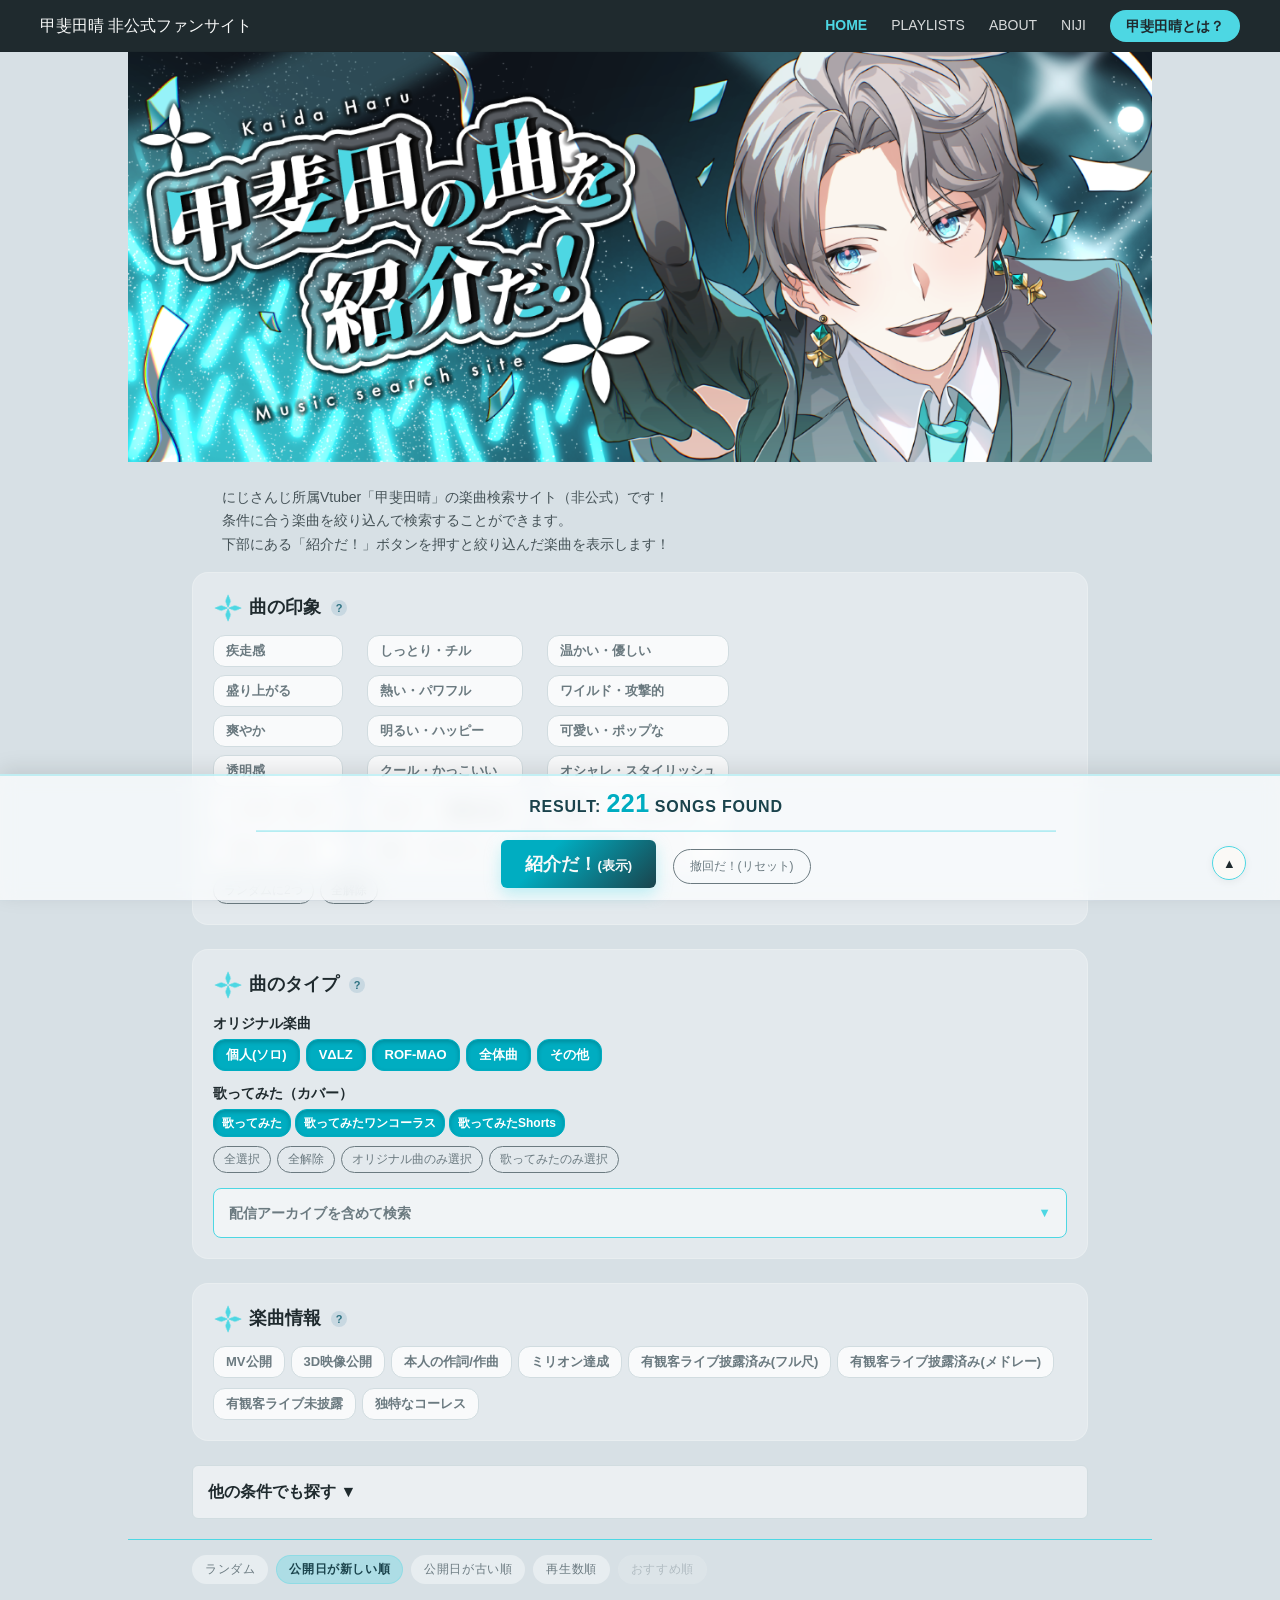
<file: index.html>
<!DOCTYPE html>
<html lang="ja">
<head>
   <meta charset="UTF-8">
    <meta name="viewport" content="width=device-width, initial-scale=1.0">
    <title>甲斐田の曲を紹介だ！ | 甲斐田晴 非公式ファンサイト</title>
    <meta name="description" content="にじさんじ所属VTuber「甲斐田晴」の楽曲検索・非公式ファンサイトです。">
    <meta name="keywords" content="甲斐田晴, にじさんじ, VΔLZ, ROF-MAO, 楽曲検索, Vtuber, オリジナル曲">
    <meta property="og:title" content="甲斐田の曲を紹介だ！ | 甲斐田晴 非公式ファンサイト">
    <meta property="og:description" content="甲斐田晴の楽曲を検索するための非公式ファンサイトです。">
    <meta property="og:type" content="website">
    <meta property="og:url" content="https://songshow-kaida.com/">
    <meta property="og:image" content="https://songshow-kaida.com/images/hero_square.png">
    <link rel="icon" href="images/goldkamon1.png" type="image/png">

<link rel="apple-touch-icon" href="images/goldkamon1.png">
    <link rel="stylesheet" href="css/style.css">

   <link rel="manifest" href="manifest.json">
    <meta name="theme-color" content="#ffffff">

  <!-- Google tag (gtag.js) -->
<script async src="https://www.googletagmanager.com/gtag/js?id=G-9WYKKPF1MH"></script>
<script>
  window.dataLayer = window.dataLayer || [];
  function gtag(){dataLayer.push(arguments);}
  gtag('js', new Date());

  gtag('config', 'G-9WYKKPF1MH');
</script>
   <script>
      if ('serviceWorker' in navigator) {
        window.addEventListener('load', () => {
          navigator.serviceWorker.register('sw.js')
            .then((reg) => console.log('Service Worker 登録成功:', reg.scope))
            .catch((err) => console.log('Service Worker 登録失敗:', err));
        });
      }
    </script>
  </head>

  <body>

  <!-- ★ここ：グローバルメニュー -->
  <header class="site-header">
    <div class="header-inner">
      <div class="logo">
  <h1><a href="./">甲斐田晴 非公式ファンサイト</a></h1></div>

      <nav class="nav">
        <a href="./" class="current-page">HOME</a>
        <a href="playlists/">PLAYLISTS</a>
        <a href="about/">ABOUT</a>
        <a href="niji/">NIJI</a>
      </nav>

      <div class="header-cta">
        <a href="profile/" class="cta-button">甲斐田晴とは？</a>
      </div>
    </div>
  </header>

  <!-- heroはこの下 -->

    
 <section class="hero">
  <picture>
    <!-- スマホ用 -->
    <source id="hero-sp" media="(max-width: 768px)">
    <!-- PC用 -->
    <img id="hero-pc" alt="メインビジュアル" alt="甲斐田晴楽曲検索サイトのメインビジュアル">
  </picture>
</section>
 
<section class="main">
<p><BR>にじさんじ所属Vtuber「甲斐田晴」の楽曲検索サイト（非公式）です！<BR>
  条件に合う楽曲を絞り込んで検索することができます。<BR>下部にある「紹介だ！」ボタンを押すと絞り込んだ楽曲を表示します！
</p> 
<div class="filter-group">  
<h2>曲の印象  <span class="hint">
    ?
    <span class="hint-text">
      ・複数選択可（AND検索）<br>
      ・順不同（選んだ順番は反映しない）<br>
・「曲の印象」選択時は印象の関連度順で結果を表示
    </span></h2>
<div id="featureGrid" class="feature-grid"></div>  
  <div class="unit-mini">
  <button id="featureRandom3">ランダムに2つ</button>
  <button id="featureClearAll">全解除</button>
</div>
 </div> 
<div class="filter-group">  
  <!-- 大見出し -->
  <h2>曲のタイプ
    <span class="hint">?
      <span class="hint-text">
        ・複数選択可（OR検索）<br>
        ・配信の検索は日付、曲名、歌手名、コラボライバーのみ対応
      </span>
    </span>
  </h2>
  
  <!-- セクション1：オリジナル曲 -->
  <h4>オリジナル楽曲</h4>
  <div id="unitButtons" class="group">
    <!-- JSでボタンが生成される想定（ソロ、VΔLZ、ROF-MAOなど） -->
  </div>
  
  <!-- セクション2：歌ってみた -->
  <h4>歌ってみた（カバー）</h4>
  <div id="specialUnitButtons" class="group">
  </div>
  
  <!-- 一括操作ボタン類（位置はお好みで調整してください） -->
  <div class="unit-mini">
    <button id="unitSelectAll">全選択</button>
    <button id="unitClearAll">全解除</button>
    <button id="unitSelectOriginal">オリジナル曲のみ選択</button>
    <button id="unitSelectCover">歌ってみたのみ選択</button>
  </div>

<details class="stream-filter-box">
  <summary>
    <h4>配信アーカイブを含めて検索</h4>
  </summary>
  
  <div class="stream-filter-content">
    <div id="streamUnitButtons" class="group">
    </div>
    <div class="unit-mini">
      <button id="streamunitSelectAll">全選択</button>
      <button id="streamunitClearAll">全解除</button>
    </div>
 
  <!-- 例：分類フィルターの近くに配置 -->
<div class="search-mode-selector">
  <label class="mode-btn active">
    <input type="radio" name="unitMode" value="and" checked style="display: none;"> すべて含む (AND)
  </label>
  <label class="mode-btn">
    <input type="radio" name="unitMode" value="or" style="display: none;"> いずれかを含む (OR)
  </label>
</div>
  </div>
</details>
</div>   
<div class="filter-group">
<h2>楽曲情報 <span class="hint">
    ?
    <span class="hint-text">
      ・複数選択可（AND検索）<br>
      ・「歌ってみた」には「3D映像」「ミリオン達成」「ライブ披露済み/未披露」のみ適用<br>
      ・「ミリオン達成」はMVだけでなく3D動画、Youtube Music等の再生数の合計が100万回以上のもの
    </span></h2>
<div id="mediaButtons" class="group"></div>
</div>
  
<div id="toggle-filters-btn" class="toggle-filters-btn">
  <div class="btn-content">
    他の条件でも探す <span>▼</span>
  </div>
</div>

<div id="advanced-filters" class="advanced-filters" style="display: none;">  
  
  <div class="filter-group">
<h2>
  曲の速さ
  <span class="hint">
    ?
    <span class="hint-text">
      ・複数選択可（OR検索）<br>
      ・分類<BR>
      　　ゆっくり：〜100 BPM<br>
     　　 中くらい：101〜139 BPM<br>
     　　 速い：140〜179 BPM<br>
     　　 かなり速い：180 BPM〜<br>
    </span>
  </span>
</h2>
<div id="bpmButtons" class="group"></div>  
</div>
    

<div class="filter-group">
  <h2>公開日で検索 <span class="hint">
    ?
    <span class="hint-text">
      ・指定した期間内に公開された楽曲を絞り込みます<br>
      ・片方のみの入力でも検索可能です（例：開始日のみ＝その日以降すべて）
    </span></h2>
  <div class="date-search-group" style="display: flex; gap: 10px; align-items: center;">
    <input type="date" id="dateStart" class="search-box" style="flex: 1;">
    <span>〜</span>
    <input type="date" id="dateEnd" class="search-box" style="flex: 1;">
  </div>
</div>      
      
      <div class="filter-group">
  <h2>曲名で検索 <span class="hint">
    ?
    <span class="hint-text">
      ・表記揺れには非対応<br>
      ・曲名の一部の入力で部分一致検索が可能
    </span></h2>
  <input type="text" id="titleSearch" class="search-box" placeholder="曲名を入力">
</div>
      
      <div class="filter-group">
  <h2>クリエイター名・原曲歌手名で検索 <span class="hint">
    ?
    <span class="hint-text">
      ・表記揺れには非対応<br>
      ・オリジナル曲の場合は「作詞」「作曲」「編曲」の名前を検索<br>
      ・歌ってみたの場合は「原曲（本家）」の名前を検索
    </span></h2>
  <input type="text" id="creatorSearch" class="search-box" placeholder="名前を入力">
</div>
<div class="filter-group"> 
    <h2>共演したライバーで検索 
        <span class="hint">? 
            <span class="hint-text">
                ・愛称でも検索可<BR>
            </span>
        </span>
    </h2>

    <div class="search-container">
        <div id="selected-tags" class="tags-area"></div>
        <input type="text" name="q_search_random_99" id="l-search-box" placeholder="ライバー名を選択・入力..." 
               autocomplete="one-time-code" 
               autocorrect="off" 
               autocapitalize="off" 
               spellcheck="false">
        <div id="suggestions" class="suggestions"></div>
    </div>

    <div class="unit-mini">
        <button id="liverClearAll">ライバー選択を全解除</button>
    </div>
  <div class="search-mode-selector">
        <button type="button" class="mode-btn active" data-mode="and" onclick="setSearchMode('and')">選んだ全員を含む</button>
        <button type="button" class="mode-btn" data-mode="exact" onclick="setSearchMode('exact')">このメンバーのみ</button>
        <button type="button" class="mode-btn" data-mode="or" onclick="setSearchMode('or')">いずれかを含む</button>
    </div>
</div>      
</div>
        
        
<div class="footer-controls">
  <div class="controls-inner">
    <div id="countTop">
      RESULT: <span class="count-num">0</span> SONGS FOUND
    </div>
 <div id="generate">   
<div class="button-group">
  <button id="showBtn">紹介だ！<span class="showBtn-hint">(表示)</span></button>
  <button id="resetBtn">撤回だ！(リセット)</button>
  <button type="button" id="scroll-to-top-btn" title="ページ最上部へ戻る">▲</button>
</div>
  

 </div>
</div>  
 </div>   
 
<div class="sort-group">
  <button class="sortBtn" data-sort="random">ランダム</button>
  <button class="sortBtn active" data-sort="date-new">公開日が新しい順</button>
  <button class="sortBtn" data-sort="date-old">公開日が古い順</button>
  <button class="sortBtn" data-sort="views">再生数順</button>
  <button class="sortBtn" data-sort="relevance">おすすめ順</button>
</div>

<div id="cards"></div>
  
 </section>
    
<script>
  
   const spImages = [
    "images/ヒーロー_sp1.png",
    "images/ヒーロー_sp2.png",
    "images/ヒーロー_sp3.png",
    "images/ヒーロー_sp4.png"
];

const pcImages = [
    "images/ヒーロー_pc1.png",
    "images/ヒーロー_pc2.png",
    "images/ヒーロー_pc3.png",
    "images/ヒーロー_pc4.png"
];

  const spRandom = spImages[Math.floor(Math.random() * spImages.length)];
  const pcRandom = pcImages[Math.floor(Math.random() * pcImages.length)];

  document.getElementById("hero-sp").srcset = spRandom;
  document.getElementById("hero-pc").src = pcRandom;

// ===== CSV URL =====
const CSV_URL = "data1122.csv";
  
const LIVER_CSV_URL = "niji/liver0927.csv";
  
const STREAM_CSV_URL = "stream1122.csv";
  
let allSongs=[];
let streamSongs = [];           
let includeStreamSinging = true;  
  
// ===== CSV読み込み（カンマ入り対応） =====
let currentSort = "date-new";  
  
  
function parseCSV(text){
  const rows = [];
  let current = [], value = "", inQuotes = false;
  for(let i=0; i<text.length; i++){
    const c = text[i];
    if(c=='"' && text[i+1]=='"'){ value+='"'; i++; }
    else if(c=='"') inQuotes = !inQuotes;
    else if(c==',' && !inQuotes){ current.push(value); value=""; }
    else if((c=='\n'||c=='\r') && !inQuotes){
      if(value || value==="") current.push(value);
      if(current.length>0) rows.push(current);
      current=[]; value="";
      if(c=='\r' && text[i+1]=='\n') i++;
    } else value += c;
  }
  if(value || value==="") current.push(value);
  if(current.length>0) rows.push(current);
  const headers = rows[0];
  return rows.slice(1).map(row=>{
    const obj={};
   headers.forEach((h, i) => {
  obj[h] = row[i] || "";
});
    return obj;
  });
}
// ===== 選択状態 =====
const selectedNormalUnits = new Set();
const selectedStreamUnits = new Set();
const selectedMedia = new Set(); // 映像・ライブ統合
const selectedBPM = new Set();
const selectedFeatures = new Set();
const selectedStreamCategories = new Set();
let searchKeyword = "";
let searchTitleKeyword = "";
let searchDateStart = ""; // ★ここを追加
let searchDateEnd = "";   // ★ここを追加
// ===== 定義 =====
const units = ["個人(ソロ)","VΔLZ","ROF-MAO","全体曲","その他","歌ってみた","歌ってみたワンコーラス","歌ってみたShorts"];
// 「選択されないと表示されない」特別ユニット
const specialUnits = ["歌ってみた","歌ってみたワンコーラス","歌ってみたShorts"];  // 必要に応じて追加
const streamUnits =["弾き語り","歌唱のみ","演奏のみ","コラボ","3D(オンライン)", "有観客ライブ","音源協力","生バンド","アコギ以外","メン限","アーカイブ公開中","円盤収録","非公開(視聴不可)"];
  
 const unitButtons = () =>
  Array.from(document.querySelectorAll("#unitButtons .toggle, #specialUnitButtons .toggle"));
// 印象ボタンの要素リストを取得する共通関数（これを定義しないと動かない）
const getFeatureButtons = () =>
  Array.from(document.querySelectorAll("#featureGrid .toggle"));
const streamUnitButtons = () =>
  Array.from(document.querySelectorAll("#streamUnitButtons .toggle"));
  
function switchUnitMode(modeValue) {
  const radio = document.querySelector(`input[name="unitMode"][value="${modeValue}"]`);
  if (radio) {
    radio.checked = true;
    
    // 見た目（.mode-btn）のactiveクラスを更新
    document.querySelectorAll('.mode-btn').forEach(label => label.classList.remove('active'));
    if (radio.parentElement) {
      radio.parentElement.classList.add('active');
    }
  }
}
  
// 1. 全選択
document.getElementById("streamunitSelectAll").onclick = () => {
  streamUnitButtons().forEach(btn => {
    const name = btn.textContent;
    selectedStreamUnits.add(name);
    btn.classList.add("active");
  });
  switchUnitMode('or');
  updateCount();
};

// 2. 全解除
document.getElementById("streamunitClearAll").onclick = () => {
  streamUnitButtons().forEach(btn => {
    const name = btn.textContent;
    selectedStreamUnits.delete(name);
    btn.classList.remove("active");
  });
  switchUnitMode('and');
  updateCount();
}; 
  
  
// 1. 全選択
document.getElementById("unitSelectAll").onclick = () => {
  unitButtons().forEach(btn => {
    const name = btn.textContent;
    selectedNormalUnits.add(name);
    btn.classList.add("active");
  });
  updateCount();
};

// 2. 全解除
document.getElementById("unitClearAll").onclick = () => {
  unitButtons().forEach(btn => {
    const name = btn.textContent;
    selectedNormalUnits.delete(name);
    btn.classList.remove("active");
  });
  updateCount();
}; 

// 3. オリジナル曲のみ選択
document.getElementById("unitSelectOriginal").onclick = () => {
  unitButtons().forEach(btn => {
    const name = btn.textContent;
    if (!specialUnits.includes(name)) {
      // 歌ってみた（specialUnits）以外をアクティブにする
      selectedNormalUnits.add(name);
      btn.classList.add("active");
    } else {
      selectedNormalUnits.delete(name);
      btn.classList.remove("active");
    }
  });
  updateCount();
};

// 4. 歌ってみたのみ選択
document.getElementById("unitSelectCover").onclick = () => {
  unitButtons().forEach(btn => {
    const name = btn.textContent;
    if (specialUnits.includes(name)) {
      // 歌ってみた（specialUnits）だけをアクティブにする
      selectedNormalUnits.add(name);
      btn.classList.add("active");
    } else {
      selectedNormalUnits.delete(name);
      btn.classList.remove("active");
    }
  });
  updateCount();
};
// 2. 「ランダムに3つ」ボタン（querySelectorAllをgetFeatureButtonsに置き換え）
document.getElementById("featureRandom3").onclick = () => {
  const btns = getFeatureButtons(); // ここを統一
  if (btns.length === 0) return;
  
  selectedFeatures.clear();
  btns.forEach(b => b.classList.remove("active"));

  const shuffled = btns.sort(() => 0.5 - Math.random());
  const selected = shuffled.slice(0, 2);
  selected.forEach(btn => {
    const name = btn.textContent;
    selectedFeatures.add(name);
    btn.classList.add("active");
  });

  updateCount();
  updateRelevanceButton();
};
// 3. 「全解除」ボタンの処理（ここを書き換え）
document.getElementById("featureClearAll").onclick = () => {
  const btns = getFeatureButtons(); // 定義した関数を使用
  btns.forEach(btn => {
    const name = btn.textContent;
    selectedFeatures.delete(name);
    btn.classList.remove("active");
  });
  updateCount();
  updateRelevanceButton();
};
  
let showDescription = false;

// 2. ボタンのクリックイベント設定
const toggleDescBtn = document.getElementById("toggleDescBtn");
if (toggleDescBtn) {
  toggleDescBtn.onclick = () => {
    // ON/OFFを反転
    showDescription = !showDescription;
    
    // 見た目（activeクラス）の切り替え
    toggleDescBtn.classList.toggle("active", showDescription);
    
    // カード表示を更新（再描画）
    updateCount(); // ※再描画を行う関数名に合わせて変更してください
  };
}  
// mediaとライブを統合して順番通りに配置（2行に折り返される）
const mediaTags = [
  "MV公開","3D映像公開","本人の作詞/作曲","ミリオン達成",
  "有観客ライブ披露済み(フル尺)","有観客ライブ披露済み(メドレー)","有観客ライブ未披露","独特なコーレス"
];
const bpmTags = ["ゆっくり","中くらい","速い","かなり速い"];
const featureTags = [
  "疾走感",
  "しっとり・チル",
  "温かい・優しい",
 
  "盛り上がる",
  "熱い・パワフル",
  "ワイルド・攻撃的",
  "爽やか",
  "明るい・ハッピー",
  "可愛い・ポップな",
  "透明感",
   "クール・かっこいい",
  "オシャレ・スタイリッシュ",
  "シリアス・ダーク",
  "セクシー・色気がある",
  "切ない・ノスタルジック",
  "エモーショナル",
  "壮大・ドラマチック",
  "クセが強い・ユニーク"
];

// ===== ボタン生成関数 =====
// 引数の最後に isInitialActive = false を追加
function createButtons(list, containerId, selectedSet, limit=null, exclusiveGroups=[], isInitialActive=false){
  const container = document.getElementById(containerId);
  list.forEach(item=>{
    const btn = document.createElement("div"); // 既存のdiv生成のまま
    btn.textContent = item;
    btn.className="toggle";

    // 💡 修正箇所：初期表示でONにする場合、activeクラスを付与する
    if (isInitialActive) {
      btn.classList.add("active");
    }

    btn.onclick = ()=>{
      const isActive = selectedSet.has(item);
      if(isActive){ 
        selectedSet.delete(item); 
        btn.classList.remove("active"); 
        updateCount();

        if(containerId === "featureGrid"){
          updateRelevanceButton();
        }
        return; 
      }
      if(limit && selectedSet.size>=limit) return;
      exclusiveGroups.forEach(group=>{
        if(group.includes(item)){
          group.forEach(g=>{
            if(selectedSet.has(g)){
              selectedSet.delete(g);
              document.querySelectorAll(".toggle").forEach(b=>{ if(b.textContent===g)b.classList.remove("active"); });
            }
          });
        }
      });
      selectedSet.add(item);
      btn.classList.add("active");
      updateCount();

      if(containerId === "featureGrid"){
        updateRelevanceButton();
      }
    };
    container.appendChild(btn);
  });
}
  
// 全てのヒント要素を取得
const hints = document.querySelectorAll('.hint');

hints.forEach(hint => {
  hint.addEventListener('click', function(e) {
    // 1. 他の開いているヒントをすべて閉じる（1つずつ出したい場合）
    hints.forEach(h => {
      if (h !== hint) h.classList.remove('active');
    });

    // 2. クリックされたヒントの表示・非表示を切り替え
    this.classList.toggle('active');

    // 3. 吹き出し自体をクリックしても閉じないようにイベントの伝播を止める
    e.stopPropagation();
  });
});

// 画面のどこか（ヒント以外）をタップしたら吹き出しを閉じる
document.addEventListener('click', function() {
  hints.forEach(h => h.classList.remove('active'));
});  

// ★【追加】アコーディオン（開閉）用のクリックイベント
document.getElementById("toggle-filters-btn").onclick = function() {
  const advFilters = document.getElementById("advanced-filters");
  const arrow = this.querySelector("span");
  
  if (advFilters.style.display === "none") {
    advFilters.style.display = "block";
    arrow.textContent = "▲"; // 開いている時は上向き矢印
  } else {
    advFilters.style.display = "none";
    arrow.textContent = "▼"; // 閉じている時は下向き矢印
  }
};

// --- 状態管理 ---
let liverMaster = [];       // CSVから読み込んだ全ライバーのマスターデータ
let selectedLivers = [];    // 現在ユーザーが選択しているライバー名の配列（['甲斐田晴', '弦月藤士郎'] など）
let searchMode = 'and';

// DOM要素の取得
const input = document.getElementById('l-search-box');
const suggContainer = document.getElementById('suggestions');
const tagsArea = document.getElementById('selected-tags');

// --- 初期化 ---
async function initializeLiverSearch() {
    input.placeholder = "データを読み込み中...";
    input.disabled = true;
  
    try {
        const lRes = await fetch(LIVER_CSV_URL);
        const lText = await lRes.text();

        // ライバーマスターの読み込みとパース
        liverMaster = parseCSV(lText).map(row => ({
            name: row["名前"] ? row["名前"].trim() : "", 
            kana: row["読み"] ? row["読み"].trim() : "",
            fullKana: row["完全読み"] ? row["完全読み"].trim() : "",
           unitKana: row["ユニット読み"] ? row["ユニット読み"].trim() : "",
            isGraduated: row["卒業"] === "TRUE",
          isKaidaRelated: row["甲斐田"] === "TRUE",
            // ライバーごとのカラー設定
            lColorL: row["淡いライバーカラー"] ,
            lText: row["ライバー文字色"] 
        }));
      
        input.placeholder = "ライバー名を選択・入力...";
        input.disabled = false;
    } catch (e) {
        console.error("ライバーデータの読み込みに失敗しました:", e);
        input.placeholder = "データの読み込みに失敗しました。";
    }

    // 「ライバー選択を全解除」ボタンのイベント
    document.getElementById("liverClearAll").onclick = () => {
        selectedLivers = []; 
        updateUI();          
    };
}

// --- 検索・サジェスト処理 ---
function renderSuggestions(filterText = "") {
    const val = filterText.trim().toLowerCase();
    
    // 1文字の時、漢字か数字以外（ひらがな・カタカナ・アルファベットの1文字入力）ならサジェストしない
    if (val !== "" && val.length === 1 && !/^[\u4E00-\u9FFF0-9]$/.test(val)) {
        suggContainer.style.display = 'none';
        return;
    }
  
    // 検索条件にマッチするライバーを抽出
    const matches = liverMaster.filter(l => {
        if (selectedLivers.includes(l.name)) return false; // 既に選択されているライバーは除外
      if (!l.isKaidaRelated) return false;
        if (val === "") return true; 

        const nameMatch = (l.name || "").toLowerCase().startsWith(val);
        const keywords = (l.kana || "").toLowerCase().split(/\s+/); 
        const kanaMatch = keywords.some(keyword => keyword.startsWith(val));
        const fullKanaKeywords = (l.fullKana || "").toLowerCase().split(/\s+/);
const fullKanaMatch = fullKanaKeywords.some(keyword => keyword === val);
      const unitKeywords = (l.unitKana || "").toLowerCase().split(/\s+/);
    const unitMatch = unitKeywords.some(keyword => keyword === val);
      
        return nameMatch || kanaMatch|| fullKanaMatch|| unitMatch;
    });

    suggContainer.innerHTML = '';
    
    if (matches.length > 0) {
        const fragment = document.createDocumentFragment();
        matches.forEach(m => {
            const div = document.createElement('div');
            div.className = 'suggestion-item';
            if (m.isGraduated) div.classList.add('is-graduated'); // 卒業ライバーのスタイル
            
            div.textContent = m.name;
            div.onclick = (e) => {
                e.stopPropagation();
                addLiver(m.name); 
            };
            fragment.appendChild(div);
        });
        suggContainer.appendChild(fragment);
        suggContainer.style.display = 'block';
    } else {
        suggContainer.style.display = 'none';
    }
}

// ライバーを選択したときの処理
function addLiver(name) {
    if (!selectedLivers.includes(name)) {
        selectedLivers.push(name);
        input.value = '';
        if (suggContainer) suggContainer.style.display = 'none'; // サジェストを閉じる
        updateUI(); // タグ描画とカラー反映
    }
}

// 選択されたライバータグの「×」を押したときの処理
function removeLiver(name) {
    selectedLivers = selectedLivers.filter(l => l !== name);
    updateUI();
}
// 検索モード（AND / EXACT / OR）の切り替え
function setSearchMode(mode) {
    searchMode = mode;
    document.querySelectorAll('.mode-btn').forEach(btn => {
        btn.classList.toggle('active', btn.dataset.mode === mode);
    });
    if (typeof updateCount === "function") updateCount(); // 全体コードがある場合はカウントを更新
}
// --- UI（タグ描画・サイトカラー連動）の更新 ---
function updateUI() {
    // 1. 選択済みタグの描画
    tagsArea.innerHTML = selectedLivers.map(name => {
        const d = liverMaster.find(l => l.name === name);
        if (!d) return "";
        return `<span class="tag" style="background-color: ${d.lColorL}; border-color: ${d.lColorL}; color: ${d.lText};">
                    ${name}
                    <span class="remove-btn" onclick="removeLiver('${name}')" style="color: ${d.lText};">×</span>
                </span>`;
    }).join('');

    const root = document.documentElement;
    const showBtn = document.getElementById("showBtn");

    // 2. サイト全体のカラー連動（最初に選択したライバーの色を基準にする）
    if (selectedLivers.length > 0) {
        const d = liverMaster.find(l => l.name === selectedLivers[0]);
        
        if (d) {
            root.style.setProperty('--c-main-light', d.lColorL);
            root.style.setProperty('--c-text-liver', d.lText);        
        }
    } 
    if (!input.disabled) {
        input.placeholder = "ライバー名を選択・入力...";
    }
    
    if (typeof updateCount === "function") updateCount();
}

// --- イベントリスナーの登録 ---
input.addEventListener('focus', () => renderSuggestions(input.value));
input.addEventListener('input', () => renderSuggestions(input.value));

// 検索ボックスの外側をクリックしたときにサジェストを閉じる処理
document.addEventListener('click', (e) => { 
    if (!e.target.closest('.search-container')) { 
        if (suggContainer) suggContainer.style.display = 'none'; 
    } 
});

// CSVパース用の簡易関数（元のコードより流用）
function parseCSV(text) {
    const rows = [];
    let current = [], value = "", inQuotes = false;
    for (let i = 0; i < text.length; i++) {
        const c = text[i];
        if (c == '"' && text[i + 1] == '"') { value += '"'; i++; }
        else if (c == '"') inQuotes = !inQuotes;
        else if (c == ',' && !inQuotes) { current.push(value); value = ""; }
        else if ((c == '\n' || c == '\r') && !inQuotes) {
            if (value || value === "") current.push(value);
            if (current.length > 0) rows.push(current);
            current = []; value = "";
            if (c == '\r' && text[i + 1] == '\n') i++;
        } else value += c;
    }
    if (value || value === "") current.push(value);
    if (current.length > 0) rows.push(current);
    const headers = rows[0];
    return rows.slice(1).map(row => {
        const obj = {};
        headers.forEach((h, i) => obj[h.trim()] = row[i] ? row[i].trim() : "");
        return obj;
    });
}
// 実行
initializeLiverSearch();  
   
// ===== 初期ボタン描画 =====
// 通常ユニット（歌ってみた以外）
// 1. オリジナル曲（「units」から「specialUnits以外」を抽出。初期ONなので 最後に true を渡す）
const originalUnits = units.filter(name => !specialUnits.includes(name));
createButtons(originalUnits, "unitButtons", selectedNormalUnits, null, [], true);

// 2. 歌ってみた（「specialUnits」を生成。初期ONなので 最後に true を渡す）
createButtons(specialUnits, "specialUnitButtons", selectedNormalUnits, null, [], true);

// 3. 配信アーカイブ（「streamUnits」を生成。初期OFFなので false、または何も書かない）
createButtons(streamUnits, "streamUnitButtons", selectedStreamUnits, null, [], false);

createButtons(mediaTags,"mediaButtons",selectedMedia); // 映像・ライブ統合
createButtons(bpmTags,"bpmButtons",selectedBPM);
  
createButtons(featureTags,"featureGrid",selectedFeatures);
  
// 入力窓の文字が変わるたびに実行
document.getElementById('creatorSearch').addEventListener('input', (e) => {
    searchKeyword = e.target.value.trim(); // 空白を除去して保存
    updateCount(); // ヒット件数を更新
});  

document.getElementById('titleSearch').addEventListener('input', (e) => {
    searchTitleKeyword = e.target.value.trim(); // 空白を除去して保存
    updateCount(); // ヒット件数を更新
});
  
document.getElementById('dateStart').addEventListener('change', (e) => {
    searchDateStart = e.target.value; // YYYY-MM-DD 形式で取得されます
    updateCount();
});

// ★ここを追加（公開日・終了日の変更検知）
document.getElementById('dateEnd').addEventListener('change', (e) => {
    searchDateEnd = e.target.value; // YYYY-MM-DD 形式で取得されます
    updateCount();
});
// ===== CSV読み込み =====
Promise.all([
  fetch(CSV_URL).then(res => res.text()),
  fetch(STREAM_CSV_URL).then(res => res.text())
]).then(([songText, streamText]) => {
  
  // 1. 通常の曲データ（配信フラグをfalseにしておく）
  allSongs = parseCSV(songText).map(song => ({ ...song, isStream: false }));
  
  // 2. 配信歌枠データ（配信フラグをtrueにし、列名を検索の仕組みに合わせる）
  streamSongs = parseCSV(streamText).map(song => {
    const categoryStr = song["分類"] || "";
    const categories = categoryStr ? categoryStr.split(/[\s,、・]+/).filter(Boolean) : [];
    return {
      "ユニット": "配信歌枠", // 絞り込みで弾かれないためのダミー（またはお好みの文字）
      "公開日": song["配信日"] || "",       // 配信日 ➔ 公開日
      "曲名": song["曲名"] || "",
      "作詞": song["歌手名"] || "",       // 歌手名 ➔ 歌唱
      "コラボライバー": song["コラボライバー"] || "",
      "サムネ用リンク": song["リンク"] || "",  
       "円盤リンク": song["円盤リンク"] || "",
      "配信内容": song["配信内容"] || "",
      "甲斐田歌唱": song["甲斐田歌唱"] || "",
     "演奏": song["演奏"] || "",
       "コーラス": song["コーラス"] || "",
      "分類": song["分類"] || "",
      isStream: true                     // 配信データである目印
    };
  });
  
  unitButtons().forEach(btn => {
    const name = btn.textContent;
    selectedNormalUnits.add(name);
    btn.classList.add("active");
  });
  
  const streamBtn = document.getElementById("stream-singing-btn");
  if (streamBtn) {
    streamBtn.classList.remove("active"); // 👈 起動時にボタンの光を消す！
    includeStreamSinging = false;         // 👈 起動時は配信を検索に入れない！
    
    streamBtn.onclick = function() {
      this.classList.toggle("active");
      includeStreamSinging = this.classList.contains("active");
      updateCount();
    };
  }
  
  updateCount();
  updateRelevanceButton();
});
// ===== ヘルパー: YouTubeサムネ =====
function youtubeThumb(url){
  const id=url.match(/(?:v=|\/)([0-9A-Za-z_-]{11})/);
  return id?`https://img.youtube.com/vi/${id[1]}/hqdefault.jpg`:"";
}
  
function getOtherLinkLabel(url){
  const u = url.toLowerCase();

  if(u.includes("twitter.com") || u.includes("x.com")){
    return "参考Twitter";
  }

  if(u.includes("instagram.com")){
    return "参考Instagram";
  }

  if(u.includes("youtube.com") || u.includes("youtu.be")){
    return "参考Youtube";
  }

  return "リンク";
}
  
function updateRelevanceButton(){
  const relevanceBtn = document.querySelector('.sortBtn[data-sort="relevance"]');

  if(selectedFeatures.size === 0){
    relevanceBtn.classList.add("disabled");

    // もし関連度が選ばれていたらランダムへ戻す
    if(currentSort === "relevance"){
      currentSort = "date-new";
      document.querySelectorAll(".sortBtn").forEach(b=>b.classList.remove("active"));
      document.querySelector('.sortBtn[data-sort="random"]').classList.add("active");
    }

  } else {
    relevanceBtn.classList.remove("disabled");
  }
}  
  
document.querySelectorAll('input[name="unitMode"]').forEach(radio => {
  radio.addEventListener('change', () => {
    // すべてのボタンから active を外す
    document.querySelectorAll('.mode-btn').forEach(label => label.classList.remove('active'));
    // 選択されたラジオボタンの親ラベルに active を付ける
    radio.parentElement.classList.add('active');
    
    updateCount(); // 検索再計算
  });
});
  
  
// ===== 条件に合う曲数更新 =====
function updateCount(){
  if(!allSongs.length) return;
  let targetSongs = includeStreamSinging ? [...allSongs, ...streamSongs] : [...allSongs];

  let results = targetSongs.filter(song => {
    // どちらのユニットも1つも選ばれていなければ除外
    if (selectedNormalUnits.size === 0 && selectedStreamUnits.size === 0) return false;

    // ----------------------------------------------------
    // 1. 配信曲の判定
    // ----------------------------------------------------
    if (song.isStream) {
      if (!song["配信内容"] || song["配信内容"].trim() === "") return false;
      if (selectedFeatures.size > 0 || selectedBPM.size > 0 || selectedMedia.size > 0) return false;

      // 配信用の選択（selectedStreamUnits）が何も選ばれていなければ、配信曲はヒットさせない
      if (selectedStreamUnits.size === 0) return false;

      const streamCategories = song["分類"] ? song["分類"].split(/[、,]+/).map(s => s.trim()) : [];
      const unitMode = document.querySelector('input[name="unitMode"]:checked').value;

      let isCategoryMatch = false;

      if (unitMode === 'and') {
        // 配信曲用に選択されたユニットが「すべて」曲の分類に含まれるか
        // ※「ソロ」などの通常曲ユニットは混ざっていないので、正しくAND判定できる！
        isCategoryMatch = [...selectedStreamUnits].every(u => streamCategories.includes(u));
      } else {
        // 配信曲用に選択されたユニットの「どれか1つ」が含まれるか
        isCategoryMatch = [...selectedStreamUnits].some(u => streamCategories.includes(u));
      }

      if (!isCategoryMatch) return false;
    // 2. 通常曲の判定
    } else {
        const unit = (song["ユニット"] || "").trim();
        if (!selectedNormalUnits.has(unit)) return false;
    }
  
   for(let t of selectedMedia){
      if(t === "ミリオン達成") {
        // ★ここを追加：再生数が100を超えているか判定（100以下なら除外）
        const viewsCount = parseInt(song["再生数"]) || 0;
        if(viewsCount <= 100) return false; 
      } else {
        if(song[t] !== "TRUE") return false;
      }
    }

    for(let t of selectedBPM){
      const bpm = parseInt(song["BPM"])||0;
      let label="";
      if(bpm<=100) label="ゆっくり";
      else if(bpm<=139) label="中くらい";
      else if(bpm<=179) label="速い";
      else label="かなり速い";
      if(!selectedBPM.has(label)) return false;
    }
    for(let f of selectedFeatures){ if((parseInt(song[f])||0)<1) return false; }
    if (searchKeyword !== "") {
        const k = searchKeyword.toLowerCase();
        const lyricist = (song["作詞"] || "").toLowerCase();
        const composer = (song["作曲"] || "").toLowerCase();
        const arranger = (song["編曲"] || "").toLowerCase();
        if (!(lyricist.includes(k) || composer.includes(k) || arranger.includes(k))) return false;
    }
   if (searchTitleKeyword !== "") {
        const titleText = (song["曲名"] || "").toLowerCase();
        if (!titleText.includes(searchTitleKeyword.toLowerCase())) return false;
    }
 // ★公開日（期間）検索の条件（ここを追加）
    if (song["公開日"]) {
        const songDate = new Date(song["公開日"]);
        
        // 開始日が設定されていて、曲の公開日がそれより前なら除外
        if (searchDateStart !== "") {
            const startDate = new Date(searchDateStart);
            if (songDate < startDate) return false;
        }
        
        // 終了日が設定されていて、曲の公開日がそれより後なら除外
        if (searchDateEnd !== "") {
            const endDate = new Date(searchDateEnd);
            if (songDate > endDate) return false;
        }
    } else if (searchDateStart !== "" || searchDateEnd !== "") {
        // 日付条件が入っているのに、曲の公開日データが空の場合は除外
        return false;
    }  
   // ========== ★修正：モード選択に対応したライバー検索絞り込み ==========
   if (selectedLivers.length > 0) {
    // ★ここ：歌唱と同じ安全な正規表現で「、」と「,」をバラします
    const collabLivers = song["コラボライバー"] ? song["コラボライバー"].split(/[、,]+/).map(s => s.trim()) : [];
    const instrumentalLivers = song["演奏"] ? song["演奏"].split(/[、,]+/).map(s => s.trim()).filter(liver => liver !== "甲斐田晴") : [];
    const chorusLivers = song["コーラス"] ? song["コーラス"].split(/[、,]+/).map(s => s.trim()) : []; //
    const involvedLivers = collabLivers.concat(instrumentalLivers, chorusLivers);
    let isMatch = false;

    if (searchMode === 'or') {
        isMatch = selectedLivers.some(liver => involvedLivers.includes(liver));
    } else if (searchMode === 'exact') {
        const isSameLength = involvedLivers.length === selectedLivers.length;
        const hasAllLivers = selectedLivers.every(liver => involvedLivers.includes(liver));
        isMatch = isSameLength && hasAllLivers;
    } else {
        isMatch = selectedLivers.every(liver => involvedLivers.includes(liver));
    }
    
    if (!isMatch) return false;
}
    // ==================================================================
    return true;
  });
  
  // 表示内容を作成
  const countHtml = `RESULT: <span class="count-num">${results.length}</span> SONGS FOUND`;

  // 上部の表示（countTop）だけを更新する
  const countTop = document.getElementById("countTop");
  if(countTop) {
    countTop.innerHTML = countHtml;
  }
}
document.querySelectorAll(".sortBtn").forEach(btn=>{
  btn.onclick = ()=>{

    // ★ 無効ボタンは反応しない
    if(btn.classList.contains("disabled")) return;

    document.querySelectorAll(".sortBtn")
      .forEach(b=>b.classList.remove("active"));

    btn.classList.add("active");
    currentSort = btn.dataset.sort;

    document.getElementById("showBtn").click();
  };
});
// ===== 表示処理 =====
document.getElementById("showBtn").onclick = (e)=>{
  const container=document.getElementById("cards");
  container.innerHTML="";
  let targetSongs = includeStreamSinging ? [...allSongs, ...streamSongs] : [...allSongs];
  
let results = targetSongs.filter(song => {
    // どちらのユニットも1つも選ばれていなければ除外
    if (selectedNormalUnits.size === 0 && selectedStreamUnits.size === 0) return false;

    // ----------------------------------------------------
    // 1. 配信曲の判定
    // ----------------------------------------------------
    if (song.isStream) {
      if (!song["配信内容"] || song["配信内容"].trim() === "") return false;
      if (selectedFeatures.size > 0 || selectedBPM.size > 0 || selectedMedia.size > 0) return false;

      // 配信用の選択（selectedStreamUnits）が何も選ばれていなければ、配信曲はヒットさせない
      if (selectedStreamUnits.size === 0) return false;

      const streamCategories = song["分類"] ? song["分類"].split(/[、,]+/).map(s => s.trim()) : [];
      const unitMode = document.querySelector('input[name="unitMode"]:checked').value;

      let isCategoryMatch = false;

      if (unitMode === 'and') {
        // 配信曲用に選択されたユニットが「すべて」曲の分類に含まれるか
        // ※「ソロ」などの通常曲ユニットは混ざっていないので、正しくAND判定できる！
        isCategoryMatch = [...selectedStreamUnits].every(u => streamCategories.includes(u));
      } else {
        // 配信曲用に選択されたユニットの「どれか1つ」が含まれるか
        isCategoryMatch = [...selectedStreamUnits].some(u => streamCategories.includes(u));
      }

      if (!isCategoryMatch) return false;

    // 2. 通常曲の判定
    } else {
        const unit = (song["ユニット"] || "").trim();
        if (!selectedNormalUnits.has(unit)) return false;
    }
  
  
   for(let t of selectedMedia){
      if(t === "ミリオン達成") {
        // ★ここを追加：再生数が100を超えているか判定（100以下なら除外）
        const viewsCount = parseInt(song["再生数"]) || 0;
        if(viewsCount <= 100) return false; 
      } else {
        if(song[t] !== "TRUE") return false;
      }
    }

    for(let t of selectedBPM){
      const bpm = parseInt(song["BPM"])||0;
      let label="";
      if(bpm<=100) label="ゆっくり";
      else if(bpm<=139) label="中くらい";
      else if(bpm<=179) label="速い";
      else label="かなり速い";
      if(!selectedBPM.has(label)) return false;
    }
    for(let f of selectedFeatures){ if((parseInt(song[f])||0)<1) return false; }
    // ★クリエイター検索（追加）
    if (searchKeyword !== "") {
        const k = searchKeyword.toLowerCase();
        const lyricist = (song["作詞"] || "").toLowerCase();
        const composer = (song["作曲"] || "").toLowerCase();
        const arranger = (song["編曲"] || "").toLowerCase();
        if (!(lyricist.includes(k) || composer.includes(k) || arranger.includes(k))) return false;
    }
    // ★曲名検索の条件（ここを追加）
    if (searchTitleKeyword !== "") {
        const titleText = (song["曲名"] || "").toLowerCase();
        if (!titleText.includes(searchTitleKeyword.toLowerCase())) return false;
    }
    
    if (song["公開日"]) {
        const songDate = new Date(song["公開日"]);
        if (searchDateStart !== "") {
            const startDate = new Date(searchDateStart);
            if (songDate < startDate) return false;
        }
        if (searchDateEnd !== "") {
            const endDate = new Date(searchDateEnd);
            if (songDate > endDate) return false;
        }
    } else if (searchDateStart !== "" || searchDateEnd !== "") {
        return false;
    }
  if (selectedLivers.length > 0) {
   const collabLivers = song["コラボライバー"] ? song["コラボライバー"].split(/[、,]+/).map(s => s.trim()) : [];
    const instrumentalLivers = song["演奏"] ? song["演奏"].split(/[、,]+/).map(s => s.trim()).filter(liver => liver !== "甲斐田晴") : [];
    const chorusLivers = song["コーラス"] ? song["コーラス"].split(/[、,]+/).map(s => s.trim()) : []; //
    const involvedLivers = collabLivers.concat(instrumentalLivers, chorusLivers);
    let isMatch = false;

    if (searchMode === 'or') {
        isMatch = selectedLivers.some(liver => involvedLivers.includes(liver));
    } else if (searchMode === 'exact') {
        const isSameLength = involvedLivers.length === selectedLivers.length;
        const hasAllLivers = selectedLivers.every(liver => involvedLivers.includes(liver));
        isMatch = isSameLength && hasAllLivers;
    } else {
        isMatch = selectedLivers.every(liver => involvedLivers.includes(liver));
    }
    
    if (!isMatch) return false;
}
    return true;
  });
  // 曲調でソート（未選択ならランダム表示）
// ★ 紹介だ！ボタンから直接押されたときだけ初期化
if(e?.isTrusted){
  if(selectedFeatures.size === 0){
    currentSort = "date-new";
  } else {
    currentSort = "relevance";
  }

  document.querySelectorAll(".sortBtn")
    .forEach(b=>b.classList.remove("active"));

  document
    .querySelector(`.sortBtn[data-sort="${currentSort}"]`)
    .classList.add("active");
}

// ===== 並び替え処理 =====
if(currentSort === "random"){
  results.sort(()=>Math.random()-0.5);
}

if(currentSort === "date-new"){
  results.sort((a,b)=>{
    return new Date(b["公開日"]) - new Date(a["公開日"]);
  });
}

// ★ここを追加（公開日が古い順：昇順）
if(currentSort === "date-old"){
  results.sort((a,b)=>{
    return new Date(a["公開日"]) - new Date(b["公開日"]);
  });
}

if(currentSort === "views"){
  results.sort((a,b)=>{
    return (parseInt(b["再生数"])||0) - (parseInt(a["再生数"])||0);
  });
}

if(currentSort === "relevance"){
  results.sort((a,b)=>{
    const sumA=[...selectedFeatures].reduce((s,f)=>s+(parseInt(a[f])||0),0);
    const sumB=[...selectedFeatures].reduce((s,f)=>s+(parseInt(b[f])||0),0);
    return sumB-sumA;
  });
}
  
  
  results.forEach(r=>{
    const card=document.createElement("div");
    card.className="card";
    
    // ★ サムネ画像にリンクを追加
    if(r["サムネ用リンク"]){
     const a = document.createElement("a");
a.href = r["サムネ用リンク"];
a.target = "_blank";

const thumb = document.createElement("div");
thumb.className = "thumb";

const img = document.createElement("img");
img.src = youtubeThumb(r["サムネ用リンク"]);

thumb.appendChild(img);
a.appendChild(thumb);
card.appendChild(a);
    }
    // 曲名
   // 曲名
    const title=document.createElement("div");
    title.className="title";
    
    if (r.isStream && r["配信内容"]) {
      // 配信データのときは「【配信内容】曲名」にする
      title.textContent = `【${r["配信内容"]}】${r["曲名"]}`;
    } else {
      // 通常の曲のときは今まで通り「曲名」だけ
      title.textContent = r["曲名"];
    }
    
    card.appendChild(title);
    
   // meta情報
const meta = document.createElement("div");
meta.className = "meta";
    
if (r.isStream) {
  // コラボライバーの入力があるかチェック
  const hasCollab = r["コラボライバー"] && r["コラボライバー"].trim() !== "";
  const collabText = hasCollab ? r["コラボライバー"].trim() : "";
  
  let singersHtml = "";

  // 💡 甲斐田歌唱列が "TRUE" のとき
  if (r["甲斐田歌唱"] === "TRUE") {
    if (hasCollab) {
      singersHtml = `歌唱：甲斐田晴、${collabText}<br>`;
    } else {
      singersHtml = `歌唱：甲斐田晴<br>`; // コラボなしで本人だけ歌っている場合
    }
  } 
  // 💡 甲斐田歌唱列が "FALSE" のとき（＝伴奏に徹している、またはコラボ相手のみ歌唱）
  else {
    if (hasCollab) {
      singersHtml = `歌唱：${collabText}<br>`; // コラボライバーのみ表示
    } else {
      singersHtml = ""; // コラボもいない（インストなど）なら歌唱行は非表示
    }
  }

  const hasInstrumental = r["演奏"] && r["演奏"].trim() !== "";
  const instrumentalHtml = hasInstrumental ? `演奏：${r["演奏"].trim()}<br>` : "";
  
const hasOriginal = r["作詞"] && r["作詞"].trim() !== "";
  const originalHtml = hasOriginal ? `原曲：${r["作詞"].trim()}<br>` : "";

  meta.innerHTML = `
    ${singersHtml}
    ${instrumentalHtml}
    ${originalHtml}配信日：${r["公開日"]}
  `;
} else {
const unitName = r["ユニット"].trim();
const hasChorus = r["コーラス"] && r["コーラス"].trim() !== "";
  const chorusHtml = hasChorus ? `コーラス：${r["コーラス"].trim()}<br>` : "";
if(specialUnits.includes(unitName)){
  // 特別ユニット（歌ってみたなど）
  meta.innerHTML = `
    歌唱：${r["歌唱"]}<br>
    ${chorusHtml}
    原曲：${r["作詞"].trim()}<br>
    公開日：${r["公開日"]}
  `;
} else {
  // 通常ユニット
  meta.innerHTML = `
    歌唱：${r["歌唱"]}<br>
    作詞：${r["作詞"].trim()}<br>
    作曲：${r["作曲"].trim()}<br>
    編曲：${r["編曲"].trim()}<br>
    公開日：${r["公開日"]}
  `;
}
}
card.appendChild(meta);

   if (r["説明"] && showDescription) {
  const desc = document.createElement("div");
  desc.className = "desc";
  desc.textContent = r["説明"];
  card.appendChild(desc);
}
   // リンク類
const links = document.createElement("div");
    links.className = "links";

     if (r.isStream) {
     if (r["サムネ用リンク"]) {
      const a = document.createElement("a");
      const urlString = r["サムネ用リンク"];
      a.href = urlString;
      a.target = "_blank";

     try {
        const hostname = new URL(urlString).hostname;

        if (hostname.includes("youtube.com") || hostname.includes("youtu.be") || hostname.includes("nicovideo.jp") || hostname.includes("nico.ms")||hostname.includes("twitcasting.tv")) {
          a.textContent = "配信アーカイブ";
        } else if (hostname.includes("twitter.com") || hostname.includes("x.com")) {
          a.textContent = "Twitter";
        } else {
          a.textContent = "収録Blu-ray (にじストア)";
        }
      } catch (e) {
        a.textContent = "収録Blu-ray (にじストア)";
      }

      links.appendChild(a);
    }
     if (r["円盤リンク"]) {
        const a2 = document.createElement("a");
        a2.href = r["円盤リンク"];
        a2.target = "_blank";
        a2.textContent = "収録Blu-ray (にじストア)";
        links.appendChild(a2);
    }     
    } else {

      const unitName = r["ユニット"].trim();
      
// 既存リンク
if(r["MVリンク"]){
  const a = document.createElement("a");
  a.href = r["MVリンク"];
  a.target = "_blank";

  if (specialUnits.includes(unitName)) {
    // ★ 歌ってみた系のときは、ユニット名（歌ってみたワンコーラス等）をラベルにする
    a.textContent = unitName;
  } else {
    // それ以外（オリジナル曲など）は、今まで通り「公式MV」とする
    a.textContent = "公式MV";
  }
  links.appendChild(a);
}

// 3D映像リンク（1, 2, 3すべてに対応）
const tdLinkKeys = ["3Dリンク", "3Dリンク2", "3Dリンク3","3Dリンク4"];
tdLinkKeys.forEach(key => {
  if(r[key] && r[key].trim() !== ""){
    const a = document.createElement("a");
    a.href = r[key];
    a.target = "_blank";
    
    // 「3Dリンク」というキー名の時だけラベルを変える
    if(key === "3Dリンク") {
      a.textContent = "3D単体動画";
    } else {
      a.textContent = "3Dライブ配信";
    }
    
    links.appendChild(a);
  }
});
// Shorts専用リンク
if(r["Shortsリンク"]){
  const a = document.createElement("a");
  a.href = r["Shortsリンク"];
  a.target = "_blank";
  a.textContent = "Shorts";
  links.appendChild(a);
}
if(r["サブスクリンク"]){
  const a=document.createElement("a");
  a.href=r["サブスクリンク"];
  a.target="_blank";
  a.textContent="サブスク";
  links.appendChild(a);
}

    
// ★ その他リンク（複数対応＋Shortsカウント）
const otherLinks = [];
if(r["その他リンク"]) otherLinks.push(r["その他リンク"]);
if(r["その他2"]) otherLinks.push(r["その他2"]);
if(r["その他3"]) otherLinks.push(r["その他3"]);

const labelCount = {};
otherLinks.forEach(url=>{
  const label = getOtherLinkLabel(url);
  labelCount[label] = (labelCount[label] || 0) + 1;
});

otherLinks.forEach(url=>{
  const baseLabel = getOtherLinkLabel(url);
  const count = labelCount[baseLabel];

  const a = document.createElement("a");
  a.href = url;
  a.target = "_blank";

  if(baseLabel === "Shorts" && count > 1){
    a.textContent = `Shorts(${count})`;
  } else {
    a.textContent = baseLabel;
  }

  links.appendChild(a);
});
}
card.appendChild(links);
    container.appendChild(card);
    
// カード内のすべての<a>タグに、一括で「別タブで開く」設定を付与する（もし漏れがあっても安心）
card.querySelectorAll('.links a').forEach(a => {
    a.target = "_blank";
    a.rel = "noopener noreferrer"; // セキュリティ対策
});    
  });
   const sortGroup = document.querySelector(".sort-group");
  if (sortGroup) {
    // ソートボタンの上側にちょっとだけ余裕（20px）を持たせて綺麗に着地
    const targetPosition = sortGroup.getBoundingClientRect().top + window.pageYOffset - 20;
    window.scrollTo({ top: targetPosition, behavior: "smooth" });
  }
};
// ===== リセット処理 =====
document.getElementById("resetBtn").onclick=()=>{
  selectedNormalUnits.clear();
  selectedStreamUnits.clear();
  selectedMedia.clear();
  selectedBPM.clear();
  selectedFeatures.clear();
  searchDateStart = ""; // ★ここを追加
  searchDateEnd = "";   // ★ここを追加
  searchKeyword = ""; 
  searchTitleKeyword = "";
  selectedLivers = [];
  setSearchMode('and');
  
  const searchInput = document.getElementById('creatorSearch');
  if(searchInput) searchInput.value = "";
  
  const titleInput = document.getElementById('titleSearch'); // ★ここを追加
  if(titleInput) titleInput.value = ""; //
  
  const dateStartInput = document.getElementById('dateStart');
  if(dateStartInput) dateStartInput.value = "";
  const dateEndInput = document.getElementById('dateEnd');
  if(dateEndInput) dateEndInput.value = "";

  const liverInput = document.getElementById('l-search-box');
  if(liverInput) liverInput.value = "";
  
  const tagsArea = document.getElementById('selected-tags');
  if (tagsArea) tagsArea.innerHTML = "";
  
  const andRadio = document.querySelector('input[name="unitMode"][value="and"]');
  andRadio.checked = true;
  
  showDescription = false;
if (toggleDescBtn) {
  toggleDescBtn.classList.remove("active");
}
  // 見た目（activeクラス）の修正
  document.querySelectorAll('.mode-btn').forEach(label => label.classList.remove('active'));
  andRadio.parentElement.classList.add('active');
  
const streamBtn = document.getElementById("stream-singing-btn");
if (streamBtn) {
  streamBtn.classList.remove("active"); 
  includeStreamSinging = false;
}
  
  document.querySelectorAll(".toggle")
    .forEach(b=>b.classList.remove("active"));
  
  unitButtons().forEach(btn => {
    const name = btn.textContent;
    selectedNormalUnits.add(name);
    btn.classList.add("active");
  });

  document.getElementById("cards").innerHTML="";

  currentSort = "date-new";  // ← 追加

  document.querySelectorAll(".sortBtn")
    .forEach(b=>b.classList.remove("active"));

  document
    .querySelector('.sortBtn[data-sort="date-new"]')
    .classList.add("active");

  updateRelevanceButton();  // ← 追加（超重要）

  updateCount();
   document.querySelector(".filter-group").scrollIntoView({ behavior: "smooth" });
};
  
// 💡 ▲ボタンを押したときに、一番上まで滑らかにスクロールさせる
document.getElementById("scroll-to-top-btn").onclick = () => {
  window.scrollTo({
    top: 0,
    behavior: "smooth"
  });
};
</script>
</body>
</html>
</file>
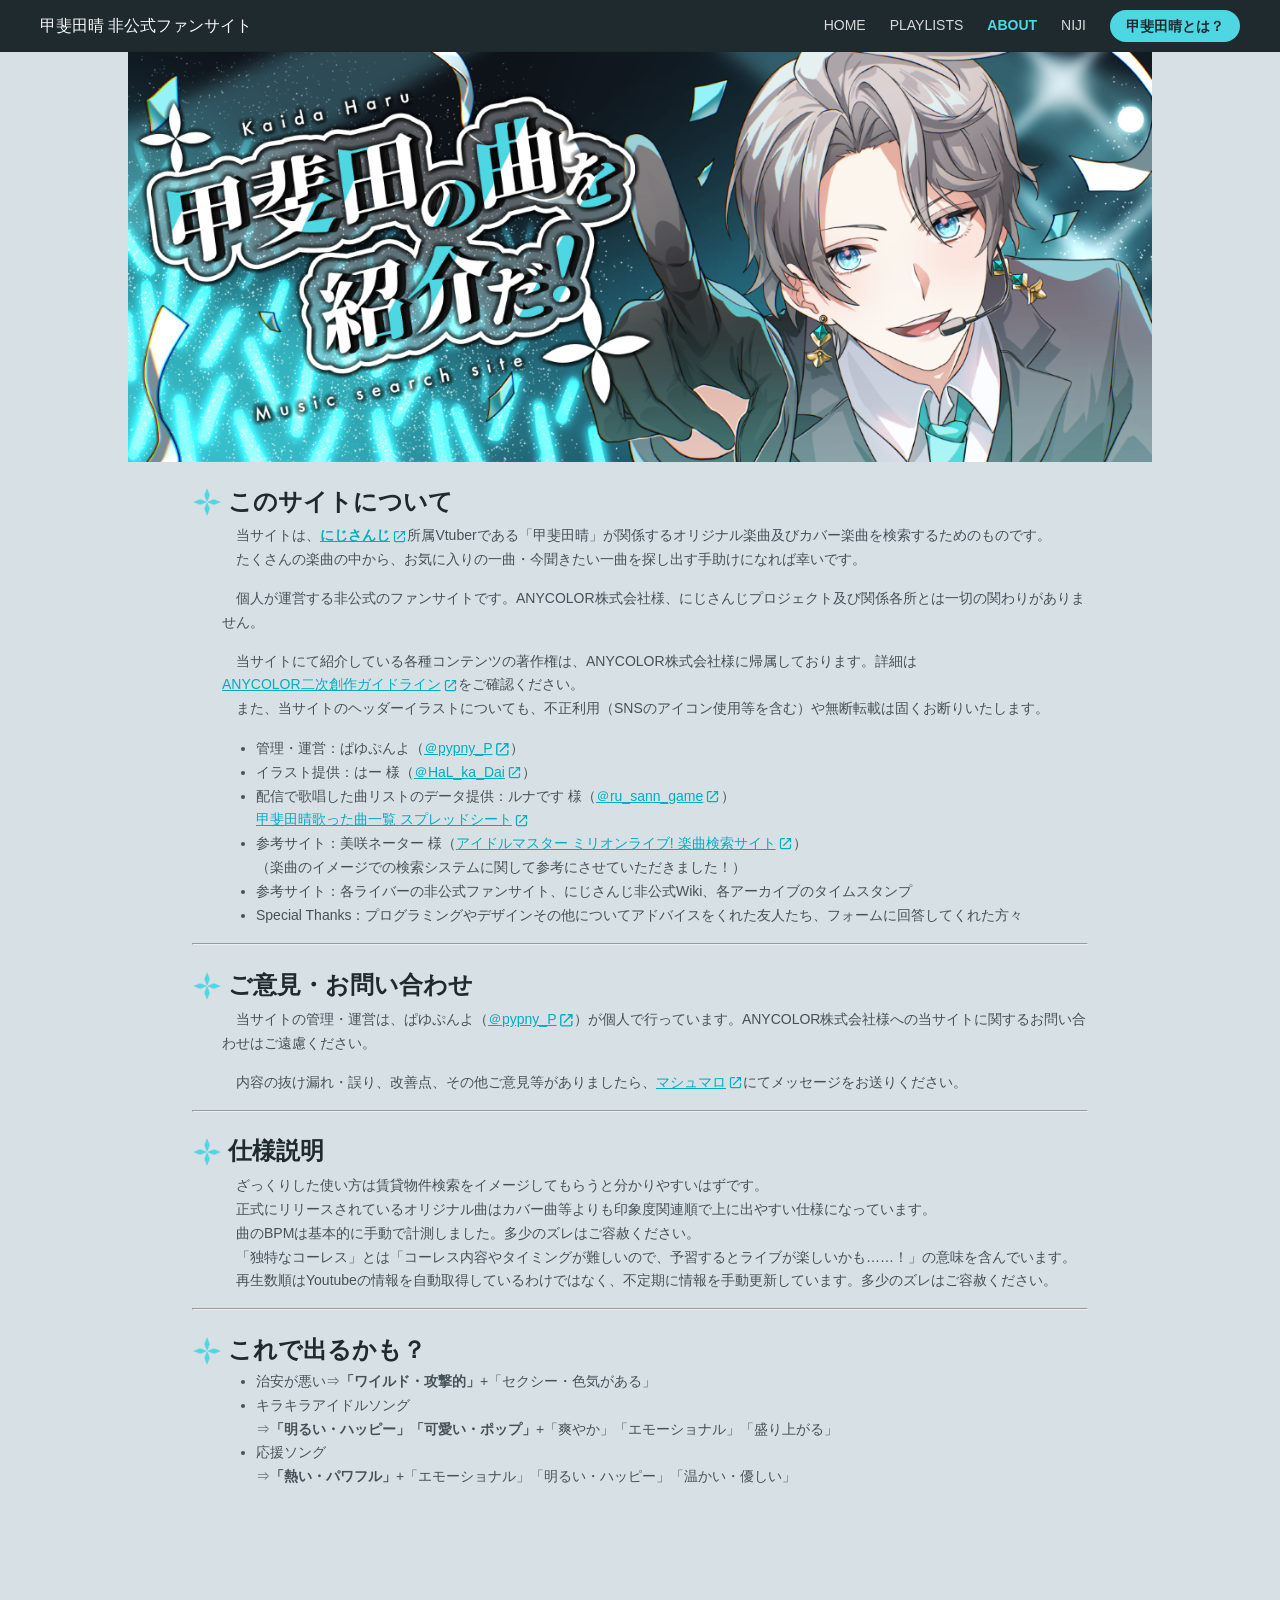
<file: about/index.html>
<!DOCTYPE html>
<html lang="ja">
<head>
    <meta charset="UTF-8">
    <meta name="viewport" content="width=device-width, initial-scale=1.0">
    
    <title>当サイトについて | 甲斐田晴 非公式ファンサイト</title>
    
    <meta name="description" content="甲斐田晴非公式ファンサイト「甲斐田の曲を紹介だ！」の概要説明です。">

    <meta property="og:title" content="甲斐田晴とは？ | 甲斐田晴 非公式ファンサイト">
    <meta property="og:description" content="当サイト「甲斐田の曲を紹介だ！」の概要説明">
    <meta property="og:type" content="article">
    <meta property="og:url" content="https://songshow-kaida.com/about.html">
    <meta property="og:image" content="https://songshow-kaida.com/images/hero_square.png">
    <link rel="icon" href="../images/goldkamon1.png" type="image/png">

<link rel="apple-touch-icon" href="../images/goldkamon1.png">

    <link rel="stylesheet" href="/css/style.css">

    <link rel="stylesheet" href="https://cdnjs.cloudflare.com/ajax/libs/font-awesome/6.5.1/css/all.min.css">
</head>
  

  <body>
  <!-- ★ここ：グローバルメニュー -->
  <header class="site-header">
    <div class="header-inner">
      <div class="logo">
  <h1><a href="../">甲斐田晴 非公式ファンサイト</a></h1></div>

       <nav class="nav">
         <a href="../">HOME</a>
            <a href="../playlists/">PLAYLISTS</a>
        <a href="/about/" class="current-page">ABOUT</a>
         <a href="../niji/">NIJI</a>
      </nav>

      <div class="header-cta">
        <a href="../profile/" class="cta-button">甲斐田晴とは？</a>
      </div>
    </div>
  </header>

 <section class="hero">
  <picture>
    <!-- スマホ用 -->
    <source id="hero-sp" media="(max-width: 768px)">
    <!-- PC用 -->
    <img id="hero-pc" alt="ヒーロー画像">
  </picture>
</section>

    <section class="main">
  <h2>このサイトについて</h2>
  <p>　当サイトは、<strong><a href="https://www.nijisanji.jp/" target="_blank" class="ext-link">にじさんじ</a></strong>所属Vtuberである「甲斐田晴」が関係するオリジナル楽曲及びカバー楽曲を検索するためのものです。<br>
    　たくさんの楽曲の中から、お気に入りの一曲・今聞きたい一曲を探し出す手助けになれば幸いです。
  </p>
  <p> 　個人が運営する非公式のファンサイトです。ANYCOLOR株式会社様、にじさんじプロジェクト及び関係各所とは一切の関わりがありません。    
</p>
<p>　当サイトにて紹介している各種コンテンツの著作権は、ANYCOLOR株式会社様に帰属しております。詳細は<a href="https://www.anycolor.co.jp/guidelines/" target="_blank" class="ext-link">ANYCOLOR二次創作ガイドライン</a>をご確認ください。<BR>　また、当サイトのヘッダーイラストについても、不正利用（SNSのアイコン使用等を含む）や無断転載は固くお断りいたします。
</p>
<ul><li>管理・運営：ぱゆぷんよ（<a href="https://x.com/pypny_P" class="ext-link" target="_blank" rel="noopener noreferrer">＠pypny_P</a>）</li>
        <li>イラスト提供：はー 様（<a href="https://x.com/HaL_ka_Dai" class="ext-link" target="_blank" rel="noopener noreferrer">＠HaL_ka_Dai</a>）</li>
        <li>配信で歌唱した曲リストのデータ提供：ルナです 様（<a href="https://x.com/ru_sann_game" class="ext-link" target="_blank" rel="noopener noreferrer">＠ru_sann_game
</a>）<BR>
 <a href="https://docs.google.com/spreadsheets/d/12CwwvYKcp0ZiByRGclPVL1OfK_daUwckbv5j7Nf6puU/" class="ext-link"> 甲斐田晴歌った曲一覧 スプレッドシート</a>
</li>
    <li>参考サイト：美咲ネーター 様（<a href="https://misakinator.mltd.love/" class="ext-link">アイドルマスター ミリオンライブ! 楽曲検索サイト</a>）<BR>
    （楽曲のイメージでの検索システムに関して参考にさせていただきました！）</li>
    <li>参考サイト：各ライバーの非公式ファンサイト、にじさんじ非公式Wiki、各アーカイブのタイムスタンプ</li>
      <li>Special Thanks：プログラミングやデザインその他についてアドバイスをくれた友人たち、フォームに回答してくれた方々</li>
      </ul>      
<HR>      
  <h2>ご意見・お問い合わせ</h2>
 <p>　当サイトの管理・運営は、ぱゆぷんよ（<a href="https://x.com/pypny_P" class="ext-link" target="_blank" rel="noopener noreferrer">＠pypny_P</a>）が個人で行っています。ANYCOLOR株式会社様への当サイトに関するお問い合わせはご遠慮ください。</p>
 <p>　内容の抜け漏れ・誤り、改善点、その他ご意見等がありましたら、<a href="https://t.co/gR2vWFgzhb" class="ext-link" target="_blank" rel="noopener noreferrer">マシュマロ</a>にてメッセージをお送りください。
 </p>
      <HR>
<h2>仕様説明</h2>
      <p>　ざっくりした使い方は賃貸物件検索をイメージしてもらうと分かりやすいはずです。<BR>
        　正式にリリースされているオリジナル曲はカバー曲等よりも印象度関連順で上に出やすい仕様になっています。<BR>
        　曲のBPMは基本的に手動で計測しました。多少のズレはご容赦ください。<BR>
        　「独特なコーレス」とは「コーレス内容やタイミングが難しいので、予習するとライブが楽しいかも……！」の意味を含んでいます。<BR>
        　再生数順はYoutubeの情報を自動取得しているわけではなく、不定期に情報を手動更新しています。多少のズレはご容赦ください。 </p>
          <HR> 
<h2>これで出るかも？</h2>
  <ul><li>治安が悪い⇒<b>「ワイルド・攻撃的」</b>+「セクシー・色気がある」</li>
    <li>
        キラキラアイドルソング
        <br>⇒<b>「明るい・ハッピー」「可愛い・ポップ」</b>+「爽やか」「エモーショナル」「盛り上がる」
    </li>
    <li>
        応援ソング
        <br>⇒<b>「熱い・パワフル」</b>+「エモーショナル」「明るい・ハッピー」「温かい・優しい」
    </li>
</ul>  
      
    </section>

</body>
  
  <script>
  
   const spImages = [
    "../images/ヒーロー_sp1.png",
    "../images/ヒーロー_sp2.png",
    "../images/ヒーロー_sp3.png",
    "../images/ヒーロー_sp4.png"
];

const pcImages = [
    "../images/ヒーロー_pc1.png",
    "../images/ヒーロー_pc2.png",
    "../images/ヒーロー_pc3.png",
    "../images/ヒーロー_pc4.png"
];
  const spRandom = spImages[Math.floor(Math.random() * spImages.length)];
  const pcRandom = pcImages[Math.floor(Math.random() * pcImages.length)];

  document.getElementById("hero-sp").srcset = spRandom;
  document.getElementById("hero-pc").src = pcRandom;
  </script>
</html>
</file>
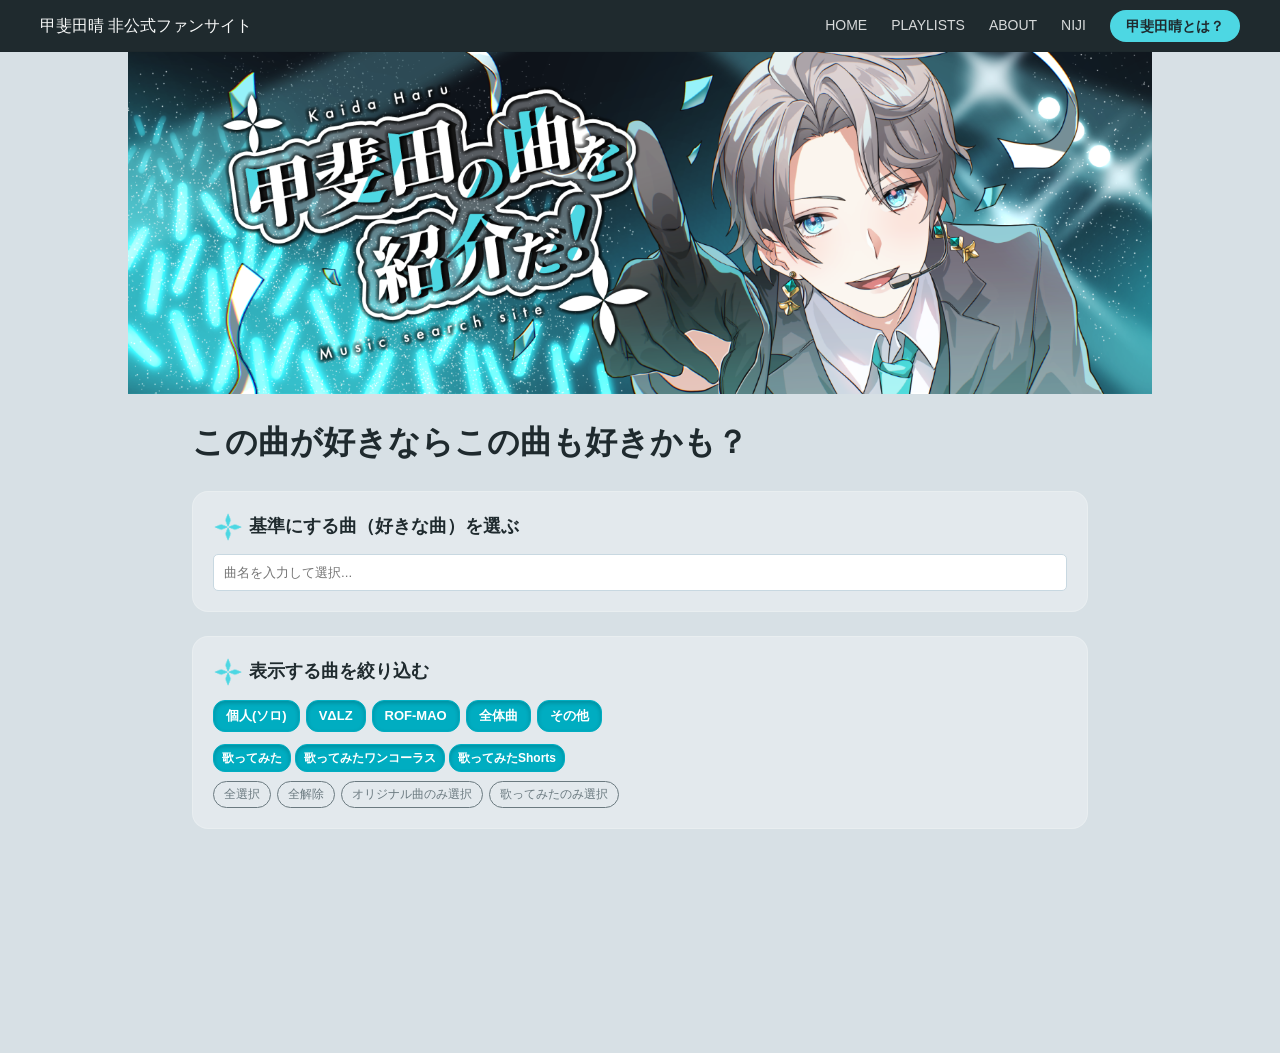
<file: distance/index.html>
<!DOCTYPE html>
<html lang="ja">
<head>
    <meta charset="UTF-8">
    <meta name="viewport" content="width=device-width, initial-scale=1.0">
    
    <title>この曲もおすすめ | 甲斐田晴 非公式ファンサイト</title>
    
    <meta name="description" content="にじさんじ所属VTuber「甲斐田晴」の楽曲を1つ選び、それに近い雰囲気の別楽曲を紹介します。">

    <meta property="og:title" content="この曲もおすすめ | 甲斐田晴 非公式ファンサイト">
    <meta property="og:description" content="この曲もおすすめ">
    <meta property="og:type" content="article">
    <meta property="og:url" content="https://songshow-kaida.com/distance.html">
    <meta property="og:image" content="https://songshow-kaida.com/images/hero_square.png">
    <link rel="icon" href="../images/goldkamon1.png" type="image/png">

<link rel="apple-touch-icon" href="../images/goldkamon1.png">

    <link rel="stylesheet" href="/css/style.css">

    <link rel="stylesheet" href="https://cdnjs.cloudflare.com/ajax/libs/font-awesome/6.5.1/css/all.min.css">
</head>
<body>
  <header class="site-header">
    <div class="header-inner">
      <div class="logo">
  <h1><a href="./">甲斐田晴 非公式ファンサイト</a></h1></div>

      <nav class="nav">
        <a href="../">HOME</a>
        <a href="playlists/">PLAYLISTS</a>
        <a href="about/">ABOUT</a>
        <a href="niji/">NIJI</a>
      </nav>

      <div class="header-cta">
        <a href="profile/" class="cta-button">甲斐田晴とは？</a>
      </div>
    </div>
  </header>

    
 <section class="hero">
  <picture>
    <!-- スマホ用 -->
    <source id="hero-sp" media="(max-width: 768px)">
    <!-- PC用 -->
    <img id="hero-pc" alt="メインビジュアル" alt="甲斐田晴楽曲検索サイトのメインビジュアル">
  </picture>
</section>
  <div class="main">
    <h1>この曲が好きならこの曲も好きかも？</h1>
    
 <div class="filter-group">
      <h2>基準にする曲（好きな曲）を選ぶ</h2>
      <div class="song-search-container" style="position: relative;">
        <input type="text" id="song-search-box" class="search-box" placeholder="曲名を入力して選択...">
          <button type="button" id="song-clear-btn" style="display: none; position: absolute; right: 10px; top: 50%; transform: translateY(-50%); background: none; border: none; font-size: 18px; cursor: pointer; color: #888; padding: 0 4px;">×</button>
        <div id="song-suggestions" style="display: none; position: absolute; top: 100%; left: 0; right: 0; background: #fff; border: 1px solid var(--c-bg-sub); border-radius: 8px; max-height: 380px; overflow-y: auto; z-index: 1000; box-shadow: 0 4px 15px rgba(0,0,0,0.1); margin-top: 4px;"></div>
      </div>
    </div>
<!-- 活動形態（ユニットなど）で絞り込むボタン -->
    <div class="filter-group">
      <h2>表示する曲を絞り込む</h2>
      <!-- 通常ユニット -->
      <div id="unitButtons" class="group"></div>
      <!-- 特別ユニット（歌ってみた系） -->
      <div id="specialUnitButtons" class="group"></div>
      
      <div class="unit-mini">
        <button id="unitSelectAll">全選択</button>
        <button id="unitClearAll">全解除</button>
        <button id="unitSelectOriginal">オリジナル曲のみ選択</button>
        <button id="unitSelectCover">歌ってみたのみ選択</button>
      </div>
    </div>
    <div id="cards"></div>
  </div>

  <script>
const spImages = [
    "../images/ヒーロー_sp1.png",
    "../images/ヒーロー_sp2.png",
    "../images/ヒーロー_sp3.png",
    "../images/ヒーロー_sp4.png"
];

const pcImages = [
    "../images/ヒーロー_pc1.png",
    "../images/ヒーロー_pc2.png",
    "../images/ヒーロー_pc3.png",
    "../images/ヒーロー_pc4.png"
];

  const spRandom = spImages[Math.floor(Math.random() * spImages.length)];
  const pcRandom = pcImages[Math.floor(Math.random() * pcImages.length)];

  document.getElementById("hero-sp").srcset = spRandom;
  document.getElementById("hero-pc").src = pcRandom;

    
    // ===== CSV URL =====
    const CSV_URL = "../data1122.csv";

    // 比較に使う18個のステータス項目
    const STATUS_KEYS = [
      "疾走感", "しっとり・チル", "温かい・優しい", "盛り上がる", "熱い・パワフル",
      "ワイルド・攻撃的", "爽やか", "明るい・ハッピー", "可愛い・ポップな", "透明感",
      "クール・かっこいい", "オシャレ・スタイリッシュ", "シリアス・ダーク", "セクシー・色気がある",
      "切ない・ノスタルジック", "エモーショナル", "壮大・ドラマチック", "クセが強い・ユニーク"
    ];
const units = ["個人(ソロ)","VΔLZ","ROF-MAO","全体曲","その他","歌ってみた","歌ってみたワンコーラス","歌ってみたShorts"];
// 「選択されないと表示されない」特別ユニット
const specialUnits = ["歌ってみた","歌ってみたワンコーラス","歌ってみたShorts"];  // 必要に応じて追加
 let selectedUnits = new Set();
    let currentSelectedSong = null; // 現在選ばれている基準の曲

    // ユニットボタンの要素リストを取得
    const unitButtons = () => Array.from(document.querySelectorAll("#unitButtons .toggle, #specialUnitButtons .toggle"));

    let allSongs = [];

    // ===== サイト本家と同じCSVパース関数 =====
    function parseCSV(text) {
      const rows = [];
      let current = [], value = "", inQuotes = false;
      for (let i = 0; i < text.length; i++) {
        const c = text[i];
        if (c == '"' && text[i + 1] == '"') { value += '"'; i++; }
        else if (c == '"') inQuotes = !inQuotes;
        else if (c == ',' && !inQuotes) { current.push(value); value = ""; }
        else if ((c == '\n' || c == '\r') && !inQuotes) {
          if (value || value === "") current.push(value);
          if (current.length > 0) rows.push(current);
          current = []; value = "";
          if (c == '\r' && text[i + 1] == '\n') i++;
        } else value += c;
      }
      if (value || value === "") current.push(value);
      if (current.length > 0) rows.push(current);
      const headers = rows[0];
      return rows.slice(1).map(row => {
        const obj = {};
        headers.forEach((h, i) => obj[h.trim()] = row[i] ? row[i].trim() : "");
        return obj;
      });
    }

    // ===== YouTubeサムネイル抽出 =====
    function youtubeThumb(url){
      const id = url.match(/(?:v=|\/)([0-9A-Za-z_-]{11})/);
      return id ? `https://img.youtube.com/vi/${id[1]}/hqdefault.jpg` : "";
    }

    // ===== CSV読み込みとセレクトボックス初期化 =====
    fetch(CSV_URL)
      .then(res => res.text())
      .then(text => {
        allSongs = parseCSV(text);
        initSongSearch();
      })
      .catch(err => {
        console.error(err);
        document.getElementById("songSelect").innerHTML = '<option>読み込みエラーが発生しました</option>';
      });

// --- 状態管理・DOM要素 ---
    const songInput = document.getElementById('song-search-box');
    const songSugg = document.getElementById('song-suggestions');
    const clearBtn = document.getElementById('song-clear-btn');

    // CSV読み込み後の初期化処理
    function initSongSearch() {
      songInput.placeholder = "曲名を入力して選択...";
      songInput.disabled = false;
    }

    // サジェストを描画する関数
    function renderSongSuggestions(filterText = "") {
      const val = filterText.trim().toLowerCase();

      // ユニットが空欄ではない有効な曲から部分一致で絞り込み
      const matches = allSongs.filter(song => {
        const unit = song["ユニット"] ? song["ユニット"].trim() : "";
        if (!song["曲名"] || unit === "") return false;
        if (val === "") return true; // 未入力時は全件表示
        return song["曲名"].toLowerCase().includes(val);
      });

      songSugg.innerHTML = '';

      if (matches.length > 0) {
        const fragment = document.createDocumentFragment();
        matches.forEach(song => {
          const div = document.createElement('div');
          div.className = 'suggestion-item';
          div.textContent = song["曲名"];
          div.style.padding = "10px 14px";
          div.style.cursor = "pointer";
          div.style.fontSize = "14px";
          div.style.borderBottom = "1px solid #f0f0f0";
          
          div.onmouseover = () => div.style.background = "var(--c-kaida-bg, #f0f8f9)";
          div.onmouseout = () => div.style.background = "#fff";

          div.onclick = (e) => {
            e.stopPropagation();
            selectSong(song);
          };
          fragment.appendChild(div);
        });
        songSugg.appendChild(fragment);
        songSugg.style.display = 'block';
      } else {
        songSugg.style.display = 'none';
      }
    }

    // 曲が選択されたときの処理
    function selectSong(song) {
      songInput.value = song["曲名"];
      songSugg.style.display = 'none';
      if (clearBtn) clearBtn.style.display = 'block';
      currentSelectedSong = song;
      findAndDisplaySimilarSongs(song);
    }

    // --- イベントリスナーの登録 ---
    songInput.addEventListener('focus', () => renderSongSuggestions(songInput.value));
    songInput.addEventListener('input', () => {
      const val = songInput.value;
      renderSongSuggestions(val);
      
      // 文字が入っている時だけクリアボタンを表示
      if (clearBtn) {
        clearBtn.style.display = val.trim() !== "" ? "block" : "none";
      }

      // 入力がクリアされたら結果も消す場合
      if (val.trim() === "") {
        currentSelectedSong = null;
        document.getElementById("cards").innerHTML = "";
      }
    });

    // 検索ボックスの外側をクリックしたらサジェストを閉じる
    document.addEventListener('click', (e) => {
      if (!e.target.closest('.song-search-container')) {
        if (songSugg) songSugg.style.display = 'none';
      }
    });

    // クリアボタンが押されたときの処理
    if (clearBtn) {
      clearBtn.addEventListener('click', () => {
        songInput.value = "";
        songSugg.style.display = 'none';
        clearBtn.style.display = 'none';
        currentSelectedSong = null;
        document.getElementById("cards").innerHTML = "";
        songInput.focus();
      });
    }
// ボタン生成関数
    function createButtons(list, containerId, selectedSet){
      const container = document.getElementById(containerId);
      list.forEach(item=>{
        const btn = document.createElement("div");
        btn.textContent = item;
        btn.className = "toggle active"; // 初期状態はすべて選択
        selectedSet.add(item);

        btn.onclick = ()=>{
          const isActive = selectedSet.has(item);
          if(isActive){ 
            selectedSet.delete(item); 
            btn.classList.remove("active"); 
          } else {
            selectedSet.add(item);
            btn.classList.add("active");
          }
          if(currentSelectedSong) findAndDisplaySimilarSongs(currentSelectedSong);
        };
        container.appendChild(btn);
      });
    }

    // 全選択・全解除などのワンタッチボタン
    document.getElementById("unitSelectAll").onclick = () => {
      unitButtons().forEach(btn => { selectedUnits.add(btn.textContent); btn.classList.add("active"); });
      if(currentSelectedSong) findAndDisplaySimilarSongs(currentSelectedSong);
    };

    document.getElementById("unitClearAll").onclick = () => {
      unitButtons().forEach(btn => { selectedUnits.delete(btn.textContent); btn.classList.remove("active"); });
      if(currentSelectedSong) findAndDisplaySimilarSongs(currentSelectedSong);
    }; 

    document.getElementById("unitSelectOriginal").onclick = () => {
      unitButtons().forEach(btn => {
        const name = btn.textContent;
        if (!specialUnits.includes(name)) { selectedUnits.add(name); btn.classList.add("active"); }
        else { selectedUnits.delete(name); btn.classList.remove("active"); }
      });
      if(currentSelectedSong) findAndDisplaySimilarSongs(currentSelectedSong);
    };

    document.getElementById("unitSelectCover").onclick = () => {
      unitButtons().forEach(btn => {
        const name = btn.textContent;
        if (specialUnits.includes(name)) { selectedUnits.add(name); btn.classList.add("active"); }
        else { selectedUnits.delete(name); btn.classList.remove("active"); }
      });
      if(currentSelectedSong) findAndDisplaySimilarSongs(currentSelectedSong);
    };
   // ボタンを生成
        createButtons(units.filter(u => !specialUnits.includes(u)), "unitButtons", selectedUnits);
        createButtons(units.filter(u => specialUnits.includes(u)), "specialUnitButtons", selectedUnits); 
    // ===== ユークリッド距離計算関数 =====
    function calculateDistance(songA, songB) {
      let sumOfSquares = 0;
      for (const key of STATUS_KEYS) {
        const valA = Number(songA[key]) || 0;
        const valB = Number(songB[key]) || 0;
        const diff = valA - valB;
        sumOfSquares += diff * diff;
      }
      return Math.sqrt(sumOfSquares);
    }

    // ===== 近い曲を計算してカード表示 =====
   function findAndDisplaySimilarSongs(targetSong) {
      currentSelectedSong = targetSong; // 選択中の曲を保持
      const container = document.getElementById("cards");
      container.innerHTML = "";

      // ★追加：まず活動形態（ユニット）の選択状態で絞り込む
      const filteredSongs = allSongs.filter(song => {
        const unit = song["ユニット"] ? song["ユニット"].trim() : "";
        return selectedUnits.has(unit);
      });
      // 自分以外の曲との距離を計算してソート（上位4件）
      const ranked = filteredSongs
        .filter(song => song["曲名"] && song["曲名"] !== targetSong["曲名"])
        .map(song => ({
          song: song,
          distance: calculateDistance(targetSong, song)
        }))
        .sort((a, b) => a.distance - b.distance)
        .slice(0, 4);

      ranked.forEach(item => {
        const r = item.song;
        const card = document.createElement("div");
        card.className = "card";

        // サムネイル画像
        if (r["サムネ用リンク"]){
          const a = document.createElement("a");
          a.href = r["サムネ用リンク"];
          a.target = "_blank";

          const thumb = document.createElement("div");
          thumb.className = "thumb";

          const img = document.createElement("img");
          img.src = youtubeThumb(r["サムネ用リンク"]);

          thumb.appendChild(img);
          a.appendChild(thumb);
          card.appendChild(a);
        }

        // 曲名
        const title = document.createElement("div");
        title.className = "title";
        title.textContent = r["曲名"];
        card.appendChild(title);

        const meta = document.createElement("div");
meta.className = "meta";

const unitName = r["ユニット"].trim();

if(specialUnits.includes(unitName)){
  // 特別ユニット（歌ってみたなど）
  meta.innerHTML = `
    歌唱：${r["歌唱"]}<br>
    原曲：${r["作詞"].trim()}<br>
    公開日：${r["公開日"]}
  `;
} else {
  // 通常ユニット
  meta.innerHTML = `
    歌唱：${r["歌唱"]}<br>
    作詞：${r["作詞"].trim()}<br>
    作曲：${r["作曲"].trim()}<br>
    編曲：${r["編曲"].trim()}<br>
    公開日：${r["公開日"]}
  `;
}
        card.appendChild(meta);

        // リンク類
        const links = document.createElement("div");
        links.className = "links";

       if(r["MVリンク"]){
  const a = document.createElement("a");
  a.href = r["MVリンク"];
  a.target = "_blank";

  if (specialUnits.includes(unitName)) {
    // ★ 歌ってみた系のときは、ユニット名（歌ってみたワンコーラス等）をラベルにする
    a.textContent = unitName;
  } else {
    // それ以外（オリジナル曲など）は、今まで通り「公式MV」とする
    a.textContent = "公式MV";
  }
  links.appendChild(a);
}

// 3D映像リンク（1, 2, 3すべてに対応）
const tdLinkKeys = ["3Dリンク", "3Dリンク2", "3Dリンク3"];
tdLinkKeys.forEach(key => {
  if(r[key] && r[key].trim() !== ""){
    const a = document.createElement("a");
    a.href = r[key];
    a.target = "_blank";
    
    // 「3Dリンク」というキー名の時だけラベルを変える
    if(key === "3Dリンク") {
      a.textContent = "3D単体動画";
    } else {
      a.textContent = "3Dライブ配信";
    }
    
    links.appendChild(a);
  }
});
// Shorts専用リンク
if(r["Shortsリンク"]){
  const a = document.createElement("a");
  a.href = r["Shortsリンク"];
  a.target = "_blank";
  a.textContent = "Shorts";
  links.appendChild(a);
}
if(r["サブスクリンク"]){
  const a=document.createElement("a");
  a.href=r["サブスクリンク"];
  a.target="_blank";
  a.textContent="サブスク";
  links.appendChild(a);
}

    
// ★ その他リンク（複数対応＋Shortsカウント）
const otherLinks = [];
if(r["その他リンク"]) otherLinks.push(r["その他リンク"]);
if(r["その他2"]) otherLinks.push(r["その他2"]);
if(r["その他3"]) otherLinks.push(r["その他3"]);

const labelCount = {};
otherLinks.forEach(url=>{
  const label = getOtherLinkLabel(url);
  labelCount[label] = (labelCount[label] || 0) + 1;
});

otherLinks.forEach(url=>{
  const baseLabel = getOtherLinkLabel(url);
  const count = labelCount[baseLabel];

  const a = document.createElement("a");
  a.href = url;
  a.target = "_blank";

  if(baseLabel === "Shorts" && count > 1){
    a.textContent = `Shorts(${count})`;
  } else {
    a.textContent = baseLabel;
  }

  links.appendChild(a);
});

card.appendChild(links);
    container.appendChild(card);
    
// カード内のすべての<a>タグに、一括で「別タブで開く」設定を付与する（もし漏れがあっても安心）
card.querySelectorAll('.links a').forEach(a => {
    a.target = "_blank";
    a.rel = "noopener noreferrer"; // セキュリティ対策
});    
      });
    }
  </script>

</body>
</html>
</file>
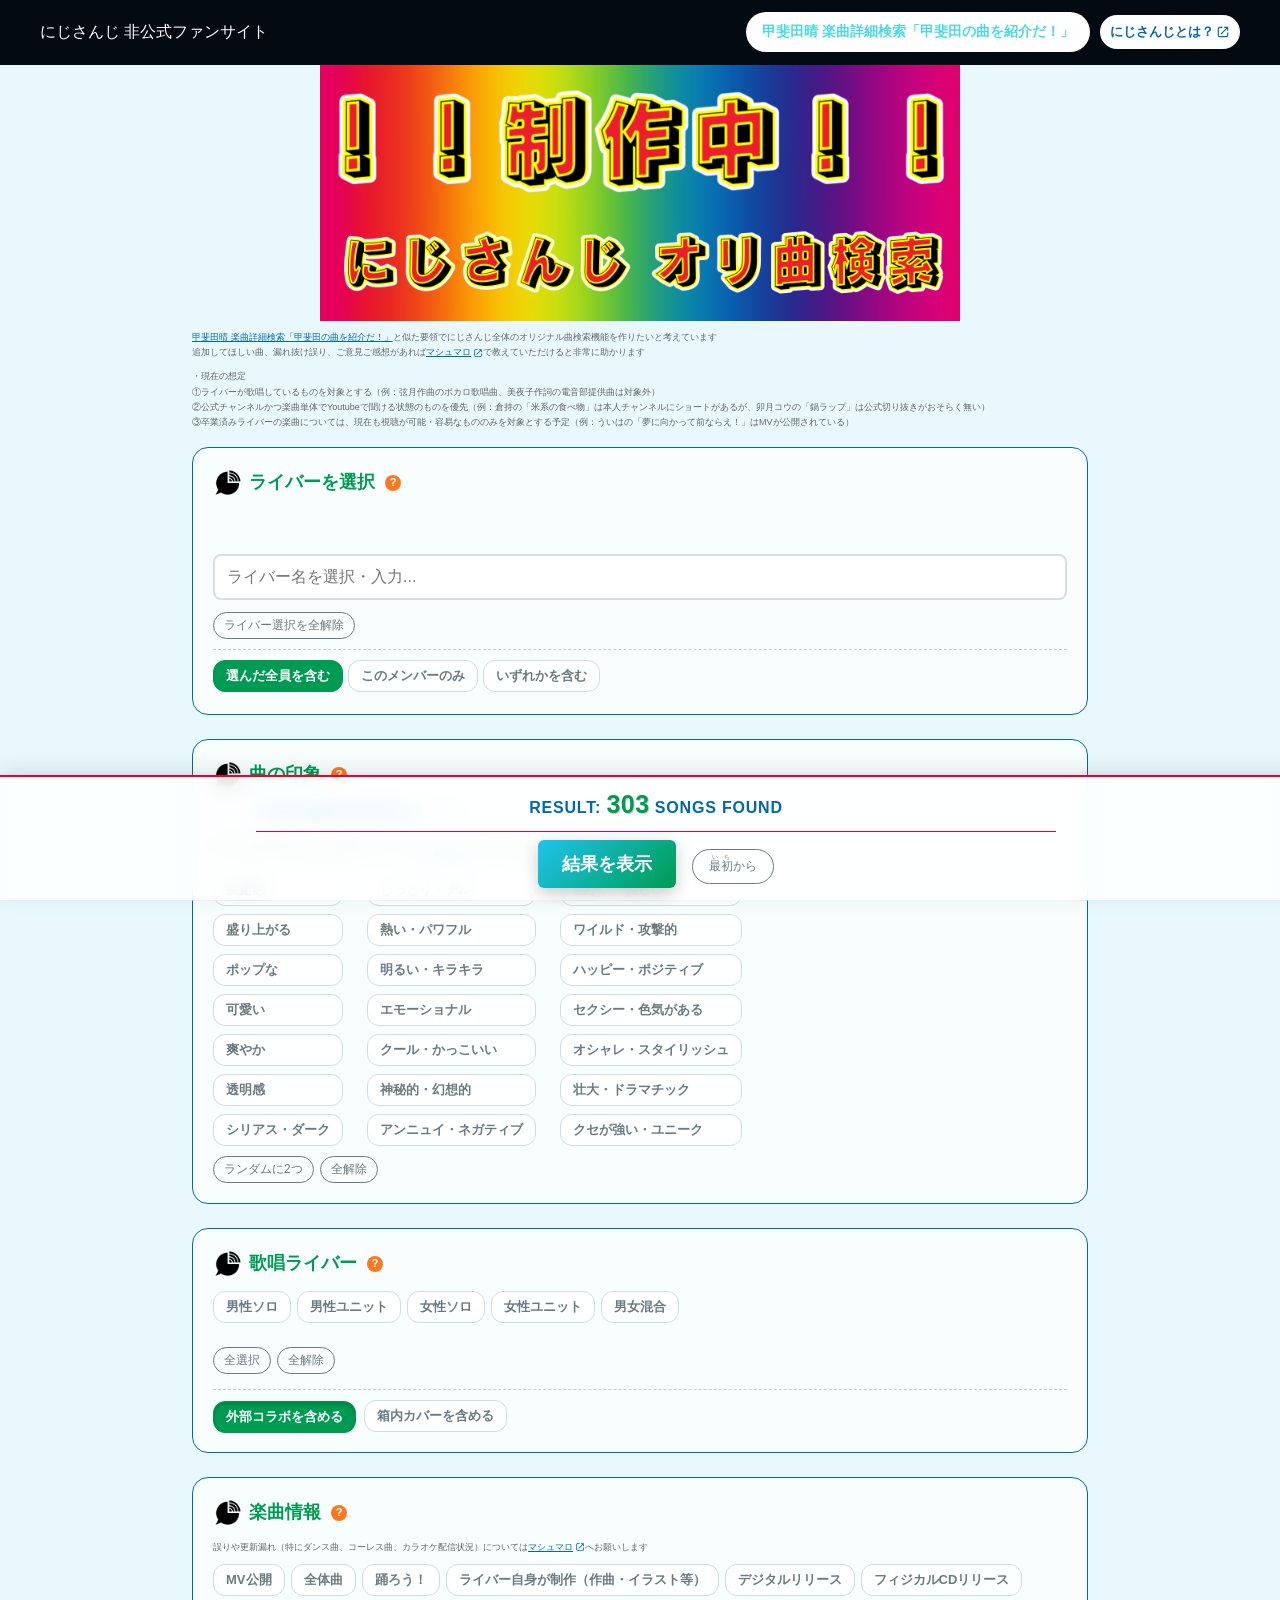
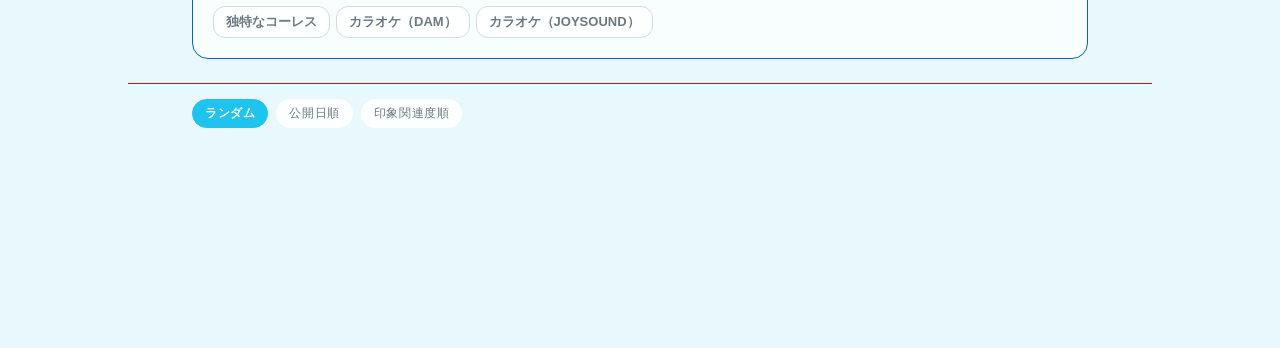
<file: niji/index.html>
<!DOCTYPE html>
<html lang="ja">
<head>
    <meta charset="UTF-8">
    <meta name="viewport" content="width=device-width, initial-scale=1.0">
  <meta name="robots" content="noindex, nofollow">
    <title>！制作中！にじさんじオリジナル曲検索</title>
  <link rel="stylesheet" href="../css/style2.css">
    </head>
<body>
<header class="site-header">
    <div class="header-inner">
         <div class="logo"><h1><a href="/niji/">にじさんじ 非公式ファンサイト</a></h1></div>
      <div class="cta-group">
        <a href="../" class="cta-button">甲斐田晴 楽曲詳細検索「甲斐田の曲を紹介だ！」</a>
        <a href="https://www.nijisanji.jp/" class="cta-button1 ext-link2" target="_blank" rel="noopener noreferrer">にじさんじとは？</a>
        </div>
    </div>
</header>
 <section class="hero">
  <picture>
    <img id="hero-pc" src="../images/kari.png" alt="仮画像">
  </picture>
</section>
  
<section class="main">

<p class="tiisaku"> <a href="../" class="in-link">甲斐田晴 楽曲詳細検索「甲斐田の曲を紹介だ！」</a>と似た要領でにじさんじ全体のオリジナル曲検索機能を作りたいと考えています<br>
  
  追加してほしい曲、漏れ抜け誤り、ご意見ご感想があれば<a href="https://t.co/gR2vWFgzhb" class="ext-link" target="_blank" rel="noopener noreferrer">マシュマロ</a>で教えていただけると非常に助かります
  <BR></p>
 <p class="tiisaku"> ・現在の想定<BR>
  ①ライバーが歌唱しているものを対象とする（例：弦月作曲のボカロ歌唱曲、美夜子作詞の電音部提供曲は対象外）<BR>
  ②公式チャンネルかつ楽曲単体でYoutubeで聞ける状態のものを優先（例：倉持の「米系の食べ物」は本人チャンネルにショートがあるが、卯月コウの「鍋ラップ」は公式切り抜きがおそらく無い）<BR>
  ③卒業済みライバーの楽曲については、現在も視聴が可能・容易なもののみを対象とする予定（例：ういはの「夢に向かって前ならえ！」はMVが公開されている）
  </p>
  

</p> 

  <div class="filter-group"> 
    <h2>ライバーを選択 <span class="hint">? <span class="hint-text">・愛称や職業、ユニット名でも検索可<BR>・例：「葛葉」「叶」を選択時<Br>「選んだ全員」の場合、ChroNoiRもゲマズもVACHSSも表示対象<BR>「このメンバーのみ」の場合、ChroNoiRのみ表示対象<BR>「いずれか」の場合、ユニット曲に加え葛葉ソロや叶ソロも表示対象<BR></span></span></h2>
        <div class="search-container">
            <div id="selected-tags" class="tags-area"></div>
            <input type="text" name="q_search_random_99" id="l-search-box" placeholder="ライバー名を選択・入力..." 
       autocomplete="one-time-code" 
       autocorrect="off" 
       autocapitalize="off" 
       spellcheck="false">
            <div id="suggestions" class="suggestions"></div>
        </div>
  <div class="unit-mini">
  <button id="liverClearAll">ライバー選択を全解除</button>
</div>
    <div class="search-mode-selector">
    <button type="button" class="mode-btn active" data-mode="and" onclick="setSearchMode('and')">選んだ全員を含む</button>
    <button type="button" class="mode-btn" data-mode="exact" onclick="setSearchMode('exact')">このメンバーのみ</button>
    <button type="button" class="mode-btn" data-mode="or" onclick="setSearchMode('or')">いずれかを含む</button>
</div>
        <div id="result-info">データを読み込み中...</div>
    </div> 

    <div class="filter-group"> 
        <h2>曲の印象 <span class="hint">? <span class="hint-text">・複数選択可（AND検索）<br>・「曲の印象」選択時は関連度順で表示</span></span></h2>
      <p class="deka">！！！！未実装の機能(今後追加予定)！！！！<br></P>
      <p class="tiisaku">曲数をある程度増やせたら、印象値の設定に取り掛かる予定です。（機能したら<a href="../" class="in-link">こんな感じ（甲斐田の楽曲検索）</a>です）
        <BR>もしよければ、あなたの好きな曲について、こちらの<a href="https://docs.google.com/forms/d/e/1FAIpQLSe1PBOFeYo3dbdkWf5i9x0wyB-UlqB4HULnyMOSVnzcMkPlZw/viewform?usp=header" class="ext-link" target="_blank" rel="noopener noreferrer">フォーム</a>で「どんな印象の曲か」を教えてください！！</p>
        <div id="featureGrid" class="feature-grid"></div>  
      <div class="unit-mini">
  <button id="featureRandom2">ランダムに2つ</button>
  <button id="featureClearAll">全解除</button>
</div>
    </div>  
<div class="filter-group">  
<h2>歌唱ライバー<span class="hint">
    ?
    <span class="hint-text">
      ・複数選択可（OR検索）<br>
      ・性別暫定取り扱い　男女両方：緑仙でびるんメリー　男：ベル弦月　女：魔使蝸堂<BR>
    </span></h2>  
<!-- 通常ユニット -->
<div id="unitButtons" class="group"></div> 
  <div class="unit-mini">
  <button id="unitSelectAll">全選択</button>
  <button id="unitClearAll">全解除</button>
</div>
 <div id="optionButtons" class="group option-group"></div> 
</div>
    <div class="filter-group">
        <h2>楽曲情報 <span class="hint">? <span class="hint-text">・複数選択可（AND検索）</span></span></h2>
      <p class="tiisaku">誤りや更新漏れ（特にダンス曲、コーレス曲、カラオケ配信状況）については<a href="https://t.co/gR2vWFgzhb" class="ext-link" target="_blank" rel="noopener noreferrer">マシュマロ</a>へお願いします<BR></P>
        <div id="mediaButtons" class="group"></div>
    </div>
      
    <div class="footer-controls">
        <div class="controls-inner">
            <div id="countTop">RESULT: <span class="count-num">0</span> SONGS FOUND</div>
            <div id="generate">   
                <div class="button-group">
                    <button id="showBtn">結果を表示<span class="showBtn-hint"></span></button>
                    <button id="resetBtn"><ruby>最初<rt>いち</rt></ruby>から</button>
                </div>
            </div>
        </div>  
    </div>    
 
    <div class="sort-group">
        <button class="sortBtn active" data-sort="random">ランダム</button>
        <button class="sortBtn" data-sort="date">公開日順</button>
        <button class="sortBtn" data-sort="relevance">印象関連度順</button>
    </div>  

    <div id="cards"></div>
</section>

<script>
// --- 設定 ---
const LIVER_CSV_URL = "liver0927.csv";
const SONG_CSV_URL  = "song0607.csv";

// --- 状態管理 ---
let liverMaster = [];
let allSongs = [];
let selectedLivers = [];
let selectedUnits = new Set();
let showExternal = true; // 「外部」曲を表示するか
let showCover = false;    // 「箱内カバー」を表示するか
let selectedMedia = new Set(); 
let selectedFeatures = new Set();
let currentSort = "random";
let searchMode = 'and';

const input = document.getElementById('l-search-box');
const suggContainer = document.getElementById('suggestions');
const tagsArea = document.getElementById('selected-tags');
const resultInfo = document.getElementById('result-info');
const cardsContainer = document.getElementById('cards');

// --- タグ定義 ---
const mediaTags = ["MV公開","全体曲","踊ろう！","ライバー自身が制作（作曲・イラスト等）","デジタルリリース","フィジカルCDリリース","独特なコーレス","カラオケ（DAM）","カラオケ（JOYSOUND）"];
const featureTags = ["疾走感","しっとり・チル","温かい・優しい",
                     "盛り上がる","熱い・パワフル","ワイルド・攻撃的",
                     "ポップな","明るい・キラキラ","ハッピー・ポジティブ",
                     "可愛い","エモーショナル","セクシー・色気がある",
                     "爽やか","クール・かっこいい","オシャレ・スタイリッシュ",
                     "透明感","神秘的・幻想的","壮大・ドラマチック",
                     "シリアス・ダーク","アンニュイ・ネガティブ","クセが強い・ユニーク"];
const units = ["男性ソロ","男性ユニット","女性ソロ","女性ユニット","男女混合"];
const displayOptions = [
    { id: "external", label: "外部コラボを含める" },
    { id: "cover", label: "箱内カバーを含める" }
];
  
  
// --- 初期化 ---
async function initialize() {
  const input = document.getElementById('l-search-box');
    const resultInfo = document.getElementById('result-info');

    input.placeholder = "データを読み込み中...";
    input.disabled = true;
    resultInfo.style.display = "none"; //
  
    try {
        const [lRes, sRes] = await Promise.all([fetch(LIVER_CSV_URL), fetch(SONG_CSV_URL)]);
        const lText = await lRes.text();
        const sText = await sRes.text();

        // ライバーマスターの読み込み
       liverMaster = parseCSV(lText).map(row => ({
    name: row["名前"] ? row["名前"].trim() : "", 
    kana: row["読み"] ? row["読み"].trim() : "",
         fullKana: row["完全読み"] ? row["完全読み"].trim() : "",
         unitKana: row["ユニット読み"] ? row["ユニット読み"].trim() : "",
         VtL: row["VtL"] || "",
         isGraduated: row["卒業"] === "TRUE",
    // CSVのカラム名と変数を紐付け
    lColorL: row["淡いライバーカラー"] || "#f0f0f0",
    lColorD: row["濃いライバーカラー"] || "#2b5797",
    lColorS: row["超濃いライバーカラー"] || "#2b5797", 
    lColorG: row["グラデライバーカラー"] || "#2b5797",
    lColorW: row["枠ライバーカラー"] || "#2b5797",
    sColorL: row["はてなサブカラー"] || "#e0e0e0",
    sColorP: row["プルダウンサブカラー"] || "#e0e0e0",     
    sColorD: row["線サブカラー"] || "#666666",
    lText: row["ライバー文字色"] || "#ffffff",
    gText: row["グラデ文字色"] || "#ffffff",
    sText: row["サブ文字色"] || "#ffffff"
}));

        allSongs = parseCSV(sText);
        
// --- initialize関数の中 ---

// 1. 通常ユニットボタン生成
    createButtons(units, "unitButtons", selectedUnits);

    // 2. 外部・カバースイッチの生成
    const optionContainer = document.getElementById("optionButtons");
    optionContainer.innerHTML = ""; // 初期化
    displayOptions.forEach(opt => {
        const btn = document.createElement("div");
        btn.textContent = opt.label;
        btn.className = "toggle";
        
        // 初期状態の反映（外部ON、カバーOFF）
        if (opt.id === "external" && showExternal) btn.classList.add("active");
        if (opt.id === "cover" && showCover) btn.classList.add("active");

        btn.onclick = () => {
            if (opt.id === "external") showExternal = !showExternal;
            if (opt.id === "cover") showCover = !showCover;
            
            btn.classList.toggle("active");
            updateCount();
        };
        optionContainer.appendChild(btn);
    });
      
        createButtons(mediaTags, "mediaButtons", selectedMedia); 
        createButtons(featureTags, "featureGrid", selectedFeatures);
      
      
input.placeholder = "ライバー名を選択・入力...";
        input.disabled = false;

        updateCount();
    } catch (e) {
        console.error(e);
        // ★ 3. 失敗時
        input.placeholder = "データの読み込みに失敗しました。";
    }
  // --- 共通要素取得関数 ---
// 歌唱ライバー（性別）のボタン
const getUnitButtons = () => Array.from(document.querySelectorAll("#unitButtons .toggle"));
// 印象のボタン
const getFeatureButtons = () => Array.from(document.querySelectorAll("#featureGrid .toggle"));


// 【1. ライバー選択の全解除】
document.getElementById("liverClearAll").onclick = () => {
    selectedLivers = []; // 配列を空にする
    updateUI();          // これを呼ぶことでタグの消去とサイトカラーのリセットが走る
};


// 【2. 歌唱ライバー（性別）の全選択】
document.getElementById("unitSelectAll").onclick = () => {
    const btns = getUnitButtons();
    btns.forEach(btn => {
        const name = btn.textContent;
        selectedUnits.add(name);
        btn.classList.add("active");
    });
    updateCount();
};


// 【3. 歌唱ライバー（性別）の全解除】
document.getElementById("unitClearAll").onclick = () => {
    const btns = getUnitButtons();
    btns.forEach(btn => {
        const name = btn.textContent;
        selectedUnits.delete(name);
        btn.classList.remove("active");
    });
    updateCount();
};


// 【4. 曲の印象のランダム2つ】
document.getElementById("featureRandom2").onclick = () => {
    const btns = getFeatureButtons();
    if (btns.length === 0) return;

    // 一旦リセット
    selectedFeatures.clear();
    btns.forEach(b => b.classList.remove("active"));

    // シャッフルして2つ抽出
    const shuffled = btns.sort(() => 0.5 - Math.random());
    const selected = shuffled.slice(0, 2);
    
    selected.forEach(btn => {
        const name = btn.textContent;
        selectedFeatures.add(name);
        btn.classList.add("active");
    });

    updateCount();
    updateRelevanceButton();
};


// 【5. 曲の印象の全解除】
document.getElementById("featureClearAll").onclick = () => {
    const btns = getFeatureButtons();
    btns.forEach(btn => {
        const name = btn.textContent;
        selectedFeatures.delete(name);
        btn.classList.remove("active");
    });
    updateCount();
    updateRelevanceButton();
};
}

// --- CSV解析 ---
function parseCSV(text) {
    const rows = [];
    let current = [], value = "", inQuotes = false;
    for (let i = 0; i < text.length; i++) {
        const c = text[i];
        if (c == '"' && text[i + 1] == '"') { value += '"'; i++; }
        else if (c == '"') inQuotes = !inQuotes;
        else if (c == ',' && !inQuotes) { current.push(value); value = ""; }
        else if ((c == '\n' || c == '\r') && !inQuotes) {
            if (value || value === "") current.push(value);
            if (current.length > 0) rows.push(current);
            current = []; value = "";
            if (c == '\r' && text[i + 1] == '\n') i++;
        } else value += c;
    }
    if (value || value === "") current.push(value);
    if (current.length > 0) rows.push(current);
    const headers = rows[0];
    return rows.slice(1).map(row => {
        const obj = {};
        headers.forEach((h, i) => obj[h.trim()] = row[i] ? row[i].trim() : "");
        return obj;
    });
}


// --- 検索・サジェスト ---
function renderSuggestions(filterText = "") {
    const val = filterText.trim().toLowerCase();
    
    // 文字数制限の判定
    if (val !== "" && val.length === 1 && !/^[\u4E00-\u9FFF0-9]$/.test(val)) {
        suggContainer.style.display = 'none';
        return;
    }
  
    // フィルタリングロジック
    const matches = liverMaster.filter(l => {
        if (selectedLivers.includes(l.name)) return false;
        if (val === "") return true; 

        // 1. 名前自体の前方一致
        const nameMatch = (l.name || "").toLowerCase().startsWith(val);
        
        // 2. 読み（スペース区切り）のどれかに前方一致するか判定
        // 例: "つきのみと みと mito" -> ["つきのみと", "みと", "mito"] に分解
        const keywords = (l.kana || "").toLowerCase().split(/\s+/); 
        const kanaMatch = keywords.some(keyword => keyword.startsWith(val));
        const fullKanaKeywords = (l.fullKana || "").toLowerCase().split(/\s+/);
const fullKanaMatch = fullKanaKeywords.some(keyword => keyword === val);
      const unitKeywords = (l.unitKana || "").toLowerCase().split(/\s+/);
    const unitMatch = unitKeywords.some(keyword => keyword === val);
      
        return nameMatch || kanaMatch|| fullKanaMatch|| unitMatch;
    });

    suggContainer.innerHTML = '';
    
    if (matches.length > 0) {
        const fragment = document.createDocumentFragment();
        matches.forEach(m => {
            const div = document.createElement('div');
            div.className = 'suggestion-item';
          if (m.isGraduated) {
                div.classList.add('is-graduated');
            }
            div.textContent = m.name;
            div.onclick = (e) => {
                e.stopPropagation();
                addLiver(m.name); 
                suggContainer.style.display = 'none'; 
            };
            fragment.appendChild(div);
        });
        suggContainer.appendChild(fragment);
        suggContainer.style.display = 'block';
    } else {
        suggContainer.style.display = 'none';
    }
}


function removeLiver(name) {
    selectedLivers = selectedLivers.filter(l => l !== name);
    updateUI();
}

function updateUI() {
    // --- 1. 選択済みタグの描画 ---
    tagsArea.innerHTML = selectedLivers.map(name => {
        const d = liverMaster.find(l => l.name === name);
        if (!d) return "";
        return `<span class="tag" style="background-color: ${d.lColorL}; border-color: ${d.lColorD}; color: ${d.lText};">
                    ${name}
                    <span class="remove-btn" onclick="removeLiver('${name}')" style="color: ${d.lText};">×</span>
                </span>`;
    }).join('');

    const root = document.documentElement;
    const showBtn = document.getElementById("showBtn");

    // --- 2. サイト全体のカラー連動 ---
    if (selectedLivers.length > 0) {
        const d = liverMaster.find(l => l.name === selectedLivers[0]);
        
        if (d) {
            // CSS変数を上書き（選択したライバーの色にする）
            root.style.setProperty('--c-main-light', d.lColorL);
            root.style.setProperty('--c-main-dark', d.lColorD);
          root.style.setProperty('--c-main-darker', d.lColorS);
          root.style.setProperty('--c-main-gra', d.lColorG);
          root.style.setProperty('--c-main-waku', d.lColorW);
            root.style.setProperty('--c-sub-hatena', d.sColorL);
          root.style.setProperty('--c-sub-pd', d.sColorP);
            root.style.setProperty('--c-sub-line', d.sColorD);
            root.style.setProperty('--c-text-liver', d.lText);
          root.style.setProperty('--c-text-gra', d.gText);
            root.style.setProperty('--c-text-sb', d.sText);
            
            // ★影用の変数（ここで初めて計算してセットする）
            root.style.setProperty('--c-main-light-shadow', d.lColorL + "4D");
          root.style.setProperty('--c-main-light-bg', hexToRgba(d.lColorL, 0.1));
          
      const vtlText = d["VtL"] ? d["VtL"] : "結果を表示";
            showBtn.innerHTML = `${vtlText}<span class="showBtn-hint"></span>`;
          }
      
    } else {
        // --- ★リセット機構：全てのプロパティを削除してデフォルトに戻す ---
        root.style.removeProperty('--c-main-light');
        root.style.removeProperty('--c-main-dark');
      root.style.removeProperty('--c-main-darker');
      root.style.removeProperty('--c-main-gra');
      root.style.removeProperty('--c-main-waku');
        root.style.removeProperty('--c-sub-hatena');
        root.style.removeProperty('--c-sub-pd');
      root.style.removeProperty('--c-sub-line');
        root.style.removeProperty('--c-text-liver');
        root.style.removeProperty('--c-text-sb');
      root.style.removeProperty('--c-text-gra');
        root.style.removeProperty('--c-main-light-shadow'); 
      root.style.removeProperty('--c-main-light-bg');
        if (showBtn) {
        showBtn.innerHTML = `結果を表示<span class="showBtn-hint"></span>`;
    }
    }

    // --- 3. 入力欄・サジェストのリセット ---
    if (!input.disabled) {
        input.placeholder = "ライバー名を選択・入力...";
    }
    
    if (suggContainer) suggContainer.style.display = 'none';
    updateCount();
}
// addLiver: ライバー選択時に実行
function addLiver(name) {
    if (!selectedLivers.includes(name)) {
        selectedLivers.push(name);
        updateUI(); 
        input.value = '';
        // スマホなどで入力欄からフォーカスを外す場合は以下を追加
        // input.blur();
    }
}

function setSearchMode(mode) {
    searchMode = mode;
    // ボタンの見た目を更新
    document.querySelectorAll('.mode-btn').forEach(btn => {
        btn.classList.toggle('active', btn.dataset.mode === mode);
    });
    // カウントをリアルタイムで更新
    updateCount();
}
// --- ボタン生成 ---
function createButtons(list, containerId, selectedSet) {
    const container = document.getElementById(containerId);
    list.forEach(item => {
        const btn = document.createElement("div");
        btn.textContent = item;
        btn.className = "toggle";
        btn.onclick = () => {
            if (selectedSet.has(item)) {
                selectedSet.delete(item);
                btn.classList.remove("active");
            } else {
                selectedSet.add(item);
                btn.classList.add("active");
            }
            updateCount();
            if (containerId === "featureGrid") updateRelevanceButton();
        };
        container.appendChild(btn);
    });
}

// --- カウント更新 ---
function updateCount() {
    const results = filterSongs();
    const countTop = document.getElementById("countTop");
    if (countTop) countTop.innerHTML = `RESULT: <span class="count-num">${results.length}</span> SONGS FOUND`;
}

function filterSongs() {
    return allSongs.filter(song => {
        // ライバー絞り込み
        if (selectedLivers.length > 0) {
            const singers = song["歌唱"] ? song["歌唱"].split(/[、,]+/).map(s => s.trim()) : [];
            const isPresent = (sel) => singers.includes(sel);
            const matchAll = selectedLivers.every(isPresent); // 選択した人が全員いる
            const matchAny = selectedLivers.some(isPresent);  // 選択した人のうち誰か一人がいる
            const isExact  = singers.length === selectedLivers.length && matchAll; // 人数もメンバーも一致

            if (searchMode === 'exact') {
                if (!isExact) return false;
            } else if (searchMode === 'or') {
                if (!matchAny) return false;
            } else {
                // デフォルト：and検索
                if (!matchAll) return false;
            }
        }
      
      const isExternal = song["外部"] === "TRUE";
        const isCover = song["箱内カバー"] === "TRUE";
      
       // showExternalがfalse（スイッチOFF）のとき、外部曲なら除外
        if (!showExternal && isExternal) return false;
        // showCoverがfalse（スイッチOFF）のとき、カバー曲なら除外
        if (!showCover && isCover) return false;
      
        // 3. ユニット形態（歌唱ライバーグループ）の絞り込み (OR検索)
        const songUnitStr = song["男女"] || "";
        const songUnitArray = songUnitStr.split(/[、,]+/).map(u => u.trim()).filter(u => u !== "");

        if (songUnitArray.length === 0) return false;
      
        if (selectedUnits.size > 0) {
            const isMatched = songUnitArray.some(u => selectedUnits.has(u));
            if (!isMatched) return false;
        }
        // --- 楽曲情報の絞り込み（一括判定） ---
        for (let t of selectedMedia) {
            // 列名がそのままタグ名と一致しているので、シンプルにTRUE判定
            if (song[t] !== "TRUE") return false;
        }
   
        for (let f of selectedFeatures) { if ((parseInt(song[f]) || 0) < 1) return false; }
        return true;
    });
}

function updateRelevanceButton() {
    const relevanceBtn = document.querySelector('.sortBtn[data-sort="relevance"]');
    if (selectedFeatures.size === 0) {
        relevanceBtn.classList.add("disabled");
        if (currentSort === "relevance") switchSort("random");
    } else {
        relevanceBtn.classList.remove("disabled");
    }
}

function switchSort(type) {
    currentSort = type;
    document.querySelectorAll(".sortBtn").forEach(b => b.classList.toggle("active", b.dataset.sort === type));
}

// --- 表示実行 ---
document.getElementById("showBtn").onclick = () => {
    cardsContainer.innerHTML = "";
    let results = filterSongs();

    if (currentSort === "random") {
        results.sort(() => Math.random() - 0.5);
    } 
    else if (currentSort === "date") {
        results.sort((a, b) => new Date(b["公開日"]) - new Date(a["公開日"]));
    } 
    else if (currentSort === "relevance") {
        results.sort((a, b) => {
            const sumA = [...selectedFeatures].reduce((s, f) => s + (parseInt(a[f]) || 0), 0);
            const sumB = [...selectedFeatures].reduce((s, f) => s + (parseInt(b[f]) || 0), 0);
            return sumB - sumA;
        });
    }

    results.forEach(r => {
        const card = document.createElement("div");
        card.className = "card";
        const thumbUrl = r["サムネ用リンク"] ? `https://img.youtube.com/vi/${r["サムネ用リンク"].match(/(?:v=|\/)([0-9A-Za-z_-]{11})/)?.[1]}/hqdefault.jpg` : "";
        
      const fullSingers = r["ユニット"] ? `${r["ユニット"]}（${r["歌唱"]}）` : r["歌唱"];
        const isLong = fullSingers.length > 110;
        const shortSingers = isLong ? fullSingers.substring(0, 110) + "..." : fullSingers;
      
        card.innerHTML = `
            ${thumbUrl ? `<a href="${r["サムネ用リンク"]}" target="_blank"><div class="thumb"><img src="${thumbUrl}"></div></a>` : ""}
            <div class="title">${r["曲名"]}</div>
            <div class="meta">
                <div class="singers-area" 
                ${isLong ? `onclick="const isOpen = this.innerText.includes('${fullSingers}'); this.innerText = isOpen ? '歌唱：${shortSingers}' : '歌唱：${fullSingers}';"` : ""}>
                    歌唱：${shortSingers}</div>
                ${r["歌唱2"] ? `<div>${r["歌唱2"]}</div>` : ""}
                ${r["歌唱3"] ? `<div>${r["歌唱3"]}</div>` : ""}

                ${r["備考"] ? `<div class="remarks-start">${r["備考"]}</div>` : ""}
                
                 ${r["備考2"] ? `<div>${r["備考2"]}</div>` : ""}
                  ${r["備考3"] ? `<div>${r["備考3"]}</div>` : ""}
                  ${r["備考4"] ? `<div>${r["備考4"]}</div>` : ""}
                ${r["公開日"] ? `<div class="remarks-start">公開日：${r["公開日"]}</div>` : ""}
            </div>
            
            <div class="links">
                ${r["MVリンク"] ? `<a href="${r["MVリンク"]}" target="_blank">${r["箱内カバー"] === "TRUE" ? "カバー動画" : "公式MV"}</a>` : ""}
                ${r["3Dリンク"] ? `<a href="${r["3Dリンク"]}" target="_blank">3D動画</a>` : ""}
                ${r["3Dリンク2"] ? `<a href="${r["3Dリンク2"]}" target="_blank">3D動画</a>` : ""}
                ${r["フル尺リンク"] ? `<a href="${r["フル尺リンク"]}" target="_blank">FULL</a>` : ""}
                ${r["振付リンク"] ? `<a href="${r["振付リンク"]}" target="_blank">振付動画</a>` : ""}
                 ${r["振付リンク2"] ? `<a href="${r["振付リンク2"]}" target="_blank">振付動画</a>` : ""}
                ${r["サブスクリンク"] ? `<a href="${r["サブスクリンク"]}" target="_blank">サブスク</a>` : ""}
            </div>
        `;
        cardsContainer.appendChild(card);
    });
};

// --- その他イベント ---
document.querySelectorAll(".sortBtn").forEach(btn => {
    btn.onclick = () => { if (!btn.classList.contains("disabled")) { switchSort(btn.dataset.sort); document.getElementById("showBtn").click(); } };
});

document.getElementById("resetBtn").onclick = () => {
    // 1. 状態（データ）のリセット
    selectedLivers = [];
    selectedUnits.clear();
    selectedMedia.clear();
    selectedFeatures.clear();
    showExternal = true;
    showCover = false;
    currentSort = "random";

    // 2. 画面上の入力欄をクリア
    input.value = "";

    // 3. すべてのトグルボタンの「active」クラスを一度消す
    document.querySelectorAll(".toggle").forEach(btn => {
        btn.classList.remove("active");
    });

    // 4. 「外部コラボを含める」だけ初期状態(active)に戻す
    const optBtns = document.querySelectorAll("#optionButtons .toggle");
    optBtns.forEach(btn => {
        if (btn.textContent.includes("外部")) {
            btn.classList.add("active");
        }
    });

    // 5. 結果表示エリアとソートボタンのリセット
    cardsContainer.innerHTML = "";
    document.querySelectorAll(".sortBtn").forEach(b => {
        b.classList.toggle("active", b.dataset.sort === "random");
    });
    
    // 6. 印象関連度ボタンの無効化状態を更新
    updateRelevanceButton();

    // 7. 重要：UI更新（ここでサイトカラーがデフォルトに戻り、カウントも0になります）
    updateUI(); 
};
input.addEventListener('focus', () => renderSuggestions(input.value));
input.addEventListener('input', () => renderSuggestions(input.value));
document.addEventListener('click', (e) => { if (!e.target.closest('.search-container')) suggContainer.style.display = 'none'; });

initialize();
  
function hexToRgba(hex, alpha = 1) {
    if (!hex) return `rgba(0,0,0,${alpha})`;
    const r = parseInt(hex.slice(1, 3), 16);
    const g = parseInt(hex.slice(3, 5), 16);
    const b = parseInt(hex.slice(5, 7), 16);
    return `rgba(${r}, ${g}, ${b}, ${alpha})`;
}
</script>
</body>
</html>
</file>
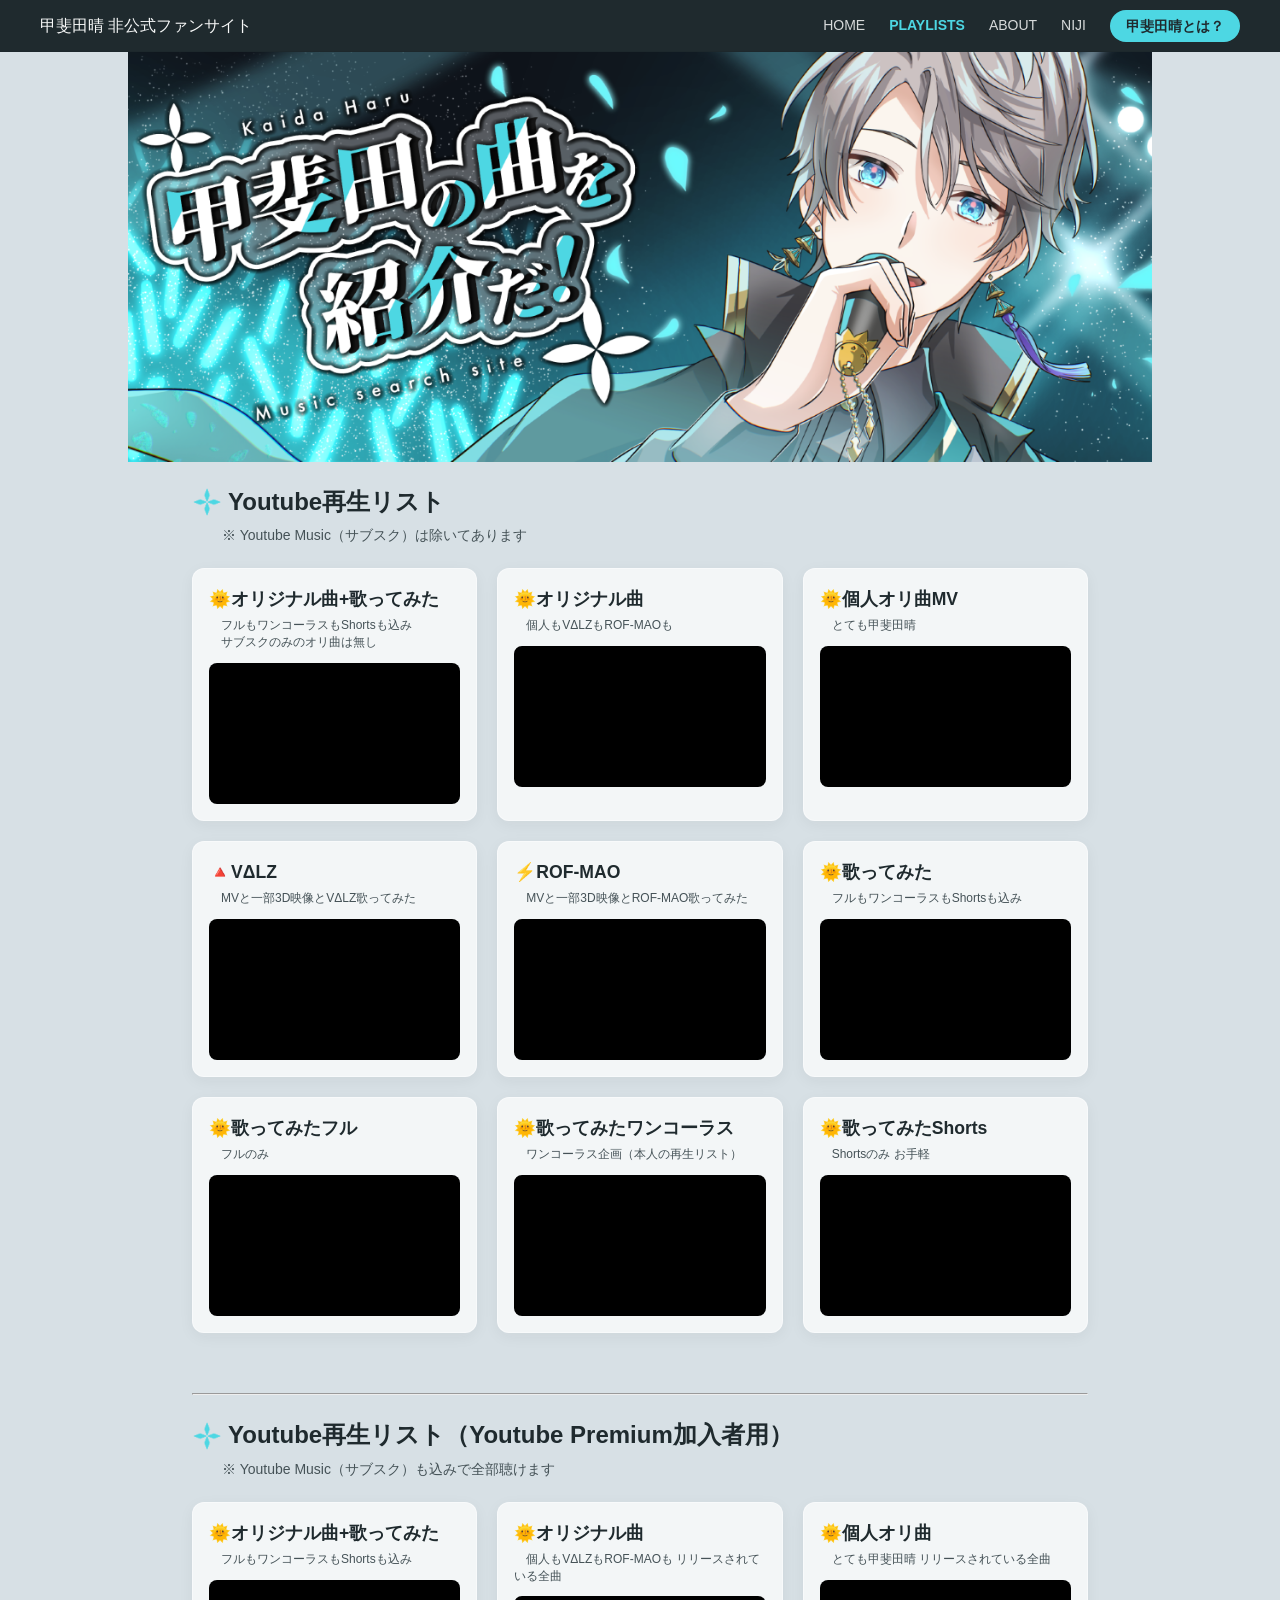
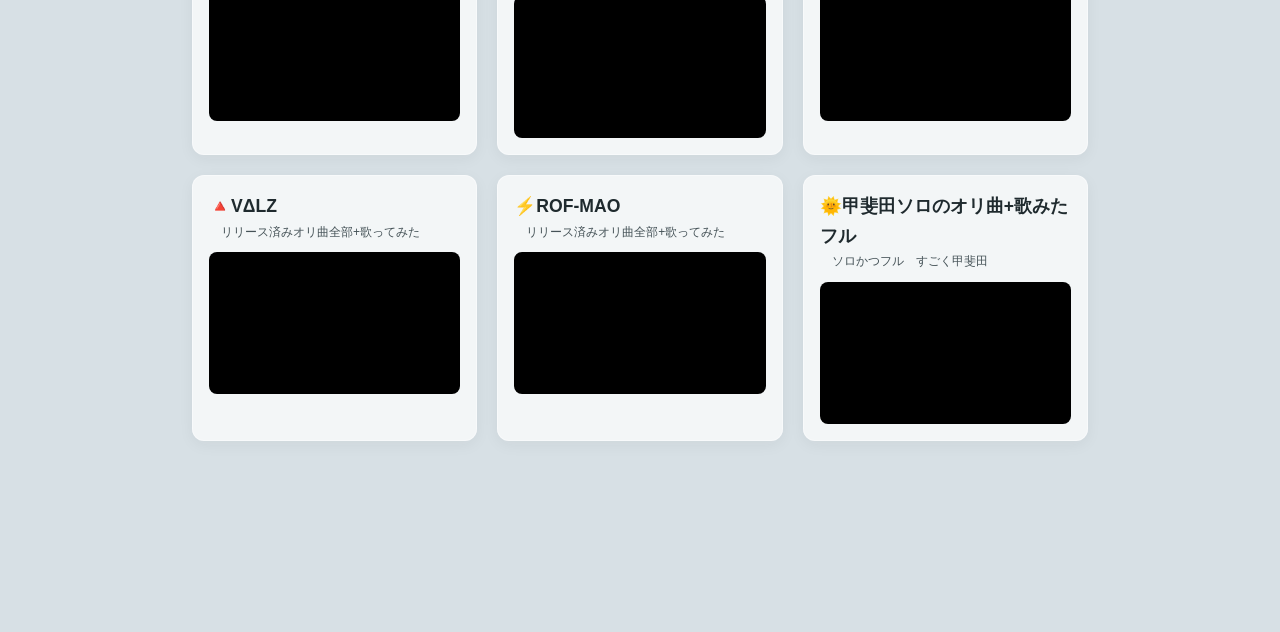
<file: playlists/index.html>
<!DOCTYPE html>
<html lang="ja">
<head>
    <meta charset="UTF-8">
    <meta name="viewport" content="width=device-width, initial-scale=1.0">
    
    <title>再生リスト | 甲斐田晴 非公式ファンサイト</title>
    
    <meta name="description" content="甲斐田晴の楽曲のYoutube再生リスト置き場です。">

    <meta property="og:title" content="甲斐田晴とは？ | 甲斐田晴 非公式ファンサイト">
    <meta property="og:description" content="甲斐田晴の楽曲のYoutube再生リスト置き場">
    <meta property="og:type" content="article">
    <meta property="og:url" content="https://songshow-kaida.com/playlists.html">
    <meta property="og:image" content="https://songshow-kaida.com/images/hero_square.png">
    <link rel="icon" href="../images/goldkamon1.png" type="image/png">

<link rel="apple-touch-icon" href="../images/goldkamon1.png">

    <link rel="stylesheet" href="/css/style.css">

    <link rel="stylesheet" href="https://cdnjs.cloudflare.com/ajax/libs/font-awesome/6.5.1/css/all.min.css">
</head>
  
<body>
   <header class="site-header">
    <div class="header-inner">
      <div class="logo">
  <h1><a href="../">甲斐田晴 非公式ファンサイト</a></h1></div>

       <nav class="nav">
         <a href="../">HOME</a>
        <a href="/playlists/"class="current-page">PLAYLISTS</a>
        <a href="../about/" >ABOUT</a>
         <a href="../niji/">NIJI</a>
      </nav>

      <div class="header-cta">
         <a href="../profile/" class="cta-button">甲斐田晴とは？</a>
      </div>
    </div>
  </header>

 <section class="hero">
  <picture>
    <!-- スマホ用 -->
    <source id="hero-sp" media="(max-width: 768px)">
    <!-- PC用 -->
    <img id="hero-pc" alt="ヒーロー画像">
  </picture>
</section>
  
<section class="main">  
  <h2>Youtube再生リスト</h2>
  <p>※ Youtube Music（サブスク）は除いてあります</p>
 
   <section class="grid" id="plcards">
      <div class="plcard">
                <h3>🌞オリジナル曲+歌ってみた</h3>
                <p>　フルもワンコーラスもShortsも込み<br>　サブスクのみのオリ曲は無し</p><div class="video-container">
               <iframe src="https://www.youtube.com/embed/videoseries?si=rLAk9DKmJTbAGgGj&amp;list=PLt-OWhidTjSDCQVVYwbE56XBITdexO6ht" title="YouTube video player" frameborder="0" allow="accelerometer; autoplay; clipboard-write; encrypted-media; gyroscope; picture-in-picture; web-share" referrerpolicy="strict-origin-when-cross-origin" allowfullscreen></iframe>
            </div>
        </div>
      
<div class="plcard">
                <h3>🌞オリジナル曲</h3>
                <p>　個人もVΔLZもROF-MAOも</p>
                <div class="video-container">
                    <iframe src="https://www.youtube.com/embed/videoseries?si=8AnpimUDybuvBycG&amp;list=PLt-OWhidTjSBp4W7jfIcfbWDbpiyf95zH" title="YouTube video player" frameborder="0" allow="accelerometer; autoplay; clipboard-write; encrypted-media; gyroscope; picture-in-picture; web-share" referrerpolicy="strict-origin-when-cross-origin" allowfullscreen></iframe>
            </div>
        </div>
      
 <div class="plcard">
                <h3>🌞個人オリ曲MV</h3>
                <p>　とても甲斐田晴</p>
                <div class="video-container">
                    <iframe src="https://www.youtube.com/embed/videoseries?si=wdrr2O-gG6biBvcf&amp;list=PLt-OWhidTjSCBZGR_8Z2Mo039weD7_Kxy" title="YouTube video player" frameborder="0" allow="accelerometer; autoplay; clipboard-write; encrypted-media; gyroscope; picture-in-picture; web-share" referrerpolicy="strict-origin-when-cross-origin" allowfullscreen></iframe>
            </div>
        </div>   
      
   <div class="plcard">
                <h3>🔺VΔLZ</h3>
                <p>　MVと一部3D映像とVΔLZ歌ってみた</p>
                <div class="video-container">
                    <iframe src="https://www.youtube.com/embed/videoseries?si=P_7kfF8X4ftBtzV_&amp;list=PLt-OWhidTjSAR4sKwFc_To35V0F-p-7eA" title="YouTube video player" frameborder="0" allow="accelerometer; autoplay; clipboard-write; encrypted-media; gyroscope; picture-in-picture; web-share" referrerpolicy="strict-origin-when-cross-origin" allowfullscreen></iframe>
            </div>
        </div> 
      <div class="plcard">
                <h3>⚡ROF-MAO</h3>
                <p>　MVと一部3D映像とROF-MAO歌ってみた</p>
                <div class="video-container">
                    <iframe src="https://www.youtube.com/embed/videoseries?si=mgNj0QqFM4k9Rgl8&amp;list=PLt-OWhidTjSC5LAKqiOZKN8ofxgDd8hIY" title="YouTube video player" frameborder="0" allow="accelerometer; autoplay; clipboard-write; encrypted-media; gyroscope; picture-in-picture; web-share" referrerpolicy="strict-origin-when-cross-origin" allowfullscreen></iframe>
            </div>
        </div>  
      <div class="plcard">
                <h3>🌞歌ってみた</h3>
                <p>　フルもワンコーラスもShortsも込み</p>
                <div class="video-container">
                    <iframe src="https://www.youtube.com/embed/videoseries?si=uHE82pq_HrHl655q&amp;list=PLt-OWhidTjSBnKwev0oLCj_qIGAZQKnP7" title="YouTube video player" frameborder="0" allow="accelerometer; autoplay; clipboard-write; encrypted-media; gyroscope; picture-in-picture; web-share" referrerpolicy="strict-origin-when-cross-origin" allowfullscreen></iframe>
            </div>
        </div>  
       <div class="plcard">
                <h3>🌞歌ってみたフル</h3>
                <p>　フルのみ</p>
                <div class="video-container">
                    <iframe src="https://www.youtube.com/embed/videoseries?si=QbduGWObFn9HXDQl&amp;list=PLt-OWhidTjSB5xJGcLe2UDgNruBjVVUAP" title="YouTube video player" frameborder="0" allow="accelerometer; autoplay; clipboard-write; encrypted-media; gyroscope; picture-in-picture; web-share" referrerpolicy="strict-origin-when-cross-origin" allowfullscreen></iframe>
            </div>
        </div>  
      <div class="plcard">
                <h3>🌞歌ってみたワンコーラス</h3>
                <p>　ワンコーラス企画（本人の再生リスト）</p>
                <div class="video-container">
                    <iframe src="https://www.youtube.com/embed/videoseries?si=CRfNLmJPKbzWmGFf&amp;list=PLx-_eOhARNk9Tzw7DFVz-8nY5p3vEXrSg" title="YouTube video player" frameborder="0" allow="accelerometer; autoplay; clipboard-write; encrypted-media; gyroscope; picture-in-picture; web-share" referrerpolicy="strict-origin-when-cross-origin" allowfullscreen></iframe>
            </div>
        </div>  
      <div class="plcard">
                <h3>🌞歌ってみたShorts</h3>
                <p>　Shortsのみ お手軽</p>
                <div class="video-container">
                    <iframe src="https://www.youtube.com/embed/videoseries?list=PLt-OWhidTjSCMAQhq6h_CNCoxzIzobgEI" title="YouTube video player" frameborder="0" allow="accelerometer; autoplay; clipboard-write; encrypted-media; gyroscope; picture-in-picture; web-share" allowfullscreen></iframe>
            </div>
        </div>  
        </section> 
<hr>  

  <h2>Youtube再生リスト（Youtube Premium加入者用）</h2>
  <p>※ Youtube Music（サブスク）も込みで全部聴けます</p>
 
     <section class="grid" id="plcards"> <div class="plcard">
                <h3>🌞オリジナル曲+歌ってみた</h3>
                <p>　フルもワンコーラスもShortsも込み</p>
                <div class="video-container">
                    <iframe src="https://www.youtube.com/embed/videoseries?si=bb_L-0uhlo-GNWlI&amp;list=PLt-OWhidTjSB2PfZSaGQtimHGgPdv-g6u" title="YouTube video player" frameborder="0" allow="accelerometer; autoplay; clipboard-write; encrypted-media; gyroscope; picture-in-picture; web-share" referrerpolicy="strict-origin-when-cross-origin" allowfullscreen></iframe>
            </div>
        </div>
      
<div class="plcard">
                <h3>🌞オリジナル曲</h3>
                <p>　個人もVΔLZもROF-MAOも リリースされている全曲</p>
                <div class="video-container">
                   <iframe src="https://www.youtube.com/embed/videoseries?si=OY-qofqWxSbeDz5f&amp;list=PLt-OWhidTjSCXd-PUQCpqAl5lCg9M_TVH" title="YouTube video player" frameborder="0" allow="accelerometer; autoplay; clipboard-write; encrypted-media; gyroscope; picture-in-picture; web-share" referrerpolicy="strict-origin-when-cross-origin" allowfullscreen></iframe>
            </div>
        </div>
      
 <div class="plcard">
                <h3>🌞個人オリ曲</h3>
                <p>　とても甲斐田晴 リリースされている全曲</p>
                <div class="video-container">
                   <iframe src="https://www.youtube.com/embed/videoseries?si=eToU0AVR59Y7IIuU&amp;list=PLt-OWhidTjSCtRkV-0f2Jp17Nk-WCG3aa" title="YouTube video player" frameborder="0" allow="accelerometer; autoplay; clipboard-write; encrypted-media; gyroscope; picture-in-picture; web-share" referrerpolicy="strict-origin-when-cross-origin" allowfullscreen></iframe>
            </div>
        </div>   
      
   <div class="plcard">
                <h3>🔺VΔLZ</h3>
                <p>　リリース済みオリ曲全部+歌ってみた</p>
                <div class="video-container">
                    <iframe src="https://www.youtube.com/embed/videoseries?si=O5c5ZaxCcxfd-fzN&amp;list=PLt-OWhidTjSBLxsOd3TkM-2wMy3lC8XBx" title="YouTube video player" frameborder="0" allow="accelerometer; autoplay; clipboard-write; encrypted-media; gyroscope; picture-in-picture; web-share" referrerpolicy="strict-origin-when-cross-origin" allowfullscreen></iframe>
            </div>
        </div> 
      <div class="plcard">
                <h3>⚡ROF-MAO</h3>
                <p>　リリース済みオリ曲全部+歌ってみた</p>
                <div class="video-container">
                    <iframe src="https://www.youtube.com/embed/videoseries?si=SRruCZ8AWjUGx6XO&amp;list=PLt-OWhidTjSDxyBY4ihE88AduMXkvkHA-" title="YouTube video player" frameborder="0" allow="accelerometer; autoplay; clipboard-write; encrypted-media; gyroscope; picture-in-picture; web-share" referrerpolicy="strict-origin-when-cross-origin" allowfullscreen></iframe>
            </div>
        </div>  
      <div class="plcard">
                <h3>🌞甲斐田ソロのオリ曲+歌みたフル</h3>
                <p>　ソロかつフル　すごく甲斐田</p>
                <div class="video-container">
                    <iframe src="https://www.youtube.com/embed/videoseries?si=OcDWDaiL5ZfdrXIM&amp;list=PLt-OWhidTjSB2Pfdr1fd2dBRmdsR1aTff" title="YouTube video player" frameborder="0" allow="accelerometer; autoplay; clipboard-write; encrypted-media; gyroscope; picture-in-picture; web-share" referrerpolicy="strict-origin-when-cross-origin" allowfullscreen></iframe>
            </div>
        </div>  
        </section>
  </section>
</body>
</html>
<script>
 const spImages = [
    "../images/ヒーロー_sp1.png",
    "../images/ヒーロー_sp2.png",
    "../images/ヒーロー_sp3.png",
    "../images/ヒーロー_sp4.png"
];

const pcImages = [
    "../images/ヒーロー_pc1.png",
    "../images/ヒーロー_pc2.png",
    "../images/ヒーロー_pc3.png",
    "../images/ヒーロー_pc4.png"
];

  const spRandom = spImages[Math.floor(Math.random() * spImages.length)];
  const pcRandom = pcImages[Math.floor(Math.random() * pcImages.length)];

  document.getElementById("hero-sp").srcset = spRandom;
  document.getElementById("hero-pc").src = pcRandom;
  </script>
</file>
<file: css/style.css>
/*=========================================
        1. カラー変数・基本設定
========================================= */
:root {
  --c-bg: #f8f9f9;
  --c-bg-sub2: #d7e0e5;
  --c-bg-sub: #c8d8e1;

  --c-main: #00adc1;   /* 明るい青緑 */
  --c-main-dark: #2d7282; /* 濃い青緑 */
  --c-main-deep: #1A434c;
  --c-kaida: #4DD7E3;　 /* 甲斐田カラー */
  --c-kaida-bg: rgba(77, 215, 227, 0.1); /* 透過10% */
  --c-kaida-line: rgba(77, 215, 227, 0.3); /* 透過30% */

  --c-text-main: #1f2a2e;
  --c-text-sub2: #455257;
  --c-text-sub: #6b7a80;

  --c-main-light:#4DD7E3;
  --c-sub-pd:#4DD7E3;
  --c-text-liver:#FFFFFF;
  --c-main-light-shadow: rgba(0,0,0,0.2);
  --c-main-light-bg:rgba(30, 196, 238, 0.1);
  

  
　--space-section: 80px;
  --space-card: 32px;
  }
   
 @media (max-width: 767px) {
  :root {
    --space-section: 40px;
    --space-card: 20px;
  }
}
/* ===== ページ全体 ===== */
body { 
  font-family:sans-serif;
  color:var(--c-text-main);
  line-height: 1.7;
  background:var(--c-bg-sub2); 
  margin: 0;
  overflow-x: hidden;
    position: relative;
    width: 100%;
}   

 /* =========================================
    2. レイアウト（ヘッダー・ヒーロー・メイン）
 ========================================= */   
/* =====ヘッダー ===== */    
.site-header {
  backdrop-filter: blur(8px);
  background: var(--c-text-main);
  border-bottom: 1px solid rgba(0,0,0,0.05);
  color: var(--c-bg); 
}
.header-inner {
  max-width: 1200px;
  margin: 0 auto;
  padding: 12px 24px;
  display: flex;
  align-items: center; 
}
.nav {
  margin-left: auto; /* 右側に寄せる */
  display: flex;
  gap: 24px;
  margin-right: 24px; /* ← navとボタンの間 */
}
.nav a {
  color: var( --c-bg);
  text-decoration: none;
  font-size: 14px;
  opacity: 0.85;
}
.nav a:hover {
  opacity: 1;
}
.cta-button {
  background: var(--c-kaida);
  color:var(--c-text-main);
  padding: 8px 16px;
  border-radius: 999px;
  font-size: 14px;
  text-decoration: none;
  font-weight: 600;
}
/* 今いるページの文字色を変える */
.nav a.current-page {
  color: var(--c-kaida);
  font-weight: bold;
  opacity: 1;
}
.nav a.current-page:hover {
  opacity: 0.8;
}  
/* h1そのものの装飾を消して、親要素(.logo)に従わせる */
.logo h1 {
  margin: 0;
  padding: 0;
  font-size: inherit;   /* 親要素(.logo)で設定したサイズを引き継ぐ */
  font-weight: inherit; /* 親要素(.logo)の太さを引き継ぐ */
  line-height: inherit;
}

/* リンクの装飾を消す */
.logo h1 a {
  text-decoration: none; /* 下線を消す */
  color: inherit;        /* 文字の色を親要素に合わせる */
  display: block;        /* クリックできる範囲を広げる */
}
 @media (max-width: 768px) {
  .header-inner {
    display: grid;
    grid-template-columns: 1fr auto;
    grid-template-rows: auto auto;
    gap: 8px;
    padding: 6px 12px;
  }
  .logo {
    grid-column: 1 / -1; /* 1行目を全部使う */
    white-space: nowrap;
    line-height: 1.2;
    font-size: 16px; /* まだ大きければ 15px */
  }
   
  .nav {
    margin: 0;
    gap: 16px;
    justify-self: end;
  }
  .nav a {
    padding: 4px 0;
    font-size: 12px;
  }
  .cta-button {
    padding: 6px 10px;
    font-size: 13px;
  }
}

/* ===== ヒーロー画像・メイン共通設定 ===== */
.hero { width: 100%; }
.hero img { width: 100%; height: auto; display: block; }
.main { width: 100%; } /* 基本は100%にしておく */

/* PC版（画面が広い時だけ制限をかける） */
@media (min-width: 769px) {
    .hero { width: 80vw; margin: 0 auto; }
    .main { width: 70vw; margin: 0 auto; }
}

/* スマホ版（画面が狭い時の微調整） */
@media (max-width: 768px) {
  .main {
    width: 96%;      /* 幅をしっかり固定 */
    margin: 0 auto;  /* 真ん中に寄せる */
    padding: 0;      /* sectionの余白をリセットしてwidthで制御 */
    max-width: 100vw;
    overflow-x: hidden;
    padding-left: 10px;  /* 左右に最低限の余白 */
    padding-right: 10px;
    box-sizing: border-box;
  }
}
/*余白設定：隙間を消す */ 
section {padding: var(--space-section) 16px;box-sizing: border-box;}
section.hero {padding: 0;}
section.hero + section.main {padding-top: 0;}
    

 /* =========================================
      4. 見出し・ヒント（吹き出し）
========================================= */  
h2 {
  display: flex;
  align-items: center; /* 縦中央揃え */
  gap: 6px;            /* アイコンと文字の間隔 */
  color: var(--c-text-main);
  margin-bottom: 2px !important; /* 見出しのすぐ下の余白を固定 */
}
h2::before {
  content: "";
  display: block;
  width: 30px;
  height: 30px;
  background-image: url('../images/kamon.png');
  background-size: contain;
  background-repeat: no-repeat;
}
   
h2 .hint {
  position: relative;
  display: inline-flex;
  align-items: center;
  justify-content: center;
  width: 16px;
  height: 16px;
  margin-left: 4px;
  border-radius: 50%;
  font-size: 11px;
  font-weight: bold;
  background: var(--c-bg-sub);
  color: var(--c-main-dark);
  cursor: help;
}

/* 吹き出し本体 */
.hint-text {
  position: absolute;
  top: 50%;
  left: calc(100% + 8px);
  transform: translateY(-50%);
  background: #E0F9FB;
  border: 2px solid var(--c-kaida);
  color: var(--c-main);
  box-shadow: 0 10px 30px rgba(0, 0, 0, 0.2);
  font-size: 11px;
  line-height: 1.5;
  padding: 6px 8px;
  border-radius: 6px;
  opacity: 0;
  pointer-events: none;
  transition: opacity 0.15s ease;
  z-index: 9999;
  white-space: normal;     /* 折り返し可能 */
  width: auto;             /* 自然に横幅を取る */
  min-width:300px;        /* 最低限の横幅を確保 */
  max-width: 600px;       /* 横幅の上限を大きくする */
  }  
@media (max-width: 768px) {
  h2 {font-size: 16px; gap: 4px; }
  h2::before {width: 20px; height: 20px; }
  .hint-text {font-size: 8px;}
}
/* 吹き出しのしっぽ */
.hint-text::after {
  content: "";
  position: absolute;
  top: 50%;
  right: 100%;
  transform: translateY(-50%);
  border-width: 6px;
  border-style: solid;
  border-color: transparent var(--c-kaida) transparent transparent;
}

/* ホバーで表示 */
.hint:hover .hint-text {
  opacity: 1;
}
/* PCのみホバーで表示（マウスがあるデバイスのみ） */
@media (hover: hover) {
  .hint:hover .hint-text {
    opacity: 1;
    pointer-events: auto;
  }
}

/* JSで「active」クラスがついた時に表示（スマホ・PC共通） */
.hint.active .hint-text {
  opacity: 1;
  pointer-events: auto;
}   
@media (max-width: 768px) {
   .hint-text { 
  min-width:150px;        /* 最低限の横幅を確保 */
  max-width: 90vw;       /* 横幅の上限を大きくする */}
  h2:has(+ #unitButtons) .hint-text,
h2:has(+ #specialUnitButtons) .hint-text {
  min-width:70px;        /* 最低限の横幅を確保 */
  max-width: 90vw;       /* 横幅の上限を大きくする */
}    
} 

 /* =========================================
     5. フィルターボタン・グリッド
========================================= */
.group { 
  margin-bottom:24px; 
  display:flex;          /* 横並び */
  flex-wrap:wrap;        /* 行を折り返す */
  gap:10px 6px;               /* ボタン間の隙間 */
}
 @media (max-width: 768px) {
  #mediaButtons {gap: 6px 6px; }
}
/* 通常ユニット行 歌ってみたまでの隙間を縮める*/
#unitButtons {margin-bottom:12px;}
@media (max-width: 768px) {
  #unitButtons {margin-bottom: 6px;}
   }
   
/* フィルタ用ボタンの基本スタイル */
.toggle { 
  background: rgba(255, 255, 255, 0.8); /* 白を少し透かす */
  border: 1px solid #d1dce0; /* 基本は控えめな色 */
  border-radius: 12px; /*丸くする */
  box-shadow:none; /* 重い影は消す */
  color: var(--c-text-sub);
  cursor: pointer;
  font-weight: 600;
  font-size: 13px;
  padding: 0 12px;/*内側の余白 上下  左右*/
  line-height: 30px;/*行の高さ（縦のサイズ）*/
  transition: all 0.2s ease;/*変化をなめらかに*/
}
.toggle:hover {
  border-color: var(--c-kaida);
  color: var(--c-kaida);
  background: #ffffff;
}
/* 選択済みボタン */
.toggle.active {
  background:var(--c-main);
  border-color: var(--c-main);
  color: #ffffff;
  transform: translateY(1px);
  box-shadow:inset 0 2px 4px rgba(0,0,0,0.18);
}
    
/* 特別ユニット行（歌ってみた） */
#specialUnitButtons {
  margin-top:2px;     /* 上の行との隙間 */
  display: flex;       /* 横並び */
  align-items: center; /* 縦位置を中央揃え */
  gap: 4px;            /* ボタンとの間隔 */
  margin-bottom: 0px;
}
#specialUnitButtons .toggle {
  font-size: 12px;    /* 文字サイズを少し小さく */
  padding: 3px 8px;   /* ボタンの縦・横の余白を小さく */
  line-height: 20px;/*行の高さ（縦のサイズ）*/
}

#streamUnitButtons {
  margin-top:2px;     /* 上の行との隙間 */
  display: flex;       /* 横並び */
  align-items: center; /* 縦位置を中央揃え */
  gap: 4px;            /* ボタンとの間隔 */
  margin-bottom: 0px;
}
#streamUnitButtons .toggle {
  padding: 4px 9px;   /* ボタンの縦・横の余白を小さく */
  line-height: 20px;/*行の高さ（縦のサイズ）*/
}


/* スマホ版でさらに小さくする場合 */
@media (max-width: 768px) {
  #specialUnitButtons::before {
    font-size: 9px;
    margin-right: 2px;
  }
}   
.unit-mini {
  display: flex;
  gap: 6px;
  margin: 0px;
}
.unit-mini button {
  background: transparent;
  border: 1px solid var(--c-text-sub);
  color: var(--c-text-sub);
  font-size: 12px;
  padding: 4px 10px;
  border-radius: 999px;
  cursor: pointer;
  margin: 10px 0 0px 0px;
}
.unit-mini button:hover {
  border-color: var(--c-main);
  color: var(--c-main);
}

.feature-grid {
  display: grid;
  grid-template-columns: repeat(3, max-content);
  gap: 8px 24px;
  max-width: 720px;   /* ← 横幅制限 */
  margin: 0 ;     /* ← 中央寄せ */
}
@media (max-width: 768px) {
  .feature-grid .toggle {
    padding: 0 8px;
    line-height: 26px;
  }
  .feature-grid {gap: 8px 8px; }
  .toggle { font-size: 10px; }
  #specialUnitButtons .toggle {font-size: 9px;}

  #unitButtons .toggle,
  #specialUnitButtons .toggle,
  #mediaButtons .toggle,
  #bpmButtons .toggle {
    padding: 0 8px;      /* 横余白を削る */
    line-height: 26px;   /* 高さを揃える */
    font-size: 10px;     /* 文字サイズも統一 */
  }
}
@media (max-width: 450px) {
  .toggle { font-size: 8px; }
  .unit-mini button{ font-size: 8px; }
  #specialUnitButtons .toggle {font-size: 8px;}

  #unitButtons .toggle,
  #specialUnitButtons .toggle,
  #mediaButtons .toggle,
  #bpmButtons .toggle {
    font-size: 8px;     /* 文字サイズも統一 */
  }
}
/* グループごとの枠 */
.filter-group {
  background: rgba(255, 255, 255, 0.3); /* 非常に薄い白 */
  border-radius: 16px;
  padding: 20px;
  margin-bottom: 24px; /* グループ間の隙間 */
  border: 1px solid rgba(255, 255, 255, 0.2); /* 控えめな縁取り */
}

/* グループ内の見出し余白を調整 */
.filter-group h2 {
  margin-top: 0;
  margin-bottom: 12px !important;
  font-size: 1.1rem;
}

/* グループ内の最後の要素の余白を消す */
.filter-group > *:last-child {
  margin-bottom: 0;
}

/* スマホ版の調整 */
@media (max-width: 768px) {
  .filter-group {
    padding: 14px;
    margin-bottom: 16px;
    border-radius: 12px;
  }
  .filter-group h2 {
    font-size: 0.95rem;
  }
} 
/* =========================================
      3. RESULTバー（固定ヘッダー）
========================================= */
#countTop {
  position: relative;
  top: 0;                /* 隙間なく画面上端に貼り付く */
  z-index: 100;          /* 他の要素より前面に */
  width: 100%;
  margin: 0;             /* 外側の余白をゼロに */
  padding: 6px 20px;    /* 内側の余白を少し広げて読みやすく */
  box-sizing: border-box; /* paddingを含めた幅計算 */
  background:transparent;
  border-bottom: 1px solid var(--c-kaida-line); /* 甲斐田カラーの細い線で締める */
  font-weight:bold;
  font-size:16px;
  color: var(--c-main-deep);
  text-transform: uppercase;
  display: block;
  letter-spacing: 0.05em;
}
.count-num {
  color: var(--c-main);
  font-weight:600;
  font-size:25px;
  letter-spacing: 0.02em;
  text-shadow: 1px 1px 0px #fff; /* 重なりを綺麗に見せる */
}    
/* ヒーロー画像とRESULTバーの間の隙間を消す */
.hero + .main {padding-top: 0; }
/* スマホ版の調整 */
@media (max-width: 768px) {
  #countTop {padding: 1px 16px;  }
}
      
#generate {
  padding-top: 8px;     /* 境界線からボタンまでの距離（内側の空白） */
  border-top: 1px solid rgba(77, 215, 227, 0.4); /* さわやかな境界線 */
 }
/* 表示ボタン */
#showBtn { 
  padding:12px 24px; 
  font-size:18px; 
  font-weight:bold; 
  margin-right:12px; 
  border:none; 
  border-radius:6px; 
  cursor:pointer; 
  color: var(--c-bg); 
  background: linear-gradient(135deg,var(--c-main) 0%,var(--c-main) 30%,var(--c-main-deep) 100%);
  box-shadow: 0 6px 16px rgba(77, 215, 227, 0.35);
}

#showBtn:hover { 
  background: linear-gradient(
    135deg,
    var(--c-main-dark),
    var(--c-main)
 );
}
.showBtn-hint {font-size:13px;}
    
/* リセットボタン */
#resetBtn {
  background: transparent;
  color: var( --c-text-sub);
  border: 1px solid var( --c-text-sub);
  border-radius: 999px;
  padding: 8px 16px;
  font-size: 12px;
  font-weight: 500;
}
#resetBtn:hover {
  border-color: var(--c-main);
  color: var(--c-main);
}
/* ボタン全体の下の余白 */
.button-group {margin-bottom:2px;}
@media (max-width: 768px) {
  #showBtn {
    padding: 8px 16px;   /* 上下を 10px → 6px に縮小 */
    font-size: 14px;      /* 文字も少しだけ小さくしてバランス調整 */
  }
  /* 撤回だ！ボタンの縦幅をスリムにする */
  #resetBtn {
    padding: 4px 12px;   /* 上下を 8px → 4px に縮小 */
    font-size: 11px;
  }
  /* ボタンを包むグループの余白も微調整 */
  .button-group {
    margin-bottom: 0;
  }
}   
/* --- 下部固定パネル本体 --- */
.footer-controls {
  position: fixed;
  bottom: 0;
  left: 0;
  width: 100%;
  z-index: 2000;
  /* 背景を透かす（rgbaの最後の0.9が透明度です） */
  background: rgba(255, 255, 255, 0.7);
  backdrop-filter: blur(10px)saturate(160%); /* 後ろをぼかす */
  -webkit-backdrop-filter: blur(15px) saturate(160%); /* Safari対応 */
  border-top: 2px solid var(--c-kaida-line);
  padding: 0px 16px calc(10px + env(safe-area-inset-bottom));
  box-shadow: 0 -5px 20px rgba(0, 0, 0, 0.1);
}
.controls-inner {
  max-width: 800px;
  margin: 0 auto;
  text-align: center;
}
   
/* --- メインコンテンツが隠れないように下部余白を確保 --- */
.main {
  padding-bottom: 200px !important; 
}

@media (max-width: 768px) {
  .main {
    padding-bottom: 180px !important;
  }
  #countTop { font-size: 14px; }
  .count-num { font-size: 20px; }
}   
/* =========================================
      ソート
========================================= */   
/* ===== ソートエリア ===== */
.sort-group {
  margin-top: 20px;
  display: flex;
  flex-wrap: wrap;
  gap: 8px;
  padding-top: 15px; /* ★追加：線とボタンの間の余白 */
  border-top: 0.5px solid rgba(77, 215, 227, 1) ; /* メインの水色（少し太くして存在感を出す） */
  width: 100%;
}
/* PC版（画面が広い時）の設定 */
@media (min-width: 769px) {
  .sort-group {
    /* 親の .main (70vw) より左右に 5vw ずつ広げて 80vw にする */
    width: calc(100% + 10vw); 
    margin-left: -5vw;
    
    /* ボタンの開始位置を元の 70vw の位置に合わせるための調整 */
    padding-left: 5vw;
    padding-right: 5vw;
    box-sizing: border-box;
  }
}

/* スマホ版（画面が狭い時）の微調整 */
@media (max-width: 768px) {
  .sort-group {
    margin-top: 16px;
    padding-top: 12px;
    width: 100% !important; /* 100%を超えないように強制 */
    margin-left: 0 !important;
    padding-left: 0;
    box-sizing: border-box;
  }   
 } 
/* ===== ソートボタン ===== */
.sortBtn {
  padding: 5px 12px;
  font-size: 12px;
  letter-spacing: 0.05em;
  font-weight: 500;
  border-radius: 999px;
  background: rgba(255, 255, 255, 0.4);
  color: var(--c-text-sub);
  border: 1px solid transparent;
  cursor: pointer;
  transition: all 0.25s ease;
}
.sortBtn:hover {
  background: var(--c-bg-sub);
  color: var(--c-text-main);
}
.sortBtn.active {
  background: var(--c-kaida-line);
  color: var(--c-main-deep);
  border-color: var(--c-kaida-line);
  font-weight: 600;
}
.sortBtn.disabled {
  opacity: 0.35;
  pointer-events: none;
}
@media (max-width: 768px) {
  .sortBtn {font-size: 10px;}
}
@media (max-width: 768px) {
  h2 { margin-bottom: 4px; }
  .group { margin-bottom: 16px; }
  .sort-group {
    margin-top: 12px;
    display: flex;
    gap: 8px;
    flex-wrap: wrap;
  }
}
/* カウント数字やボタンの文字など */
.count-num, .cta-button, .sortBtn, .toggle {
  font-family: 'Montserrat', 'Zen Kaku Gothic New', sans-serif;
}
 /* =========================================
      7. 楽曲カード表示
 ========================================= */
#cards { 
  margin-top:20px; 
  display:grid; 
  grid-template-columns: repeat(auto-fill, minmax(260px, 1fr));
  gap:20px; 
}
/* スマホは2列固定 */
@media (max-width: 768px) {
  #cards {grid-template-columns: repeat(2, 1fr);}
}
/* 個別カード */
.card {
  background: rgba(255, 255, 255, 0.7); /* 透明感の核心 */
  border: 1px solid rgba(255, 255, 255, 0.4); /* 縁だけ少し光らせる */
  backdrop-filter: none; /* 挙動重視のため、ここではあえてボカさない */
  color: var(--c-text-main);
  padding:16px; 
  border-radius: 12px;
  box-shadow: 0 4px 15px rgba(31, 42, 46, 0.05); /* 非常に薄い影 */
}
/* サムネ画像 */
.thumb {
  aspect-ratio: 16 / 9;
  overflow: hidden;
  border-radius: 12px;
  margin-bottom: 8px;
}
.thumb img {
  width: 100%;
  height: 100%;
  object-fit: cover;
  display: block;
}
/* 曲名 */
.title { 
  font-size:16px; 
  font-weight:bold; 
  margin-bottom:6px; 
}
/* メタ情報（歌唱、作詞、作曲など） */
.meta { 
  font-size:13px; 
  line-height:1.6; 
  margin-bottom:6px; 
}
/* 説明文 */
.desc { 
  font-size:11px; 
  margin-bottom:10px; 
}
/* リンク類 */
.links a { 
  display:inline-block; 
  margin-right:8px; 
  font-size:13px; 
  color: var(--c-main); 
  font-weight:bold; 
  text-decoration:none; 
}
.links a {
  display: inline-flex;
  align-items: center;
  text-decoration: none;
  gap: 1px; /* 文字とアイコンの隙間 */
  color: var(--c-main);
  font-weight: bold;
}
.links a:hover {
  opacity: 0.8;
}
.links a::after {
  content: "";
  display: inline-block;
  width: 1.1em;  /* アイコンのサイズ（文字の大きさに連動） */
  height: 1.1em;
  /* アイコンのデザインデータ（SVG） */
  background-color: currentColor;
  -webkit-mask-image: url("data:image/svg+xml,%3Csvg xmlns='http://www.w3.org/2000/svg' viewBox='0 0 24 24'%3E%3Cpath d='M18 19H6c-.55 0-1-.45-1-1V6c0-.55.45-1 1-1h5V3H6a3 3 0 0 0-3 3v12a3 3 0 0 0 3 3h12a3 3 0 0 0 3-3v-5h-2v5c0 .55-.45 1-1 1zm-4-16v2h3.59l-9.83 9.83 1.41 1.41L19 6.41V10h2V3h-7z'/%3E%3C/svg%3E");
  mask-image: url("data:image/svg+xml,%3Csvg xmlns='http://www.w3.org/2000/svg' viewBox='0 0 24 24'%3E%3Cpath d='M18 19H6c-.55 0-1-.45-1-1V6c0-.55.45-1 1-1h5V3H6a3 3 0 0 0-3 3v12a3 3 0 0 0 3 3h12a3 3 0 0 0 3-3v-5h-2v5c0 .55-.45 1-1 1zm-4-16v2h3.59l-9.83 9.83 1.41 1.41L19 6.41V10h2V3h-7z'/%3E%3C/svg%3E");
  -webkit-mask-repeat: no-repeat;
  mask-repeat: no-repeat;
  -webkit-mask-size: contain;
  mask-size: contain;
}

@media (max-width: 768px) {
  .title { 
    font-size: 14px; /* 曲名を少し小さく */
    line-height: 1.3;
    margin-bottom: 4px;
  }
  .meta { 
    font-size: 12px; /* 歌唱・作詞などを小さく */
    line-height: 1.4;
    opacity: 0.9;
  }
  .desc {line-height: 1.4;}
  .links a { 
    font-size: 12px; /* リンクボタンを小さく */
    margin-right: 6px;
  }
  .card {padding:12px;  border-radius: 12px; }
} 
@media (max-width: 450px) {
  .title {font-size: 12px;  }
  .meta { 
    font-size: 9px; /* 歌唱・作詞などを小さく */
  }
  .desc {font-size: 8px;line-height: 1.4;}
  .links a { 
    font-size: 10px; /* リンクボタンを小さく */
  }
  .card {padding:8px;  border-radius: 12px; }
  #cards {gap:10px;}
}    
/* プレイリストカード */
#plcards { 
  margin-top: 20px; 
  display: grid; 
  grid-template-columns: repeat(3, 1fr);
  gap: 20px;
  justify-content: center; /* 260pxの箱が並んだ後の余白を左右均等にする */
  padding:0; /* ← これを追加：section のデフォルトパディングを打ち消す */
}
/* スマホは2列固定 */
@media (max-width: 768px) {
  #plcards {grid-template-columns: repeat(2, 1fr);}
}
/* 個別カード */
.plcard {
  background: rgba(255, 255, 255, 0.7); /* 透明感の核心 */
  border: 1px solid rgba(255, 255, 255, 0.4); /* 縁だけ少し光らせる */
  backdrop-filter: none; /* 挙動重視のため、ここではあえてボカさない */
  color: var(--c-text-main);
  padding:16px; 
  border-radius: 12px;
  box-shadow: 0 4px 15px rgba(31, 42, 46, 0.05); /* 非常に薄い影 */
}
/* プレイヤーを囲む枠（16:9の比率をカード内で維持） */
.video-container {
  position: relative;
  width: 100%;
  padding-top: 56.25%; /* 16:9 の比率 */
  margin-top: 12px;
  border-radius: 8px; /* カードの角丸に合わせた調整 */
  overflow: hidden;
  background: #000;
}

/* プレイヤー本体を枠いっぱいに広げる */
.video-container iframe {
  position: absolute;
  top: 0;
  left: 0;
  width: 100%;
  height: 100%;
  border: none;
}
h3 {
  display: flex;
  align-items: center; /* 縦中央揃え */
  gap: 6px;            /* アイコンと文字の間隔 */
  color: var(--c-text-main);
  margin-bottom: 2px !important; /* 見出しのすぐ下の余白を固定 */
}
/* カード内のタイトル（h2）と説明（p）の微調整 */
.plcard h3 {
  font-size: 1.1rem; /* カードに合わせて少し控えめに */
  margin-top: 0 !important; /* カード上部の余白をリセット */
}

.plcard p {
  margin: 0 !important; /* 上下左右すべての余白を強制的にゼロにする */
  font-size: 12px;
  line-height: 1.4; /* 行間を少し詰めるとよりスッキリします */
}

/* スマホ版でカードが小さい時の調整 */
@media (max-width: 768px) {
  .plcard {
    padding: 10px; /* 余白を詰める */
  }
  .plcard h3 {
    font-size: 14px;
  }
}  
 /* カードの並び（grid）と、その下の要素（hrなど）の間隔を広げる */
.grid {
    margin-bottom: 60px; /* ここを好きな数値に調整してください */
}

    p {
      margin: 0 0 15px 30px;
      color:var(--c-text-sub2);
      font-size: 14px; 
    }
     /* 通常リンクはそのまま */
  a {
    color:var(--c-main);
    text-decoration: underline;
  }

@media (max-width: 768px) {
  p {font-size: 12px; gap: 4px; }
}    
 li {
      margin: 0 0px 0px 0px;
      color:var(--c-text-sub2);
      font-size: 14px; 
    }
.kaidaprof {
      margin: 0 0px 0px 0px;
      color:var(--c-text-sub);
      font-size: 13px; 
  font-variant-numeric: tabular-nums; /* 数字の幅を一定にする */
  white-space: pre-wrap; /* スペースをそのまま維持する */
    }
/* リスト全体の左側に余白を作る */
.main ul {
  padding-left: 4em; /* 1emで文字1つ分。2emなら2文字分右に寄ります */
}
.main ul li.kaidaprof {
  margin-left: -2em; /* padding分をマイナスマージンで戻す */}


h2 + ul {
  margin-top: -3px; /* もしくは ul の上側をマイナスで持ち上げる */
}
@media (max-width: 768px) {
  li {font-size: 12px; gap: 4px; }
}    
/* 外部リンク用：文字の後ろにアイコンを付与 */
.ext-link {
  display: inline-flex;
  align-items: center;
  gap: 2px; /* 文字とアイコンの隙間 */
  text-decoration: none;
  color: var(--c-main);
  text-decoration: underline; /* 下線をつける */
}

.ext-link::after {
  content: "";
  display: inline-block;
  width: 1.1em;
  height: 1.1em;
  background-color: currentColor;
  /* SVGアイコンの設定 */
  -webkit-mask-image: url("data:image/svg+xml,%3Csvg xmlns='http://www.w3.org/2000/svg' viewBox='0 0 24 24'%3E%3Cpath d='M18 19H6c-.55 0-1-.45-1-1V6c0-.55.45-1 1-1h5V3H6a3 3 0 0 0-3 3v12a3 3 0 0 0 3 3h12a3 3 0 0 0 3-3v-5h-2v5c0 .55-.45 1-1 1zm-4-16v2h3.59l-9.83 9.83 1.41 1.41L19 6.41V10h2V3h-7z'/%3E%3C/svg%3E");
  mask-image: url("data:image/svg+xml,%3Csvg xmlns='http://www.w3.org/2000/svg' viewBox='0 0 24 24'%3E%3Cpath d='M18 19H6c-.55 0-1-.45-1-1V6c0-.55.45-1 1-1h5V3H6a3 3 0 0 0-3 3v12a3 3 0 0 0 3 3h12a3 3 0 0 0 3-3v-5h-2v5c0 .55-.45 1-1 1zm-4-16v2h3.59l-9.83 9.83 1.41 1.41L19 6.41V10h2V3h-7z'/%3E%3C/svg%3E");
  -webkit-mask-repeat: no-repeat;
  mask-repeat: no-repeat;
  -webkit-mask-size: contain;
  mask-size: contain;
}

.ext-link:hover {
  opacity: 0.7;
  text-decoration: underline;
}
.outfit-slider {
            display: flex;
            overflow-x: auto; /* 横方向にはみ出したらスクロールさせる */
            scroll-snap-type: x mandatory; /* スクロールした時にピタッと止まる設定 */
            gap: 15px;
            padding-bottom: 20px; /* スクロールバーと被らないための余白 */
            -webkit-overflow-scrolling: touch; /* iPhoneでのスクロールを滑らかにする */
        }

        /* 各ツイートのカード */
        .tweet-card {
            flex: 0 0 300px; /* 横幅を300pxに固定して、縮ませない */
            scroll-snap-align: center; /* スクロールが止まる位置をカードの真ん中にする */
        }

        /* スクロールバーのデザイン（任意：細くする） */
        .outfit-slider::-webkit-scrollbar {
            height: 6px;
        }
        .outfit-slider::-webkit-scrollbar-thumb {
            background: #ccc;
            border-radius: 10px;
        }

/* メンバー紹介全体の枠 */
        .member-profile {
            display: flex;
            align-items: center;
            gap: 20px;
            padding: 15px;
            border-radius: 12px;
            margin-bottom: 20px;
            max-width: 800px;
          background: rgba(255, 255, 255, 0.5); /* 透明感の核心 */
          border: 1px solid rgba(255, 255, 255, 0.4); /* 縁だけ少し光らせる */
          box-shadow: 0 4px 15px rgba(31, 42, 46, 0.05); /* 非常に薄い影 */
        }

        /* 丸いアイコンの親要素 */
        .icon-wrapper {
            width: 100px;
            height: 100px;
            border-radius: 50%;
            overflow: hidden;
            border: 4px solid; /* メンバーカラー等に変更可能 */
            flex-shrink: 0;
            background: #000;
        }
/* 丸いアイコンの親要素 */
        .icon-wrapper1 {
            width: 150px;
            height: 150px;
            border-radius: 50%;
            overflow: hidden;
            border: 4px solid; /* メンバーカラー等に変更可能 */
            flex-shrink: 0;
            background: #000;
        }
        /* YouTubeサムネイルをアイコン化 */
        .icon-wrapper img {
            width: 100%;
            height: 100%;
            object-fit: cover;
        }
.icon-wrapper1 img {
            width: 100%;
            height: 100%;
            object-fit: cover;
        }
        .member-text h3 {
            margin: 0 0 0px 0;
            font-size: 1.2rem;
          color: var(--c-text-main);
        }
       .member-text .profilebigbig-text {
            margin: 0;
            font-size: 0.9rem;
            color: var(--c-text-sub2);}
        .member-text .profilebig-text {
            margin: 0;
            font-size: 0.8rem;
            color: var(--c-text-sub2);
        }
.member-text .profile-text {
            margin: 0;
            font-size: 0.75rem;
            color: var(--c-text-sub2);
        }
        /* スマホ対応 */
        @media (max-width: 600px) {
            .member-profile {
                flex-direction: column;
                text-align: center;
            }
        }
.sns-links { 
            display: flex; 
            gap: 22px; /* バッジ同士がぶつからないよう広めに設定 */
            margin-top: 18px; 
  flex-wrap: wrap; /* 入り切らない時に自動で折り返す */
            align-items: center; 
        }
        .sns-links a {
            font-size: 24px;
            text-decoration: none;
            transition: transform 0.2s;
            position: relative;
            display: inline-flex;
        }
        .sns-links a:hover { transform: scale(1.1); }

        /* 基本のアイコン色 */
        .fa-youtube { color: #ff0000; }
        .fa-x-twitter { color: #000; }
        .fa-circle-play { color: #444; }
.fa-address-card, .fa-book-open,.fa-square-youtube { color: #444; }
    .fa-guitar { color: #444; }
    .fa-khanda,.fa-pen-nib { color: #444; }
.fa-face-laugh-squint{ color: #444; }
    .fa-music { color: #444; }

        /* ★ バッジの共通設定 ★ */
        .custom-badge {
            position: absolute;
        /* 位置の調整：下（bottom）を基準にすると「真ん中寄り」の調整がしやすいです */
        bottom: 22px; 
        right: -10px; 
        
        color: white;
        font-size: 8px;        /* さらに小さく（最小クラス） */
        font-weight: bold;
        padding: 1px 4px;      /* 上下を極限まで詰める */
        border-radius: 3px;    /* 角丸を少しシャープに */
        line-height: 1;
        box-shadow: 0 1px 3px rgba(0,0,0,0.2);
        white-space: nowrap;
        pointer-events: none;  /* バッジがクリックの邪魔をしないように */
        }

        /* バッジごとの色設定 */
        .bg-short    { background: #E80132; right: -2px; } /* 1min (短いので位置詰め) */
        .bg-official { background: #00BFA5	; right:-5px}               /* Official */
        .bg-wiki     { background: #1565C0; right:1px} /* Wiki */
        .bg-sword   { background: #90bdd1; right:-5px}
        .bg-guitar   { background: #fcf49f; color:#000; right:-5px}
.bg-compose  { background: #487591;} /* 黄色：特技用（目立つように） */
    .bg-special    { background: #38E500; right:-5px} 
.bg-Debut { background: var(--c-main-dark); right:-5px} 

        /* スマホ対応 */
        @media (max-width: 600px) {
            .member-profile { flex-direction: column; text-align: left; padding: 25px 15px; }
          .member-text h3 {text-align: center;}
            .sns-links { justify-content: center; flex-wrap: wrap; gap: 25px; }
        }
.sns-links1 { 
            display: flex; 
            gap: 22px; /* バッジ同士がぶつからないよう広めに設定 */
            margin-top: 0px; 
  margin-left: 45px;
  margin-bottom: 10px;
  flex-wrap: wrap; /* 入り切らない時に自動で折り返す */
            align-items: left; 
        }
        .sns-links1 a {
            font-size: 24px;
            text-decoration: none;
            transition: transform 0.2s;
            position: relative;
            display: inline-flex;
        }
        .sns-links1 a:hover { transform: scale(1.1); }
 /* 基本のアイコン色 */
        .fa-youtube { color: #ff0000; }
        .fa-x-twitter { color: #000; }
.fa-address-card, .fa-book-open,.fa-square-youtube { color: #444; }
    .fa-music { color: #444; }

        /* ★ バッジの共通設定 ★ */
        .custom-badge {
            position: absolute;
        /* 位置の調整：下（bottom）を基準にすると「真ん中寄り」の調整がしやすいです */
        bottom: 22px; 
        right: -10px; 
        
        color: white;
        font-size: 8px;        /* さらに小さく（最小クラス） */
        font-weight: bold;
        padding: 1px 4px;      /* 上下を極限まで詰める */
        border-radius: 3px;    /* 角丸を少しシャープに */
        line-height: 1;
        box-shadow: 0 1px 3px rgba(0,0,0,0.2);
        white-space: nowrap;
        pointer-events: none;  /* バッジがクリックの邪魔をしないように */
        }

        /* バッジごとの色設定 */
        .bg-official { background: #00BFA5	; right:-5px}               /* Official */
        .bg-wiki     { background: #1565C0; right:1px} /* Wiki */
    .bg-special    { background: #38E500; right:-5px} 

.ext-link::after {
  content: "";
  display: inline-block;
  width: 1.1em;
  height: 1.1em;
  background-color: currentColor;
  /* SVGアイコンの設定 */
  -webkit-mask-image: url("data:image/svg+xml,%3Csvg xmlns='http://www.w3.org/2000/svg' viewBox='0 0 24 24'%3E%3Cpath d='M18 19H6c-.55 0-1-.45-1-1V6c0-.55.45-1 1-1h5V3H6a3 3 0 0 0-3 3v12a3 3 0 0 0 3 3h12a3 3 0 0 0 3-3v-5h-2v5c0 .55-.45 1-1 1zm-4-16v2h3.59l-9.83 9.83 1.41 1.41L19 6.41V10h2V3h-7z'/%3E%3C/svg%3E");
  mask-image: url("data:image/svg+xml,%3Csvg xmlns='http://www.w3.org/2000/svg' viewBox='0 0 24 24'%3E%3Cpath d='M18 19H6c-.55 0-1-.45-1-1V6c0-.55.45-1 1-1h5V3H6a3 3 0 0 0-3 3v12a3 3 0 0 0 3 3h12a3 3 0 0 0 3-3v-5h-2v5c0 .55-.45 1-1 1zm-4-16v2h3.59l-9.83 9.83 1.41 1.41L19 6.41V10h2V3h-7z'/%3E%3C/svg%3E");
  -webkit-mask-repeat: no-repeat;
  mask-repeat: no-repeat;
  -webkit-mask-size: contain;
  mask-size: contain;
}

.ext-link:hover {
  opacity: 0.7;
  text-decoration: underline;
}
.sns-links {
  margin-top: 30px; /* もしくは ul の上側をマイナスで持ち上げる */
}
/* YouTubeサムネイルを包むaタグの設定 */
.thumb-link {
    display: block;
    text-decoration: none;
    margin: 10px 0;
}

/* 画像自体のサイズ制御 */
.responsive-thumb {
    width: 100%;           /* 基本は親要素の幅いっぱいに広がる */
    max-width: 500px;      /* ただし、500px以上にはならない */
    height: auto;          /* 縦横比を維持 */
    display: block;
    border-radius: 8px;    /* お好みで角を少し丸くすると綺麗です */
    transition: opacity 0.3s;
}

/* スマホの時はもう少し小さくしたい場合（任意） */
@media (max-width: 768px) {
    .responsive-thumb {
        max-width: 100%;   /* スマホ画面の端から端まで使う場合 */
        /* もしスマホでも少し余白が欲しければ 90% などに調整 */
    }
}
.text-setumei {
    font-size: 13px;
color:var(--c-text-main);
  }
/* 親要素（div）自体の余白でクリックが反応するのを防ぐ */
.youtube-thumb {
    display: block; 
    text-align: center; /* 画像を中央に寄せる場合 */
    margin-bottom: 20px;
}

/* リンクの範囲を画像サイズに限定する */
.thumb-link-wrapper {
    display: inline-block; /* これで範囲が中身（画像）のサイズになります */
    line-height: 0;        /* 画像下の数ピクセルの隙間を消す */
    cursor: pointer;
}

/* サムネイル画像の基本設定 */
.responsive-thumb {
    max-width: 100%;       /* 親の幅を超えない */
    height: auto;
    border-radius: 8px;    /* 角を少し丸くすると綺麗です */
    transition: opacity 0.3s;
}
.search-box {
  /* 元々style属性に書いてあった基本デザイン */
  width: 100%;
  padding: 10px;
  border: 1px solid var(--c-bg-sub); /* 変数を使う */
  border-radius: 5px;
  box-sizing: border-box;
  background-color: #fff;
  transition: border-color 0.3s, box-shadow 0.3s;
}

/* クリックした時のデザイン */
.search-box:focus {
  outline: none;
  border: 1.5px solid var(--c-kaida); /* ここで甲斐田カラーを適用 */
  box-shadow: 0 0 5px var(--c-kaida-line);
}
.toggle-filters-btn {
        display: flex;
        justify-content: space-between;
        align-items: center;
        background-color:rgba(255, 255, 255, 0.5);
        padding: 12px 15px;
        margin: 20px 0;
        border-radius: 6px;
        cursor: pointer;
        font-weight: bold;
        font-size: 16px;
        border: 1px solid #d1dce0;
        user-select: none;
      }

      .toggle-filters-btn:hover {
        background-color: var(--c-kaida-line);
      }
      .advanced-filters {
        /* アニメーションさせたい場合はここを調整 */
        margin-bottom: 20px;
      }
input#l-search-box { 
   width: 100%;
  padding: 10px;
  border: 1px solid var(--c-bg-sub); /* 変数を使う */
  border-radius: 5px;
  box-sizing: border-box;
  background-color: #fff;
  transition: border-color 0.3s, box-shadow 0.3s;
}

input#l-search-box:focus { 
    outline: none;
  border: 1.5px solid var(--c-kaida); /* ここで甲斐田カラーを適用 */
  box-shadow: 0 0 5px var(--c-kaida-line);
}
input#l-search-box:focus-visible {
  outline: none;
}
.suggestions { 
    position: absolute; 
    width: 80%; 
    max-height: 300px; 
    border: 1px solid #ccc; 
    background: white; 
    overflow-y: auto; 
    display: none; 
    z-index: 1000; 
    box-shadow: 0 4px 12px rgba(0,0,0,0.1); 
}

.suggestion-item { 
    padding: 6px; 
    cursor: pointer; 
    border-bottom: 1px solid #eee;
  font-size: 13px;
}

.suggestion-item:hover { 
    background-color: var(--c-kaida); 
}
.suggestion-item.is-graduated {
    background-color: #f5f5f5; /* ほんのりグレー */
    color: #666;              /* 文字色も少し薄く */
}

.suggestion-item.is-graduated:hover {
    background-color: var(--c-sub-pd); 
    color: var(--c-text-main); 
}
.tags-area { 
    display: flex; 
    flex-wrap: wrap; 
    gap: 8px; 
    margin-bottom: 12px; 
    min-height: 32px; 
}

.tag {
    /* color, background-color, border-color はJSで動的に変わるため、ここでは基本構造のみ */
    padding: 4px 12px;
    border-radius: 20px;
    font-size: 13px;
    display: flex;
    align-items: center;
    font-weight: 700; 
    transition: all 0.3s ease;
}

/* 削除ボタン（×） */
.tag .remove-btn { 
    cursor: pointer; 
    margin-left: 8px; 
    font-weight: bold; 
}

.tag .remove-btn:hover {
    opacity: 0.6;
}
.search-mode-selector {
    display: flex;
    gap: 5px;
    margin-top: 10px;
    margin-bottom: 2px;
    justify-content: flex-start;
    border-top: 1px dashed var(--c-kaida);
}

.mode-btn {
    flex: 1;
    background: rgba(255, 255, 255, 0.9);
    cursor: pointer;
    margin-top: 10px;
    border: 1px solid #d1dce0; /* 基本は控えめな色 */
    border-radius: 12px;       /* 丸くする */
    box-shadow: none;          /* 重い影は消す */
    color: var(--c-text-sub);
    font-weight: 600;
    font-size: 13px;
    padding: 0 12px;           /* 内側の余白 */
    line-height: 30px;         /* ボタンの高さ */
    transition: all 0.2s ease;
}

.mode-btn.active {
    background: var(--c-main);
    color: #FFF; 
    border-color: var(--c-main);
}

@media (max-width: 768px) {
    .mode-btn { font-size: 10px; }
}

@media (max-width: 450px) {
    .mode-btn { font-size: 8px; }
}

button.mode-btn, 
label.mode-btn {
max-width: 400px;
    background: rgba(255, 255, 255, 0.9);
    cursor: pointer;
    margin-top: 10px;
    border: 1px solid #d1dce0; /* 基本は控えめな色 */
    border-radius: 12px;       /* 丸くする */
    box-shadow: none;          /* 重い影は消す */
    color: var(--c-text-sub);
    font-weight: 600;
    font-size: 13px;
    padding: 0 12px;           /* 内側の余白 */
    line-height: 30px;         /* ボタンの高さ */
    transition: all 0.2s ease;
  text-align: center;
}

button.mode-btn.active, 
label.mode-btn.active {
    background: var(--c-main-dark);
    color: #FFF; 
    border-color: var(--c-main-dark);
}

@media (max-width: 768px) {
    button.mode-btn, label.mode-btn { font-size: 10px; }
}

@media (max-width: 450px) {
    button.mode-btn, label.mode-btn { font-size: 8px; 
  flex: 1;
        min-width: auto;}
}


/* スイッチと文字を並べる枠 */
.stream-switch-wrapper {
  display: flex;
  align-items: center;
  gap: 10px;
  margin-top: 10px;
  margin-bottom: 2px;
  justify-content: flex-start;
  padding-top: 8px;          
  border-top: 1px dashed var(--c-kaida);
}

/* ラベル文字の装飾 */
.stream-switch-label {
  font-size: 0.8rem;
  font-weight: bold;
  color:var(--c-text-main);
}

/* トグルスイッチの土台（OFFの状態） */
#stream-singing-btn {
  width: 50px;
  height: 26px;
  background-color: #ccc; /* OFFのときはグレー */
  border-radius: 13px;
  position: relative;
  cursor: pointer;
  transition: background-color 0.2s ease;
  padding: 0;             /* 中身の文字が消えるので余白をリセット */
  border: none;
  display: inline-block;
}

/* スイッチの中の丸いつまみ */
#stream-singing-btn::after {
  content: "";
  position: absolute;
  top: 3px;
  left: 3px;
  width: 20px;
  height: 20px;
  background-color: #fff;
  border-radius: 50%;
  box-shadow: 0 1px 3px rgba(0,0,0,0.2);
  transition: transform 0.2s ease;
}

#stream-singing-btn.active {
  background-color: var(--c-kaida); 
}

/* スイッチが ON のとき、つまみを右に移動 */
#stream-singing-btn.active::after {
  transform: translateX(24px);
}

/* トップに戻るボタンの基本デザイン */
#scroll-to-top-btn {
  position: fixed;
  bottom: 20px;               /* 画面の下からどれくらい浮かせるか */
  right: 5%;                /* 画面の右からどれくらい離すか */
  width: 34px;
  height: 34px;
  background-color: #faf9f6;  /* 目に優しいオフホワイトの背景 */
  color: var(--c-text-main, #333); /* いつもの文字色 */
  border: 1px solid var(--c-kaida, #ccc); /* 優しい点線と同じ色の細い枠線 */
  border-radius: 50%;         /* まんまるにする */
  font-size: 0.8rem;
  cursor: pointer;
  display: flex;
  align-items: center;
  justify-content: center;
  box-shadow: 0 2px 8px rgba(0, 0, 0, 0.06); /* ほんのり上品な影 */
  transition: all 0.2s ease;
  z-index: 1000;              /* 他の要素に埋もれないように最前面へ */
}

/* マウスを乗せたとき（ホバー時）のちょっと良い感じの演出 */
#scroll-to-top-btn:hover {
  background-color: var(--c-main, #aaf); /* ライバーカラーがほんのり灯る */
  color:#fff;            /* 文字色もライバーカラーに連動 */
  border-color: var(--c-main, #aaf);
  transform: translateY(-3px);                  /* ぴょこっと上に3px浮き上がる */
  box-shadow: 0 4px 12px rgba(0, 0, 0, 0.12);   /* 影を少し強めて立体感を出す */
}

/* 画面が縦に長いスマホなどで、押しやすいように位置を微調整したい場合はここを調整 */
@media (max-width: 768px) {
  #scroll-to-top-btn {
    bottom: 15px;
    right: 8%;
    width: 30px;
    height: 30px;
    font-size: 0.7rem;
  }
}

h4 {
  display: flex;
  align-items: center; /* 縦中央揃え */
  gap: 6px;            /* アイコンと文字の間隔 */
  color: var(--c-text-main);
 margin-top: 8px;
  margin-bottom: 2px !important; /* 見出しのすぐ下の余白を固定 */
  font-size:14px
}
.stream-filter-box {
  margin-top: 15px;
  padding: 15px;
  border: 1px solid #d1dce0; /* 枠線 */
  border-radius: 12px;       /* 角を丸く */
  background-color: rgba(245, 248, 249, 0.5); /* 薄い背景色で別枠感を強調 */
}

/* 枠の中のh4は少し小さくしても良いかもしれません */
.stream-filter-box h4 {
  margin-top: 0;
  font-size: 14px;
  color: var(--c-text-sub);
}
.tittya {
    font-size: 10.5px;}
  
/* ===== スイッチ風トグルボタン（カラーパレット対応） ===== */
#toggleDescBtn {
  margin-top: 10px;
  display: inline-flex;
  align-items: center;
  gap: 10px;
  padding: 6px 10px;
  font-size: 0.68rem;
  font-weight: 600;
  color: var(--c-text-sub);
  background: rgba(255, 255, 255, 0.4);
  border: 1.5px solid rgba(255, 255, 255, 0.7);
  border-radius: 10px;
  cursor: pointer;
  transition: all 0.25s cubic-bezier(0.4, 0, 0.2, 1);
  user-select: none;
  box-shadow: 0 1px 3px rgba(0, 0, 0, 0.03);
}

/* ホバー効果 */
#toggleDescBtn:hover {
  border-color: var(--c-main);
  color: var(--c-main-dark);
  background-color: rgba(255, 255, 255, 0.7);
}

/* ===== スイッチの土台（背景枠） ===== */
.switch-slider {
  position: relative;
  width: 36px;
  height: 20px;
  background-color: var(--c-bg-sub);
  border-radius: 20px;
  transition: background-color 0.25s ease, border-color 0.25s ease;
  flex-shrink: 0;
}

/* ===== 丸いピン（つまみ） ===== */
.switch-knob {
  position: absolute;
  top: 2px;
  left: 2px;
  width: 16px;
  height: 16px;
  background-color: #ffffff;
  border-radius: 50%;
  box-shadow: 0 1px 3px rgba(0, 0, 0, 0.2);
  /* 左右移動のアニメーション */
  transition: transform 0.25s cubic-bezier(0.4, 0, 0.2, 1);
}

#toggleDescBtn.active {
  border-color: var(--c-kaida);
  background-color: rgba(255, 255, 255, 0.5);
  color: var(--c-main-deep);
  box-shadow: 0 2px 8px var(--c-kaida-line);
}

/* 土台の背景色（甲斐田カラー） */
#toggleDescBtn.active .switch-slider {
  background-color: var(--c-kaida);
}

/* 丸いピンを右側にスライド移動 */
#toggleDescBtn.active .switch-knob {
  transform: translateX(16px);
  box-shadow: 0 1px 4px rgba(26, 67, 76, 0.3); /* c-main-deepベースの影 */
}
/* アコーディオン枠の基本スタイル */
details.stream-filter-box {
  border: 1px solid var(--c-kaida, #ccc);
  border-radius: 8px;
  padding: 10px 15px;
  margin-top: 15px;
  background-color: rgba(245, 248, 249, 0.8);
}

/* タイトル部分（クリックできる場所） */
details.stream-filter-box summary {
  cursor: pointer;
  list-style: none; /* デフォルトの矢印を消す（ブラウザ用） */
  position: relative;
  user-select: none;
}

/* Safari用の矢印消し */
details.stream-filter-box summary::-webkit-details-marker {
  display: none;
}

/* h4タグの余白調整（summaryの中に入ったため） */
details.stream-filter-box summary h4 {
  display: inline-block;
  margin: 0;
  padding-right: 20px;
}

/* 開閉の目印（右側に「▼」をつける） */
details.stream-filter-box summary::after {
  content: "▼";
  font-size: 0.8rem;
  color: var(--c-kaida, #666);
  position: absolute;
  right: 0;
  top: 50%;
  transform: translateY(-50%);
  transition: transform 0.2s ease;
}

/* 開いたときに「▲」にするアニメーション */
details.stream-filter-box[open] summary::after {
  transform: translateY(-50%) rotate(180deg);
}

/* 中身の余白調整 */
.stream-filter-content {
  margin-top: 12px;
  padding-top: 10px;
  border-top: 1px dashed var(--c-kaida, #ccc); /* 開いた時の区切り線 */
}
</file>
<file: css/style2.css>
/*=========================================
        1. カラー変数・基本設定
========================================= */
:root {
  --c-bg: #f8f9f9;
  --c-bg-sub2: #F0F2F3;/* グレー */
  --c-bg-sub: #f5f5f5;

  --c-kaida: #4DD7E3;

  /* 未選択時のデフォルトカラー */
  --c-main-light:#1EC4EE;
  --c-main-dark:#0068AF;
  --c-main-darker:#009B52;
  --c-main-gra:#009B52;
  --c-main-waku:#1EC4EE;
  --c-sub-hatena:#FA7820;
  --c-sub-pd:#FA7820;
  --c-sub-line:#E80132;
  --c-text-liver:#FFFFFF;
  --c-text-gra:#FFFFFF;
  --c-text-sb:#FFFFFF;
  --c-main-light-shadow: rgba(0,0,0,0.2);
  --c-main-light-bg:rgba(30, 196, 238, 0.1);

  --c-text-main: #030A11;
  --c-text-sub2: #616568;
  --c-text-sub: #6b7a80;
  
　--space-section: 80px;
  --space-card: 32px;
  }
   
 @media (max-width: 767px) {
  :root {
    --space-section: 40px;
    --space-card: 20px;
  }
}
/* ===== ページ全体 ===== */
body { 
  font-family:sans-serif;
  color:var(--c-text-main);
  line-height: 1.7;
  background:var(--c-main-light-bg); 
  margin: 0;
  overflow-x: hidden;
    position: relative;
    width: 100%;
}   

/* =========================================
    2. レイアウト（ヘッダー・ヒーロー・メイン）
 ========================================= */   
/* =====ヘッダー ===== */    
.site-header {
  backdrop-filter: blur(8px);
  background:#030A11;
  border-bottom: 1px solid rgba(0,0,0,0.05);
  color:#FFFFFF; 
}
.header-inner {
  max-width: 1200px;
  margin: 0 auto;
  padding: 12px 24px;
  display: flex;
  align-items: center; 
}
.cta-group {
  margin-left: auto;    /* これでグループ全体を右端に寄せる */
  display: flex;
  gap: 10px;            /* ボタン同士の隙間（お好みで調整） */
  align-items: center;
}
.cta-button {
  background: #FFFFFF;
  color:var(--c-kaida);
  padding: 8px 16px;
  border-radius: 999px;
  font-size: 14px;
  text-decoration: none;
  font-weight: 600;
}
.cta-button1 {
  background:#FFF;
  color:#030A11;
  padding: 8px 16px;
  border-radius: 999px;
  font-size: 14px;
  text-decoration: none;
  font-weight: 600;
  margin-left: auto;
}

/* h1そのものの装飾を消して、親要素(.logo)に従わせる */
.logo h1 {
  margin: 0;
  padding: 0;
  font-size: inherit;   /* 親要素(.logo)で設定したサイズを引き継ぐ */
  font-weight: inherit; /* 親要素(.logo)の太さを引き継ぐ */
  line-height: inherit;
}

/* リンクの装飾を消す */
.logo h1 a {
  text-decoration: none; /* 下線を消す */
  color: inherit;        /* 文字の色を親要素に合わせる */
  display: block;        /* クリックできる範囲を広げる */
}
 @media (max-width: 768px) {
  .header-inner {
    display: grid;
    grid-template-columns: 1fr auto;
    grid-template-rows: auto auto;
    gap: 8px;
    padding: 6px 12px;
  }
  .logo {
    grid-column: 1 / -1; /* 1行目を全部使う */
    white-space: nowrap;
    line-height: 1.2;
    font-size: 16px; /* まだ大きければ 15px */
  }
   
  .cta-button {
    padding: 6px 10px;
    font-size: 13px;
  }
}
   .cta-button1 {
    padding: 6px 10px;
    font-size: 13px;
     margin-left: auto;
  }
}

/* ===== ヒーロー画像・メイン共通設定 ===== */
.hero { width: 100%; }
.hero img { width: 100%; height: auto; display: block; }
.main { width: 100%; } /* 基本は100%にしておく */

/* PC版（画面が広い時だけ制限をかける） */
@media (min-width: 769px) {
    .hero { width: 50vw; margin: 0 auto; }
    .main { width: 70vw; margin: 0 auto; }
}

/* スマホ版（画面が狭い時の微調整） */
@media (max-width: 768px) {
  .main {
    width: 96%;      /* 幅をしっかり固定 */
    margin: 0 auto;  /* 真ん中に寄せる */
    padding: 0;      /* sectionの余白をリセットしてwidthで制御 */
    max-width: 100vw;
    overflow-x: hidden;
    padding-left: 10px;  /* 左右に最低限の余白 */
    padding-right: 10px;
    box-sizing: border-box;
  }
}
/*余白設定：隙間を消す */ 
section {padding: var(--space-section) 16px;box-sizing: border-box;}
section.hero {padding: 0;}
section.hero + section.main {padding-top: 0;}
    

 /* =========================================
      4. 見出し・ヒント（吹き出し）
========================================= */  
h2 {
  display: flex;
  align-items: center; /* 縦中央揃え */
  gap: 6px;            /* アイコンと文字の間隔 */
  color: var(--c-main-darker);
  margin-bottom: 2px !important; /* 見出しのすぐ下の余白を固定 */
}
h2::before {
  content: "";
  display: block;
  width: 30px;
  height: 30px;
  background-image: url('../images/nijimark.png');
  background-size: contain;
  background-repeat: no-repeat;
}
   
h2 .hint {
  position: relative;
  display: inline-flex;
  align-items: center;
  justify-content: center;
  width: 16px;
  height: 16px;
  margin-left: 4px;
  border-radius: 50%;
  font-size: 11px;
  font-weight: bold;
  background: var(--c-sub-hatena);
  color: var(--c-text-sb);
  cursor: help;
}

/* 吹き出し本体 */
.hint-text {
  position: absolute;
  top: 50%;
  left: calc(100% + 8px);
  transform: translateY(-50%);
  background:#FFF;
  border: 2px solid var(--c-sub-hatena);
  color: var(--c-main-dark);
  box-shadow: 0 10px 20px rgba(0, 0, 0, 0.2);
  font-size: 11px;
  line-height: 1.5;
  padding: 6px 8px;
  border-radius: 6px;
  opacity: 0;
  pointer-events: none;
  transition: opacity 0.15s ease;
  z-index: 9999;
  white-space: normal;     /* 折り返し可能 */
  width: auto;             /* 自然に横幅を取る */
  min-width:300px;        /* 最低限の横幅を確保 */
  max-width: 600px;       /* 横幅の上限を大きくする */
  }  
@media (max-width: 768px) {
  h2 {font-size: 16px; gap: 4px; }
  h2::before {width: 20px; height: 20px; }
  .hint-text {font-size: 8px;}
}
/* 吹き出しのしっぽ */
.hint-text::after {
  content: "";
  position: absolute;
  top: 50%;
  right: 100%;
  transform: translateY(-50%);
  border-width: 6px;
  border-style: solid;
  border-color: transparent var(--c-sub-hatena) transparent transparent;
}

/* ホバーで表示 */
.hint:hover .hint-text {
  opacity: 1;
}
/* PCのみホバーで表示（マウスがあるデバイスのみ） */
@media (hover: hover) {
  .hint:hover .hint-text {
    opacity: 1;
    pointer-events: auto;
  }
}

/* JSで「active」クラスがついた時に表示（スマホ・PC共通） */
.hint.active .hint-text {
  opacity: 1;
  pointer-events: auto;
}   
@media (max-width: 768px) {
   .hint-text { 
  min-width:150px;        /* 最低限の横幅を確保 */
  max-width: 90vw;       /* 横幅の上限を大きくする */}
  h2:has(+ #unitButtons) .hint-text,
h2:has(+ #specialUnitButtons) .hint-text {
  min-width:120px;        /* 最低限の横幅を確保 */
  max-width: 90vw;       /* 横幅の上限を大きくする */
}    
} 

 /* =========================================
     5. フィルターボタン・グリッド
========================================= */
.group { 
  margin-bottom:24px; 
  display:flex;          /* 横並び */
  flex-wrap:wrap;        /* 行を折り返す */
  gap:10px 6px;               /* ボタン間の隙間 */
}
 @media (max-width: 768px) {
  #mediaButtons {gap: 6px 6px; }
}

}
/* 通常ユニット行 歌ってみたまでの隙間を縮める*/
#unitButtons {margin-bottom:12px;}
@media (max-width: 768px) {
  #unitButtons {margin-bottom: 6px;}
   }
   
/* フィルタ用ボタンの基本スタイル */
.toggle { 
  background: rgba(255, 255, 255, 0.9); /* 白を少し透かす */
  border: 1px solid #d1dce0; /* 基本は控えめな色 */
  border-radius: 12px; /*丸くする */
  box-shadow:none; /* 重い影は消す */
  color: var(--c-text-sub);
  cursor: pointer;
  font-weight: 600;
  font-size: 13px;
  padding: 0 12px;/*内側の余白 上下  左右*/
  line-height: 30px;/*行の高さ（縦のサイズ）*/
  transition: all 0.2s ease;/*変化をなめらかに*/
}
.toggle:hover {
  border-color: var(--c-main-dark);
  color: var(--c-main-dark);
  background: #ffffff;
}
/* 選択済みボタン */
.toggle.active {
  background:var(--c-main-light);
  border-color: var(--c-main-waku);
  color:var(--c-text-liver);
  transform: translateY(1px);
  box-shadow: inset 0 2px 4px var(--c-main-light-shadow);
}

#optionButtons.option-group .toggle.active{
background:var(--c-main-darker);border-color: var(--c-main-darker);color:#FFF;}

/* --- 5. フィルターボタン・グリッド内に追加 --- */

/* 活動形態ボタンのグループ設定 */
#unitButtons {
    display: flex;
    flex-wrap: wrap;
    align-items: center; /* 縦方向を中央に揃える */
    gap: 10px 6px;
}

/* 「※追加表示」という文字自体のスタイル */
.special-label {
    font-size: 11px;
    color: var(--c-text-sub);
    font-weight: bold;
    align-self: center; /* 縦方向の中央に合わせる */
    margin-left: 10px;  /* 前のボタンとの間隔 */
    white-space: nowrap; /* 改行させない */
}
.unit-mini {
  display: flex;
  gap: 6px;
  margin: 0px;
}
.unit-mini button {
  background: transparent;
  border: 1px solid var(--c-text-sub);
  color: var(--c-text-sub);
  font-size: 12px;
  padding: 4px 10px;
  border-radius: 999px;
  cursor: pointer;
}
.unit-mini button:hover {
  border-color: var(--c-main-dark);
  color: var(--c-main-dark);
}
.option-group {
    margin-top: 15px;
    border-top: 1px dashed #ccc; /* 破線で区切り */
    padding-top: 10px;           /* 上の余白 */
    display: flex;               /* ボタンを横並びにする場合 */
    flex-wrap: wrap;             /* 折り返し許可 */
    gap: 8px;                    /* ボタン同士の間隔 */
}

/* もしスマホ等で見た目を調整したい場合 */
@media (max-width: 600px) {
    .option-group {
        margin-top: 10px;
        padding-top: 8px;
    }
}
.feature-grid {
  display: grid;
  grid-template-columns: repeat(3, max-content);
  gap: 8px 24px;
  max-width: 720px;   /* ← 横幅制限 */
  margin: 0 ;     /* ← 中央寄せ */
  margin-bottom:10px;
}
@media (max-width: 768px) {
  .feature-grid .toggle {
    padding: 0 8px;
    line-height: 26px;
  }
  .feature-grid {gap: 8px 8px; }
  .toggle { font-size: 10px; }
  #specialUnitButtons .toggle {font-size: 9px;}

  #unitButtons .toggle,
  #specialUnitButtons .toggle,
  #mediaButtons .toggle,
  #bpmButtons .toggle {
    padding: 0 8px;      /* 横余白を削る */
    line-height: 26px;   /* 高さを揃える */
    font-size: 10px;     /* 文字サイズも統一 */
  }
}
@media (max-width: 450px) {
  .toggle { font-size: 8px; }
  .unit-mini button{ font-size: 9px; }
  #specialUnitButtons .toggle {font-size: 8px;}

  #unitButtons .toggle,
  #specialUnitButtons .toggle,
  #mediaButtons .toggle,
  #bpmButtons .toggle {
    font-size: 8px;     /* 文字サイズも統一 */
  }
}
/* グループごとの枠 */
.filter-group {
  background: rgba(255, 255, 255, 0.7); /* 非常に薄い白 */
  border-radius: 16px;
  padding: 20px;
  margin-bottom: 24px; /* グループ間の隙間 */
  border: 1px solid var(--c-main-dark); /* 控えめな縁取り */
}

/* グループ内の見出し余白を調整 */
.filter-group h2 {
  margin-top: 0;
  margin-bottom: 12px !important;
  font-size: 1.1rem;
}

/* グループ内の最後の要素の余白を消す */
.filter-group > *:last-child {
  margin-bottom: 0;
}

/* スマホ版の調整 */
@media (max-width: 768px) {
  .filter-group {
    padding: 14px;
    margin-bottom: 16px;
    border-radius: 12px;
  }
  .filter-group h2 {
    font-size: 0.95rem;
  }
} 
/* =========================================
      3. RESULTバー（固定ヘッダー）
========================================= */
#countTop {
  position: relative;
  top: 0;                /* 隙間なく画面上端に貼り付く */
  z-index: 100;          /* 他の要素より前面に */
  width: 100%;
  margin: 0;             /* 外側の余白をゼロに */
  padding: 6px 20px;    /* 内側の余白を少し広げて読みやすく */
  box-sizing: border-box; /* paddingを含めた幅計算 */
  background:transparent;
  border-bottom: 1.5px solid var(--c-sub-line); /* 甲斐田カラーの細い線で締める */
  font-weight:bold;
  font-size:16px;
  color: var(--c-main-dark);
  text-transform: uppercase;
  display: block;
  letter-spacing: 0.05em;
}
.count-num {
  color: var(--c-main-darker);
  font-weight:600;
  font-size:25px;
  letter-spacing: 0.02em;
  text-shadow: 1px 1px 0px var(--c-main-light-shadow); /* 重なりを綺麗に見せる */
}    
/* ヒーロー画像とRESULTバーの間の隙間を消す */
.hero + .main {padding-top: 0; }
/* スマホ版の調整 */
@media (max-width: 768px) {
  #countTop {padding: 6px 16px;  }
}
      
#generate {
  padding-top: 8px;     /* 境界線からボタンまでの距離（内側の空白） */
 }
/* 表示ボタン */
#showBtn { 
  padding:12px 24px; 
  font-size:18px; 
  font-weight:bold; 
  margin-right:12px; 
  border:var(--c-main-light); 
  border-radius:6px; 
  cursor:pointer; 
  color: var(--c-text-gra); 
  background: linear-gradient(135deg, var(--c-main-light) 0%, var(--c-main-gra) 100%);
  box-shadow: 0 6px 16px var(--c-main-light-shadow);
}

#showBtn:hover { 
  background: linear-gradient(
    135deg,
    var(--c-main-gra),
    var(--c-main-light)
 );
}
.showBtn-hint {font-size:13px;}
    
/* リセットボタン */
#resetBtn {
  background: transparent;
  color: var( --c-text-sub);
  border: 1px solid var( --c-text-sub);
  border-radius: 999px;
  padding: 8px 16px;
  font-size: 12px;
  font-weight: 500;
}
#resetBtn:hover {
  border-color: var(--c-main-dark);
  color: var(--c-main-dark);
}
/* ボタン全体の下の余白 */
.button-group {margin-bottom:2px;}
   
/* --- 下部固定パネル本体 --- */
.footer-controls {
  position: fixed;
  bottom: 0;
  left: 0;
  width: 100%;
  z-index: 2000;
  /* 背景を透かす（rgbaの最後の0.9が透明度です） */
  background: rgba(255, 255, 255, 0.85);
  backdrop-filter: blur(10px)saturate(160%); /* 後ろをぼかす */
  -webkit-backdrop-filter: blur(15px) saturate(160%); /* Safari対応 */
  border-top: 2px solid var(--c-sub-line);
  padding: 0px 16px calc(10px + env(safe-area-inset-bottom));
  box-shadow: 0 -5px 20px rgba(0, 0, 0, 0.1);
}
.controls-inner {
  max-width: 800px;
  margin: 0 auto;
  text-align: center;
}
   
/* --- メインコンテンツが隠れないように下部余白を確保 --- */
.main {
  padding-bottom: 200px !important; 
}

@media (max-width: 768px) {
  .main {
    padding-bottom: 180px !important;
  }
  #countTop { font-size: 14px; }
  .count-num { font-size: 20px; }
  #showBtn { padding: 10px 18px; font-size: 16px; }
}  

@media (max-width: 768px) {
  #showBtn {
    padding: 8px 16px;   /* 上下を 10px → 6px に縮小 */
    font-size: 14px;      /* 文字も少しだけ小さくしてバランス調整 */
  }
  /* 撤回だ！ボタンの縦幅をスリムにする */
  #resetBtn {
    padding: 4px 12px;   /* 上下を 8px → 4px に縮小 */
    font-size: 11px;
  }
  /* ボタンを包むグループの余白も微調整 */
  .button-group {
    margin-bottom: 0;
  }
   .main {
    padding-bottom: 180px !important;
  }
  #countTop { font-size: 14px; }
  .count-num { font-size: 20px; }
}   
/* =========================================
      ソート
========================================= */   
/* ===== ソートエリア ===== */
.sort-group {
  margin-top: 20px;
  display: flex;
  flex-wrap: wrap;
  gap: 8px;
  padding-top: 15px; /* ★追加：線とボタンの間の余白 */
  border-top: 0.5px solid var(--c-sub-line); /* メインの水色（少し太くして存在感を出す） */
  width: 100%;
}
/* PC版（画面が広い時）の設定 */
@media (min-width: 769px) {
  .sort-group {
    /* 親の .main (70vw) より左右に 5vw ずつ広げて 80vw にする */
    width: calc(100% + 10vw); 
    margin-left: -5vw;
    
    /* ボタンの開始位置を元の 70vw の位置に合わせるための調整 */
    padding-left: 5vw;
    padding-right: 5vw;
    box-sizing: border-box;
  }
}

/* スマホ版（画面が狭い時）の微調整 */
@media (max-width: 768px) {
  .sort-group {
    margin-top: 16px;
    padding-top: 12px;
    width: 100% !important; /* 100%を超えないように強制 */
    margin-left: 0 !important;
    padding-left: 0;
    box-sizing: border-box;
  }   
 } 
/* ===== ソートボタン ===== */
.sortBtn {
  padding: 5px 12px;
  font-size: 12px;
  letter-spacing: 0.05em;
  font-weight: 500;
  border-radius: 999px;
  background: rgba(255, 255, 255, 0.9);
  color: var(--c-text-sub);
  border: 1px solid transparent;
  cursor: pointer;
  transition: all 0.25s ease;
}
.sortBtn:hover {
  background: var(--c-sub-pd);
  color: var(--c-text-main);
}
.sortBtn.active {
  background: var(--c-main-light);
  color: var(--c-text-liver);
  border-color: var(--c-main-waku);
  font-weight: 600;
}
.sortBtn.disabled {
  opacity: 0.35;
  pointer-events: none;
}
@media (max-width: 768px) {
  .sortBtn {font-size: 10px;}
}
@media (max-width: 768px) {
  h2 { margin-bottom: 4px; }
  .group { margin-bottom: 16px; }
  .sort-group {
    margin-top: 12px;
    display: flex;
    gap: 8px;
    flex-wrap: wrap;
  }
}
/* カウント数字やボタンの文字など */
.count-num, .cta-button, .sortBtn, .toggle {
  font-family: 'Montserrat', 'Zen Kaku Gothic New', sans-serif;
}
 /* =========================================
      7. 楽曲カード表示
 ========================================= */
#cards { 
  margin-top:20px; 
  display:grid; 
  grid-template-columns: repeat(auto-fill, minmax(260px, 1fr));
  gap:20px; 
}
/* スマホは2列固定 */
@media (max-width: 768px) {
  #cards {grid-template-columns: repeat(2, 1fr);}
}
/* 個別カード */
.card {
  background: rgba(255, 255, 255, 0.8); /* 透明感の核心 */
  border: 1px solid rgba(255, 255, 255, 0.6); /* 縁だけ少し光らせる */
  backdrop-filter: none; /* 挙動重視のため、ここではあえてボカさない */
  color: var(--c-text-main);
  padding:16px; 
  border-radius: 12px;
  box-shadow: 0 4px 15px rgba(31, 42, 46, 0.05); /* 非常に薄い影 */
}
/* サムネ画像 */
.thumb {
  aspect-ratio: 16 / 9;
  overflow: hidden;
  border-radius: 12px;
  margin-bottom: 8px;
}
.thumb img {
  width: 100%;
  height: 100%;
  object-fit: cover;
  display: block;
}
/* 曲名 */
.title { 
  font-size: 16px; 
    font-weight: bold; 
    margin-bottom: 8px;
    text-decoration: underline;
    /* サイトのメインカラーを線の色にする */
    text-decoration-color: var(--c-sub-pd); 
    /* 線の太さを少し太くして存在感を出す */
    text-decoration-thickness: 2px;
    /* 文字との間隔を空けてスッキリ見せる */
    text-underline-offset: 2px;
}

/* メタ情報（歌唱、作詞、作曲など） */
.meta { 
  font-size:13px; 
  line-height:1.6; 
  margin-bottom:6px; 
}
/* 説明文 */
.desc { 
  font-size:11px; 
  margin-bottom:10px; 
}
/* リンク類 */
.links a { 
  display:inline-block; 
  margin-right:8px; 
  font-size:13px; 
  color: var(--c-main-dark); 
  font-weight:bold; 
  text-decoration:none; 
}
.links a {
  display: inline-flex;
  align-items: center;
  text-decoration: none;
  gap: 1px; /* 文字とアイコンの隙間 */
  color: var(--c-main-dark);
  font-weight: bold;
}
.links a:hover {
  opacity: 0.8;
}
.links a::after {
  content: "";
  display: inline-block;
  width: 1.1em;  /* アイコンのサイズ（文字の大きさに連動） */
  height: 1.1em;
  /* アイコンのデザインデータ（SVG） */
  background-color: currentColor;
  -webkit-mask-image: url("data:image/svg+xml,%3Csvg xmlns='http://www.w3.org/2000/svg' viewBox='0 0 24 24'%3E%3Cpath d='M18 19H6c-.55 0-1-.45-1-1V6c0-.55.45-1 1-1h5V3H6a3 3 0 0 0-3 3v12a3 3 0 0 0 3 3h12a3 3 0 0 0 3-3v-5h-2v5c0 .55-.45 1-1 1zm-4-16v2h3.59l-9.83 9.83 1.41 1.41L19 6.41V10h2V3h-7z'/%3E%3C/svg%3E");
  mask-image: url("data:image/svg+xml,%3Csvg xmlns='http://www.w3.org/2000/svg' viewBox='0 0 24 24'%3E%3Cpath d='M18 19H6c-.55 0-1-.45-1-1V6c0-.55.45-1 1-1h5V3H6a3 3 0 0 0-3 3v12a3 3 0 0 0 3 3h12a3 3 0 0 0 3-3v-5h-2v5c0 .55-.45 1-1 1zm-4-16v2h3.59l-9.83 9.83 1.41 1.41L19 6.41V10h2V3h-7z'/%3E%3C/svg%3E");
  -webkit-mask-repeat: no-repeat;
  mask-repeat: no-repeat;
  -webkit-mask-size: contain;
  mask-size: contain;
}

@media (max-width: 768px) {
  .title { 
    font-size: 14px; /* 曲名を少し小さく */
    line-height: 1.3;
    margin-bottom: 8px;    
  }
  .meta { 
    font-size: 12px; /* 歌唱・作詞などを小さく */
    line-height: 1.4;
    opacity: 0.9;
  }
  .desc {line-height: 1.4;}
  .links a { 
    font-size: 12px; /* リンクボタンを小さく */
    margin-right: 6px;
  }
  .card {padding:12px;  border-radius: 12px; }
} 
@media (max-width: 450px) {
  .title {font-size: 12px;  }
  .meta { 
    font-size: 9px; /* 歌唱・作詞などを小さく */
  }
  .desc {font-size: 8px;line-height: 1.4;}
  .links a { 
    font-size: 10px; /* リンクボタンを小さく */
  }
  .card {padding:8px;  border-radius: 12px; }
  #cards {gap:10px;}
} 

.singers-area {
    font-weight: bold;
}

/* 50文字以上でクリック可能な場合のみポインターを表示 */
.singers-area[onclick] {
    cursor: pointer;
}

        .search-container { position: relative; margin-bottom: 12px; }
        .tags-area { display: flex; flex-wrap: wrap; gap: 8px; margin-bottom: 12px; min-height: 32px; }
        .tag { background: #2b5797; color: white; padding: 4px 12px; border-radius: 20px; font-size: 0.9rem; display: flex; align-items: center; }
        .tag .remove-btn { cursor: pointer; margin-left: 8px; font-weight: bold; }
        input#l-search-box { width: 100%; padding: 12px; border: 2px solid #ddd; border-radius: 8px; box-sizing: border-box; font-size: 1rem; outline: none; }
        input#l-search-box:focus { border-color: var(--c-sub-pd); }
        .suggestions { position: absolute; width: 100%; max-height: 300px; border: 1px solid #ccc; background: white; overflow-y: auto; display: none; z-index: 1000; box-shadow: 0 4px 12px rgba(0,0,0,0.1); }
        .suggestion-item { padding: 6px; cursor: pointer; border-bottom: 1px solid #eee; }
        .suggestion-item:hover { background-color: var(--c-sub-pd); }
/* 卒業済みライバーの背景を薄いグレーにする */
.suggestion-item.is-graduated {
    background-color: #f5f5f5; /* ほんのりグレー */
    color: #666;              /* 文字色も少し薄くすると分かりやすいです */
}
/* ホバーした時は分かりやすくするために色を変える（任意） */
.suggestion-item.is-graduated:hover {
    background-color: var(--c-sub-pd); color: var(--c-text-main); 
}

.tag {
    /* colorはJSで動的に変わるため、ここでは基本設定のみ */
    padding: 4px 12px;
    border-radius: 20px;
    font-size: 0.9rem;
    display: flex;
    align-items: center;
    font-weight: 700; /* 文字を太くすると視認性がさらに向上します */
    transition: all 0.3s ease;
}

/* ×ボタンのホバー。背景が白・黒どちらでも馴染むように */
.tag .remove-btn:hover {
    opacity: 0.6;
}
/* 外部リンク用：文字の後ろにアイコンを付与 */
.ext-link {
  display: inline-flex;
  align-items: center;
  gap: 2px; /* 文字とアイコンの隙間 */
  text-decoration: none;
  color: var(--c-main-dark);
  text-decoration: underline; /* 下線をつける */
}

.ext-link::after {
  content: "";
  display: inline-block;
  width: 1.1em;
  height: 1.1em;
  background-color: currentColor;
  /* SVGアイコンの設定 */
  -webkit-mask-image: url("data:image/svg+xml,%3Csvg xmlns='http://www.w3.org/2000/svg' viewBox='0 0 24 24'%3E%3Cpath d='M18 19H6c-.55 0-1-.45-1-1V6c0-.55.45-1 1-1h5V3H6a3 3 0 0 0-3 3v12a3 3 0 0 0 3 3h12a3 3 0 0 0 3-3v-5h-2v5c0 .55-.45 1-1 1zm-4-16v2h3.59l-9.83 9.83 1.41 1.41L19 6.41V10h2V3h-7z'/%3E%3C/svg%3E");
  mask-image: url("data:image/svg+xml,%3Csvg xmlns='http://www.w3.org/2000/svg' viewBox='0 0 24 24'%3E%3Cpath d='M18 19H6c-.55 0-1-.45-1-1V6c0-.55.45-1 1-1h5V3H6a3 3 0 0 0-3 3v12a3 3 0 0 0 3 3h12a3 3 0 0 0 3-3v-5h-2v5c0 .55-.45 1-1 1zm-4-16v2h3.59l-9.83 9.83 1.41 1.41L19 6.41V10h2V3h-7z'/%3E%3C/svg%3E");
  -webkit-mask-repeat: no-repeat;
  mask-repeat: no-repeat;
  -webkit-mask-size: contain;
  mask-size: contain;
}

.ext-link:hover {
  opacity: 0.7;
  text-decoration: underline;
}
.ext-link2 {
  display: inline-flex;
  align-items: center;
  gap: 2px; /* 文字とアイコンの隙間 */
  text-decoration: none;
  color: var(--c-main-dark);
}

.ext-link2::after {
  content: "";
  display: inline-block;
  width: 1.1em;
  height: 1.1em;
  background-color: currentColor;
  /* SVGアイコンの設定 */
  -webkit-mask-image: url("data:image/svg+xml,%3Csvg xmlns='http://www.w3.org/2000/svg' viewBox='0 0 24 24'%3E%3Cpath d='M18 19H6c-.55 0-1-.45-1-1V6c0-.55.45-1 1-1h5V3H6a3 3 0 0 0-3 3v12a3 3 0 0 0 3 3h12a3 3 0 0 0 3-3v-5h-2v5c0 .55-.45 1-1 1zm-4-16v2h3.59l-9.83 9.83 1.41 1.41L19 6.41V10h2V3h-7z'/%3E%3C/svg%3E");
  mask-image: url("data:image/svg+xml,%3Csvg xmlns='http://www.w3.org/2000/svg' viewBox='0 0 24 24'%3E%3Cpath d='M18 19H6c-.55 0-1-.45-1-1V6c0-.55.45-1 1-1h5V3H6a3 3 0 0 0-3 3v12a3 3 0 0 0 3 3h12a3 3 0 0 0 3-3v-5h-2v5c0 .55-.45 1-1 1zm-4-16v2h3.59l-9.83 9.83 1.41 1.41L19 6.41V10h2V3h-7z'/%3E%3C/svg%3E");
  -webkit-mask-repeat: no-repeat;
  mask-repeat: no-repeat;
  -webkit-mask-size: contain;
  mask-size: contain;
}

.tiisaku{
  color:var(--c-text-sub2);        /* 文字を赤にする */
  font-size: 9px;   /* サイズを大きくする */
}
.deka{
  color:var(--c-main-dark);
  font-weight:bold;
  font-size: 12px;   /* サイズを大きくする */
  marzin:none;
}
.remarks-start {
    margin-top: 0.5em; /* 1行分の余白 */
}
.in-link{
  color:var(--c-main-dark);}

.search-mode-selector {
    display: flex;
    gap: 5px;
  margin-top: 10px;
    margin-bottom: 2px;
  justify-content: flex-start;
  border-top: 1px dashed #ccc;
}

.mode-btn {
  　flex: 1;
    border: 1px solid var(--c-main-darker);
    background: rgba(255, 255, 255, 0.9);
    cursor: pointer;
  margin-top: 10px;
  border: 1px solid #d1dce0; /* 基本は控えめな色 */
  border-radius: 12px; /*丸くする */
  box-shadow:none; /* 重い影は消す */
  color: var(--c-text-sub);
  font-weight: 600;
  font-size: 13px;
  padding: 0 12px;/*内側の余白 上下  左右*/
  line-height: 30px;/*行の高さ（縦のサイズ）*/
  transition: all 0.2s ease;/*変化をなめらかに*/

}

.mode-btn.active {
    background: var(--c-main-darker);
    color:#FFF; /* ライバー文字色に連動 */
  border-color: var(--c-main-darker);
}
@media (max-width: 768px) {
.mode-btn {  font-size: 10px;
}
  @media (max-width: 450px) {
.mode-btn {  font-size: 9px;
}
</file>
